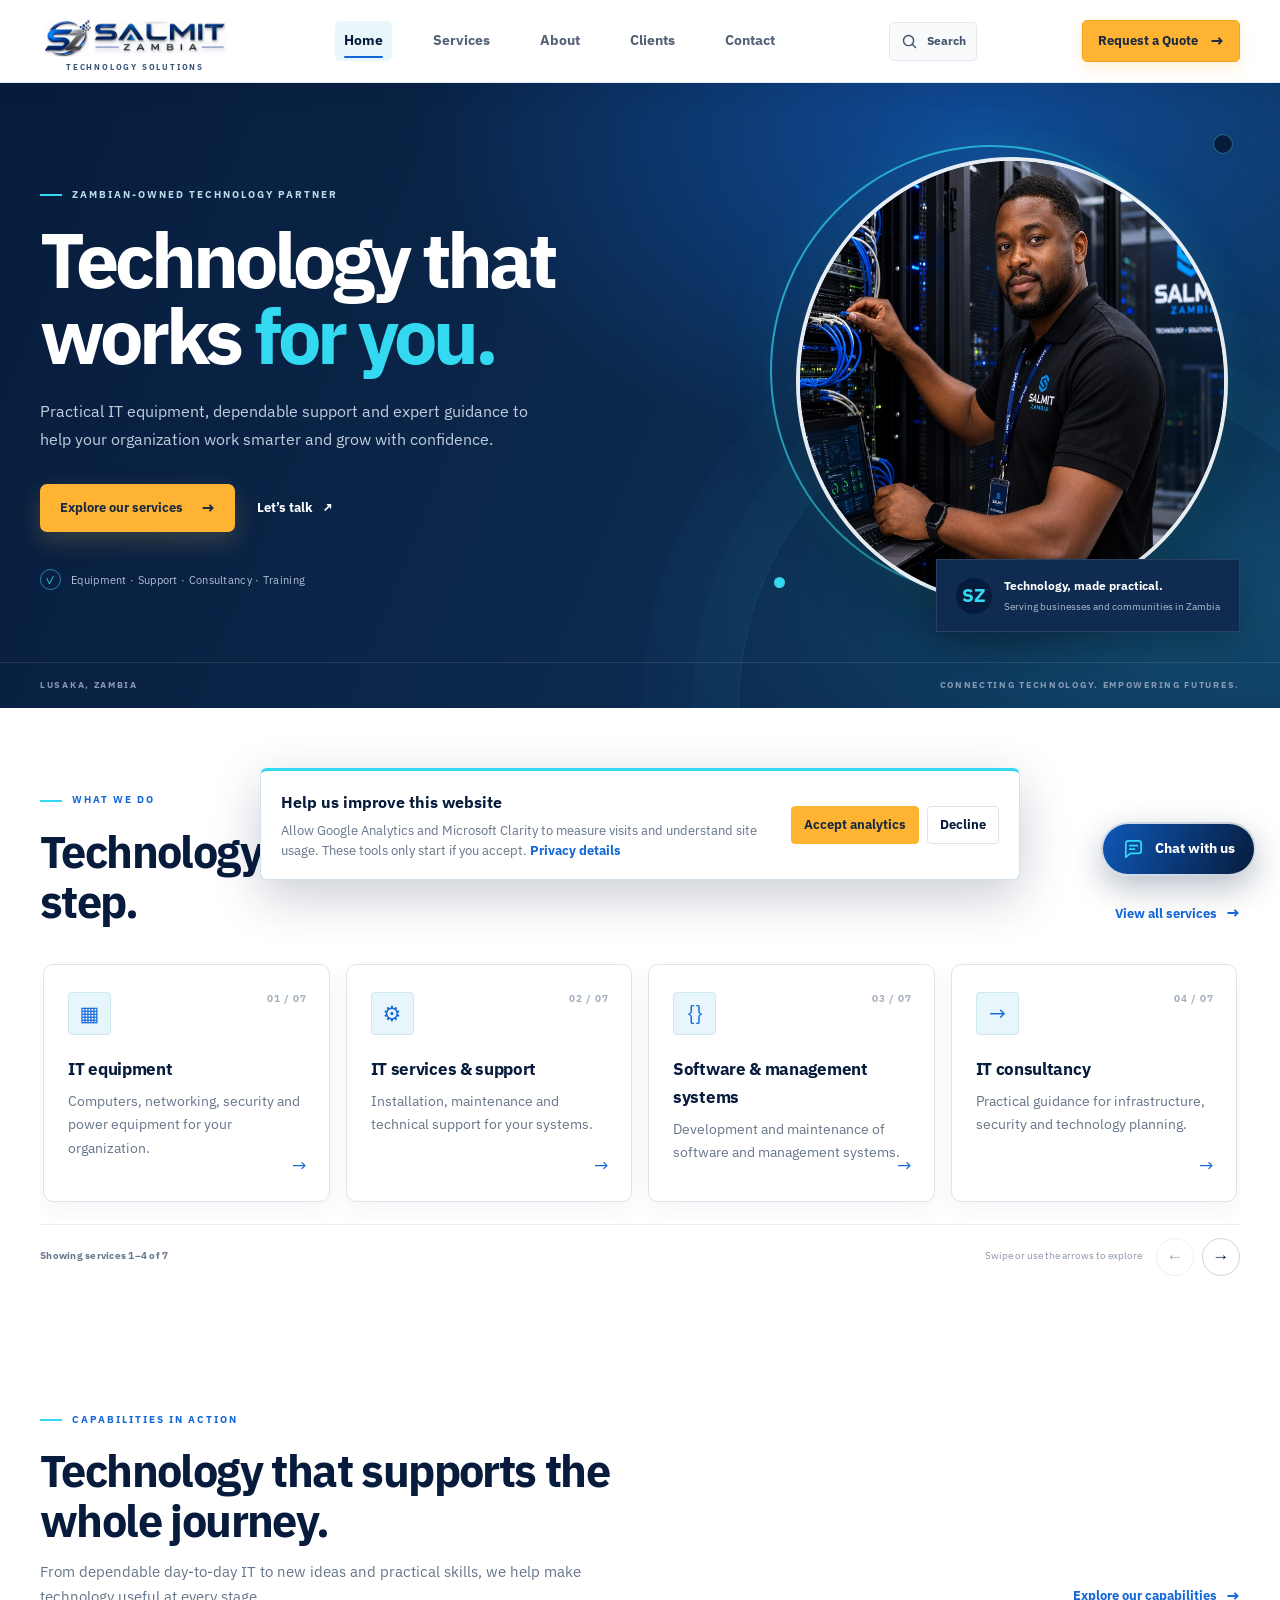
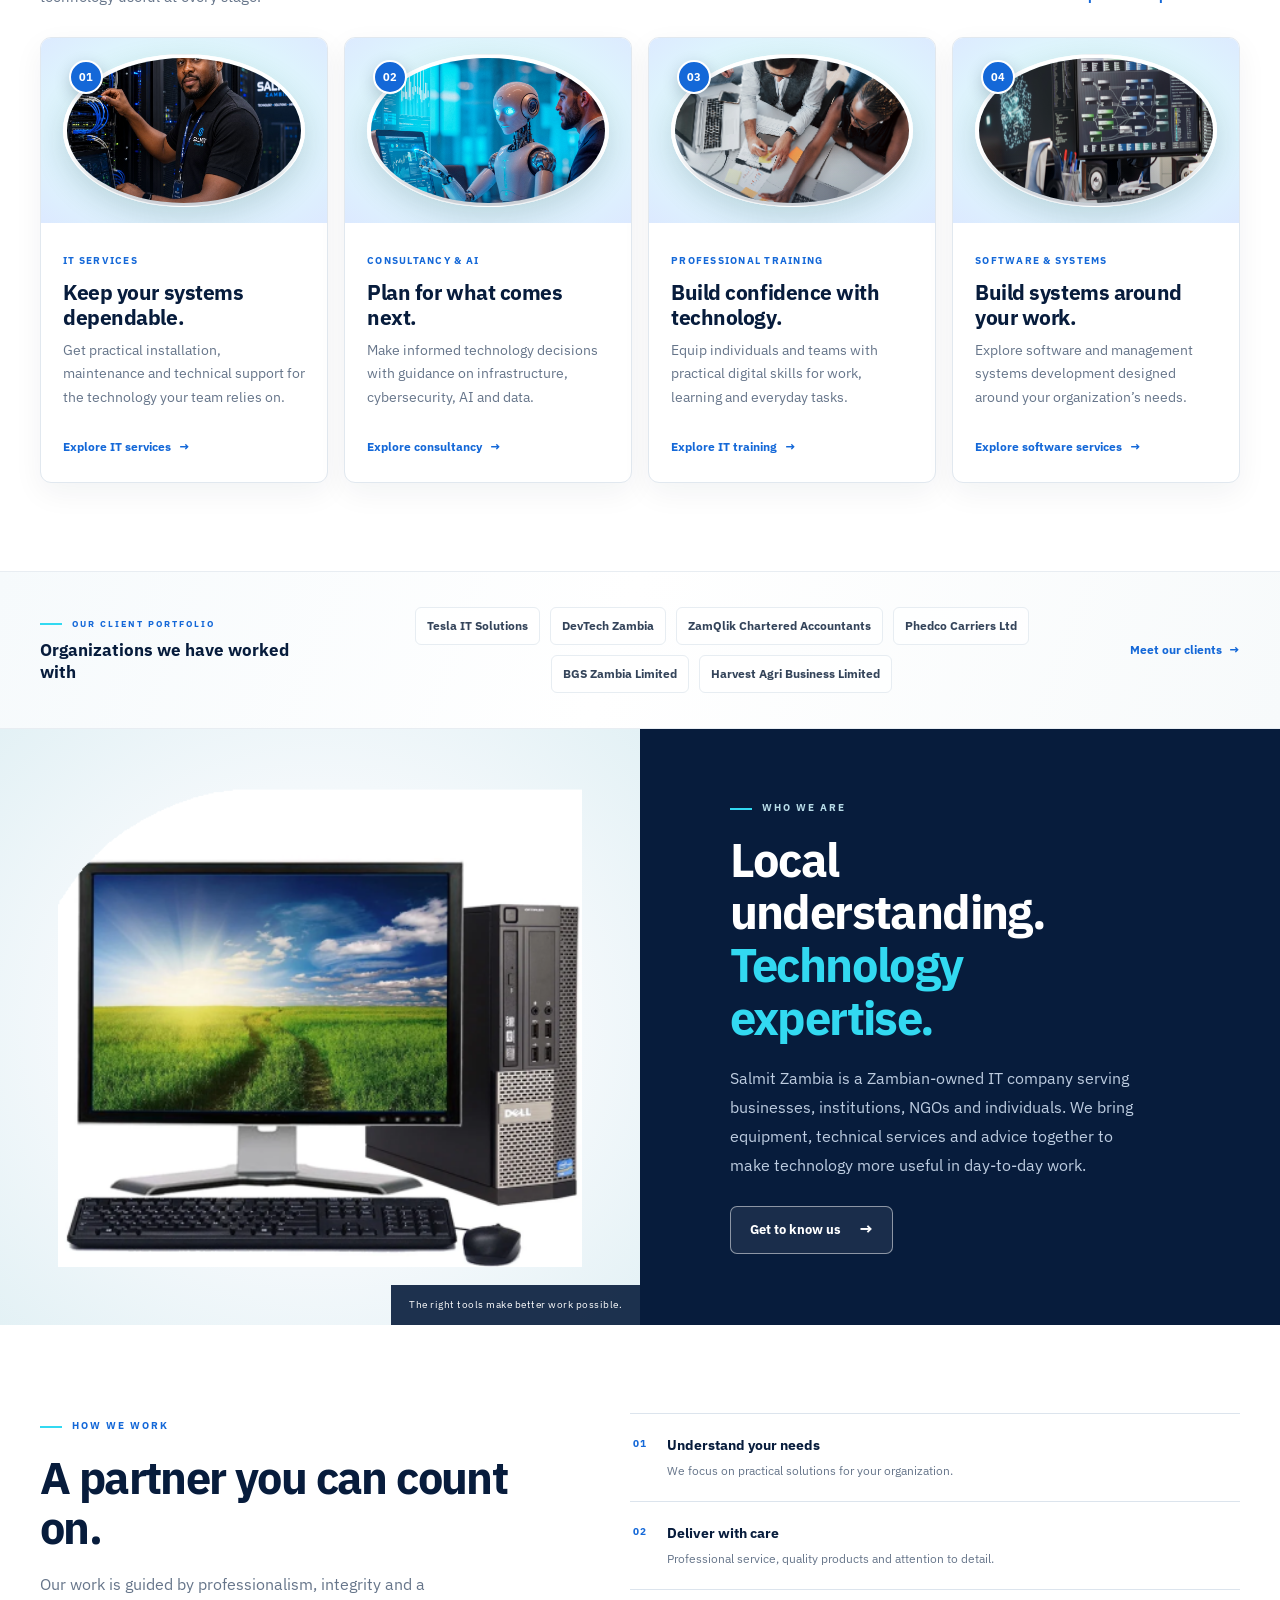
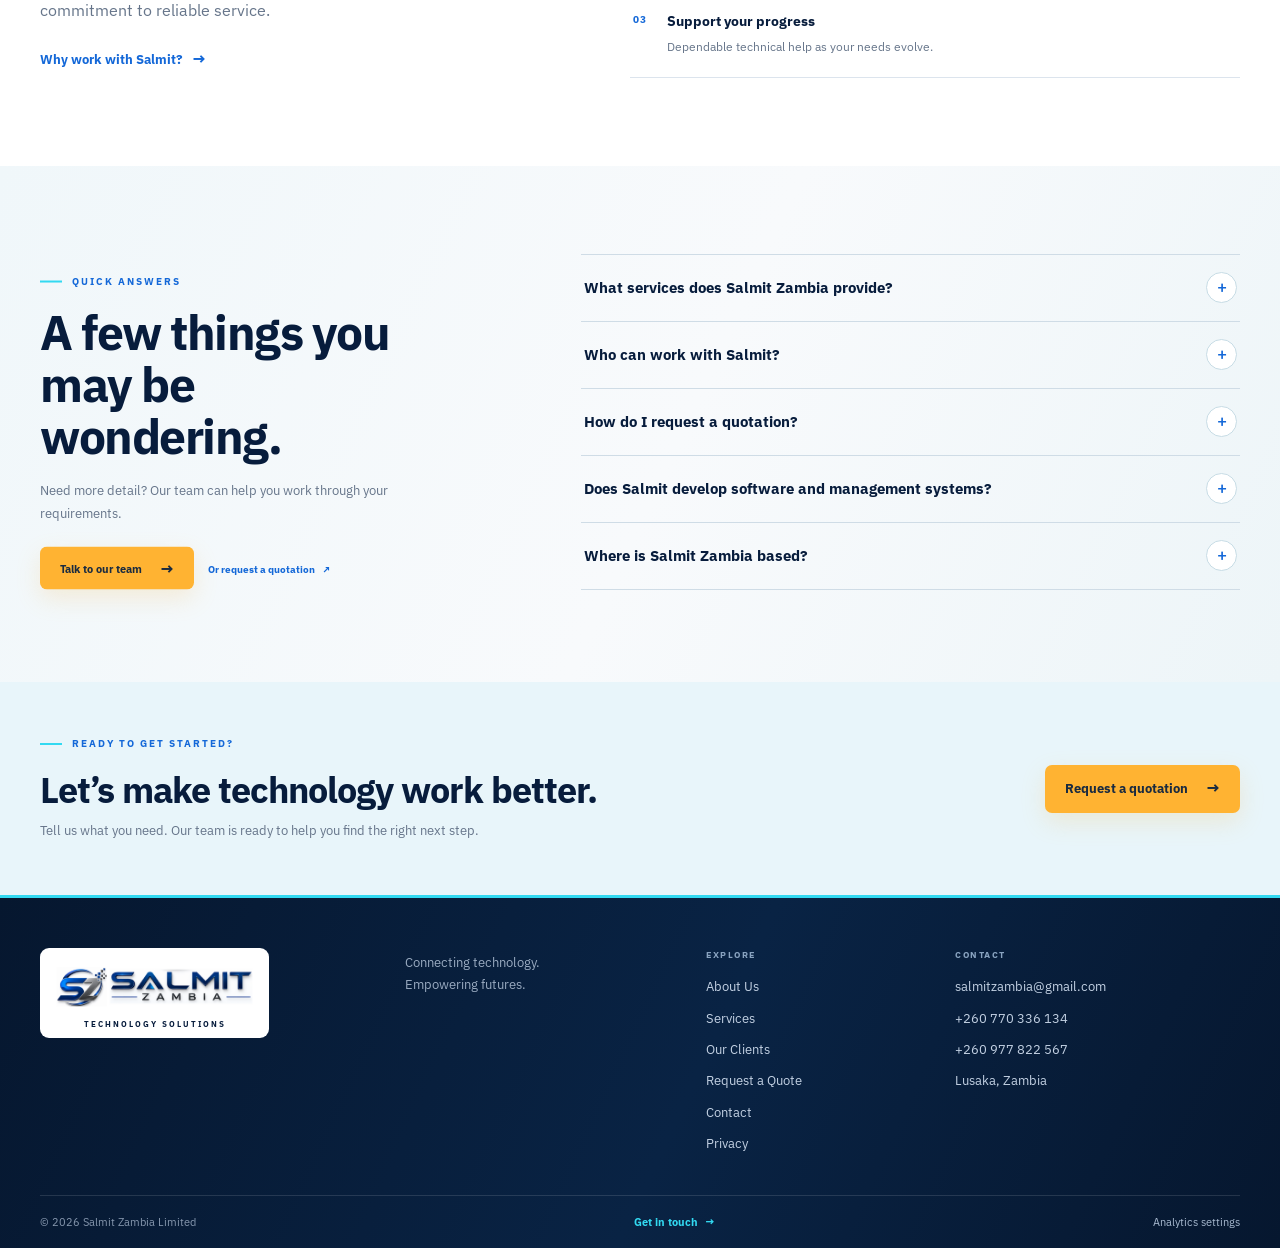
<file: index.html>
<!DOCTYPE html>
<html lang="en">
<head>
  <meta charset="UTF-8">
  <meta name="viewport" content="width=device-width, initial-scale=1.0">
  <meta name="description" content="Salmit Zambia supplies IT equipment, technical services, consultancy and practical IT training in Lusaka, Zambia.">
  <meta name="theme-color" content="#071c3c">
  <meta property="og:title" content="Salmit Zambia | Technology that works for you">
  <meta property="og:description" content="IT equipment, services, consultancy and training for businesses and communities in Zambia.">
  <meta property="og:type" content="website">
  <meta property="og:url" content="https://salmit.vercel.app/">
  <meta property="og:image" content="https://salmit.vercel.app/service-images/image19.jpeg">
  <link rel="canonical" href="https://salmit.vercel.app/">
  <meta name="twitter:card" content="summary_large_image">
  <script type="application/ld+json">
    {
      "@context": "https://schema.org",
      "@type": "Organization",
      "name": "Salmit Zambia Limited",
      "url": "https://salmit.vercel.app/",
      "logo": "https://salmit.vercel.app/favicon.svg",
      "description": "Zambian-owned provider of IT equipment, technical services, consultancy and professional IT training.",
      "email": "salmitzambia@gmail.com",
      "telephone": ["+260770336134", "+260973367131", "+260977822567"],
      "address": {
        "@type": "PostalAddress",
        "streetAddress": "House No. 10, Off Bulubwe Road, Woodlands",
        "addressLocality": "Lusaka",
        "addressCountry": "ZM"
      },
      "areaServed": { "@type": "Country", "name": "Zambia" }
    }
  </script>
  <title>Salmit Zambia | IT Services, Equipment &amp; Consultancy</title>
  <link rel="icon" type="image/png" href="service-images/salmit-mark.png">
  <link rel="preconnect" href="https://fonts.googleapis.com">
  <link rel="preconnect" href="https://fonts.gstatic.com" crossorigin>
  <link href="https://fonts.googleapis.com/css2?family=IBM+Plex+Sans:wght@400;500;600;700&display=swap" rel="stylesheet">
  <link rel="stylesheet" href="styles.css">
</head>
<body>
  <a class="skip-link" href="#main-content">Skip to content</a>
  <header class="site-header">
    <div class="header-inner">
      <a class="brand" href="index.html" aria-label="Salmit Zambia home">
        <span class="brand-logo-lockup"><img class="brand-logo" src="service-images/salmit-horizontal-logo.png" alt="Salmit Zambia"><span class="brand-tagline">Technology Solutions</span></span>
      </a>
      <nav class="site-nav" aria-label="Main navigation">
        <a href="index.html">Home</a><a href="services.html">Services</a><a href="about.html">About</a><a href="clients.html">Clients</a><a href="contact.html">Contact</a>
      </nav>
      <a class="header-cta" href="quote.html" aria-label="Request a quotation">Request a Quote <span aria-hidden="true">&#8594;</span></a>
    </div>
  </header>

  <main id="main-content">
    <section class="hero-section">
      <div class="hero-inner">
        <div class="hero-copy">
          <p class="eyebrow"><span></span> ZAMBIAN-OWNED TECHNOLOGY PARTNER</p>
          <h1>Technology that works <em>for you.</em></h1>
          <p class="hero-lede">Practical IT equipment, dependable support and expert guidance to help your organization work smarter and grow with confidence.</p>
          <div class="hero-actions">
            <a class="button button-primary" href="services.html">Explore our services <span aria-hidden="true">&#8594;</span></a>
            <a class="text-link" href="contact.html">Let&#8217;s talk <span aria-hidden="true">&#8599;</span></a>
          </div>
          <div class="hero-proof"><span class="proof-icon" aria-hidden="true">&#10003;</span><span>Equipment &middot; Support &middot; Consultancy &middot; Training</span></div>
        </div>
        <div class="hero-visual">
          <img src="service-images/image19.jpeg" alt="Salmit Zambia technician working on network equipment">
          <div class="visual-caption"><span class="caption-mark">SZ</span><span><strong>Technology, made practical.</strong><small>Serving businesses and communities in Zambia</small></span></div>
          <span class="visual-orbit orbit-one" aria-hidden="true"></span><span class="visual-orbit orbit-two" aria-hidden="true"></span>
        </div>
      </div>
      <div class="hero-bottom"><span>LUSAKA, ZAMBIA</span><span>CONNECTING TECHNOLOGY. EMPOWERING FUTURES.</span></div>
    </section>

    <section class="section services-overview" aria-labelledby="services-title">
      <div class="section-heading">
        <div><p class="eyebrow eyebrow-dark"><span></span> WHAT WE DO</p><h2 id="services-title">Technology support for every step.</h2></div>
        <a class="section-link" href="services.html">View all services <span aria-hidden="true">&#8594;</span></a>
      </div>
      <div class="service-carousel" data-service-carousel aria-label="Salmit Zambia services">
        <div class="service-cards" id="service-carousel-track" role="region" aria-label="Services provided" aria-roledescription="carousel" aria-describedby="service-carousel-hint" tabindex="0">
          <a class="service-card" role="group" aria-roledescription="slide" aria-label="1 of 7: IT equipment" href="services.html#equipment"><span class="card-index">01 / 07</span><span class="service-icon" aria-hidden="true">&#9638;</span><h3>IT equipment</h3><p>Computers, networking, security and power equipment for your organization.</p><span class="card-arrow" aria-hidden="true">&#8594;</span></a>
          <a class="service-card" role="group" aria-roledescription="slide" aria-label="2 of 7: IT services and support" href="services.html#it-services"><span class="card-index">02 / 07</span><span class="service-icon" aria-hidden="true">&#9881;</span><h3>IT services &amp; support</h3><p>Installation, maintenance and technical support for your systems.</p><span class="card-arrow" aria-hidden="true">&#8594;</span></a>
          <a class="service-card" role="group" aria-roledescription="slide" aria-label="3 of 7: Software and management systems development" href="services.html#it-services"><span class="card-index">03 / 07</span><span class="service-icon" aria-hidden="true">&#123;&#125;</span><h3>Software &amp; management systems</h3><p>Development and maintenance of software and management systems.</p><span class="card-arrow" aria-hidden="true">&#8594;</span></a>
          <a class="service-card" role="group" aria-roledescription="slide" aria-label="4 of 7: IT consultancy" href="services.html#consultancy"><span class="card-index">04 / 07</span><span class="service-icon" aria-hidden="true">&#8594;</span><h3>IT consultancy</h3><p>Practical guidance for infrastructure, security and technology planning.</p><span class="card-arrow" aria-hidden="true">&#8594;</span></a>
          <a class="service-card" role="group" aria-roledescription="slide" aria-label="5 of 7: AI and database solutions" href="services.html#consultancy"><span class="card-index">05 / 07</span><span class="service-icon" aria-hidden="true">&#9672;</span><h3>AI &amp; database solutions</h3><p>AI consultancy, data analytics and database design and management.</p><span class="card-arrow" aria-hidden="true">&#8594;</span></a>
          <a class="service-card" role="group" aria-roledescription="slide" aria-label="6 of 7: Networking and cybersecurity" href="services.html#it-services"><span class="card-index">06 / 07</span><span class="service-icon" aria-hidden="true">&#8644;</span><h3>Networking &amp; cybersecurity</h3><p>Network installation, structured cabling and cybersecurity solutions.</p><span class="card-arrow" aria-hidden="true">&#8594;</span></a>
          <a class="service-card" role="group" aria-roledescription="slide" aria-label="7 of 7: Professional IT training" href="services.html#training"><span class="card-index">07 / 07</span><span class="service-icon" aria-hidden="true">&#9998;</span><h3>Professional IT training</h3><p>Practical training to build essential digital and technology skills.</p><span class="card-arrow" aria-hidden="true">&#8594;</span></a>
        </div>
        <div class="service-carousel-footer">
          <p class="service-carousel-status" aria-live="polite">Showing services 1–4 of 7</p>
          <div class="service-carousel-actions"><span class="service-carousel-hint" id="service-carousel-hint">Swipe or use the arrows to explore</span><button class="service-carousel-button service-carousel-prev" type="button" aria-label="Previous services" aria-controls="service-carousel-track" disabled>&#8592;</button><button class="service-carousel-button service-carousel-next" type="button" aria-label="Next services" aria-controls="service-carousel-track">&#8594;</button></div>
        </div>
      </div>
    </section>

    <section class="section capability-stories" aria-labelledby="capability-stories-title">
      <div class="section-heading capability-stories-heading">
        <div><p class="eyebrow eyebrow-dark"><span></span> CAPABILITIES IN ACTION</p><h2 id="capability-stories-title">Technology that supports the whole journey.</h2><p class="capability-stories-lede">From dependable day-to-day IT to new ideas and practical skills, we help make technology useful at every stage.</p></div>
        <a class="section-link" href="services.html">Explore our capabilities <span aria-hidden="true">&#8594;</span></a>
      </div>
      <div class="capability-story-grid">
        <a class="capability-story" href="services.html#it-services">
          <div class="capability-story-image"><img src="service-images/image19.jpeg" alt="Salmit Zambia technician working on network equipment" loading="lazy"><span class="capability-story-index">01</span></div>
          <div class="capability-story-copy"><span>IT SERVICES</span><h3>Keep your systems dependable.</h3><p>Get practical installation, maintenance and technical support for the technology your team relies on.</p><b>Explore IT services <span aria-hidden="true">&#8594;</span></b></div>
        </a>
        <a class="capability-story" href="services.html#consultancy">
          <div class="capability-story-image"><img src="service-images/image21.png" alt="Technology specialist exploring AI and data with an intelligent robot" loading="lazy"><span class="capability-story-index">02</span></div>
          <div class="capability-story-copy"><span>CONSULTANCY &amp; AI</span><h3>Plan for what comes next.</h3><p>Make informed technology decisions with guidance on infrastructure, cybersecurity, AI and data.</p><b>Explore consultancy <span aria-hidden="true">&#8594;</span></b></div>
        </a>
        <a class="capability-story" href="services.html#training">
          <div class="capability-story-image"><img src="service-images/image24.png" alt="Colleagues sharing ideas around computers and project materials" loading="lazy"><span class="capability-story-index">03</span></div>
          <div class="capability-story-copy"><span>PROFESSIONAL TRAINING</span><h3>Build confidence with technology.</h3><p>Equip individuals and teams with practical digital skills for work, learning and everyday tasks.</p><b>Explore IT training <span aria-hidden="true">&#8594;</span></b></div>
        </a>
        <a class="capability-story" href="services.html#it-services">
          <div class="capability-story-image"><img src="service-images/image20.png" alt="Computer displays showing software and system information" loading="lazy"><span class="capability-story-index">04</span></div>
          <div class="capability-story-copy"><span>SOFTWARE &amp; SYSTEMS</span><h3>Build systems around your work.</h3><p>Explore software and management systems development designed around your organization’s needs.</p><b>Explore software services <span aria-hidden="true">&#8594;</span></b></div>
        </a>
      </div>
    </section>

    <section class="client-strip" aria-labelledby="client-strip-title">
      <div class="client-strip-heading"><p class="eyebrow eyebrow-dark"><span></span> OUR CLIENT PORTFOLIO</p><h2 id="client-strip-title">Organizations we have worked with</h2></div>
      <ul class="client-strip-list" aria-label="Selected clients"><li>Tesla IT Solutions</li><li>DevTech Zambia</li><li>ZamQlik Chartered Accountants</li><li>Phedco Carriers Ltd</li><li>BGS Zambia Limited</li><li>Harvest Agri Business Limited</li></ul>
      <a class="client-strip-link" href="clients.html">Meet our clients <span aria-hidden="true">&#8594;</span></a>
    </section>

    <section class="about-band">
      <div class="about-band-image"><img src="service-images/image1.png" alt="Desktop computer and monitor supplied for business use" loading="lazy"><span class="image-note">The right tools make better work possible.</span></div>
      <div class="about-band-copy"><p class="eyebrow"><span></span> WHO WE ARE</p><h2>Local understanding.<br><em>Technology expertise.</em></h2><p>Salmit Zambia is a Zambian-owned IT company serving businesses, institutions, NGOs and individuals. We bring equipment, technical services and advice together to make technology more useful in day-to-day work.</p><a class="button button-light" href="about.html">Get to know us <span aria-hidden="true">&#8594;</span></a></div>
    </section>

    <section class="section values-section" aria-labelledby="values-title">
      <div class="values-intro"><p class="eyebrow eyebrow-dark"><span></span> HOW WE WORK</p><h2 id="values-title">A partner you can count on.</h2><p>Our work is guided by professionalism, integrity and a commitment to reliable service.</p><a class="section-link" href="why-choose-us.html">Why work with Salmit? <span aria-hidden="true">&#8594;</span></a></div>
      <div class="values-list"><div><span>01</span><p><strong>Understand your needs</strong><small>We focus on practical solutions for your organization.</small></p></div><div><span>02</span><p><strong>Deliver with care</strong><small>Professional service, quality products and attention to detail.</small></p></div><div><span>03</span><p><strong>Support your progress</strong><small>Dependable technical help as your needs evolve.</small></p></div></div>
    </section>

    <section class="faq-section" aria-labelledby="faq-title">
      <div class="faq-inner">
        <div class="faq-intro"><p class="eyebrow eyebrow-dark"><span></span> QUICK ANSWERS</p><h2 id="faq-title">A few things you may be wondering.</h2><p>Need more detail? Our team can help you work through your requirements.</p><a class="button button-primary" href="contact.html">Talk to our team <span aria-hidden="true">&#8594;</span></a><a class="faq-quote-link" href="quote.html">Or request a quotation <span aria-hidden="true">&#8599;</span></a></div>
        <div class="faq-list">
          <details class="faq-item"><summary>What services does Salmit Zambia provide?</summary><p>We supply IT equipment and provide technical services, software and management systems development, consultancy, AI and database solutions, and professional IT training. <a href="services.html">Explore all services</a>.</p></details>
          <details class="faq-item"><summary>Who can work with Salmit?</summary><p>We serve businesses, institutions, NGOs and individuals across Zambia. Share your needs and we’ll discuss a practical next step.</p></details>
          <details class="faq-item"><summary>How do I request a quotation?</summary><p>Use our <a href="quote.html">quotation form</a> to describe the equipment or service you need. It prepares a message for you to review and send using WhatsApp or email.</p></details>
          <details class="faq-item"><summary>Does Salmit develop software and management systems?</summary><p>Yes. Software and management systems development is part of our IT services. <a href="services.html#it-services">View the IT services details</a> or tell us what you need in a quotation request.</p></details>
          <details class="faq-item"><summary>Where is Salmit Zambia based?</summary><p>Our office is in Woodlands, Lusaka. We serve organizations and individuals across Zambia. <a href="contact.html">See our contact details and directions</a>.</p></details>
        </div>
      </div>
    </section>

    <section class="contact-banner"><div><p class="eyebrow"><span></span> READY TO GET STARTED?</p><h2>Let&#8217;s make technology work better.</h2><p>Tell us what you need. Our team is ready to help you find the right next step.</p></div><a class="button button-primary" href="quote.html">Request a quotation <span aria-hidden="true">&#8594;</span></a></section>
  </main>

  <footer class="site-footer">
    <div class="footer-main"><a class="brand brand-footer" href="index.html"><span class="brand-logo-lockup"><img class="brand-logo" src="service-images/salmit-horizontal-logo.png" alt="Salmit Zambia"><span class="brand-tagline">Technology Solutions</span></span></a><p>Connecting technology.<br>Empowering futures.</p><div class="footer-links"><strong class="footer-group-title">Explore</strong><a href="about.html">About Us</a><a href="services.html">Services</a><a href="clients.html">Our Clients</a><a href="quote.html">Request a Quote</a><a href="contact.html">Contact</a><a href="privacy.html">Privacy</a></div><div class="footer-contact"><strong class="footer-group-title">Contact</strong><a href="mailto:salmitzambia@gmail.com">salmitzambia@gmail.com</a><a href="tel:+260770336134">+260 770 336 134</a><a href="tel:+260977822567">+260 977 822 567</a><span>Lusaka, Zambia</span></div></div>
    <div class="footer-bottom"><span>&copy; <span id="year"></span> Salmit Zambia Limited</span><a href="contact.html">Get in touch <span aria-hidden="true">&#8594;</span></a></div>
  </footer>
  <script src="script.js"></script>
</body>
</html>
</file>
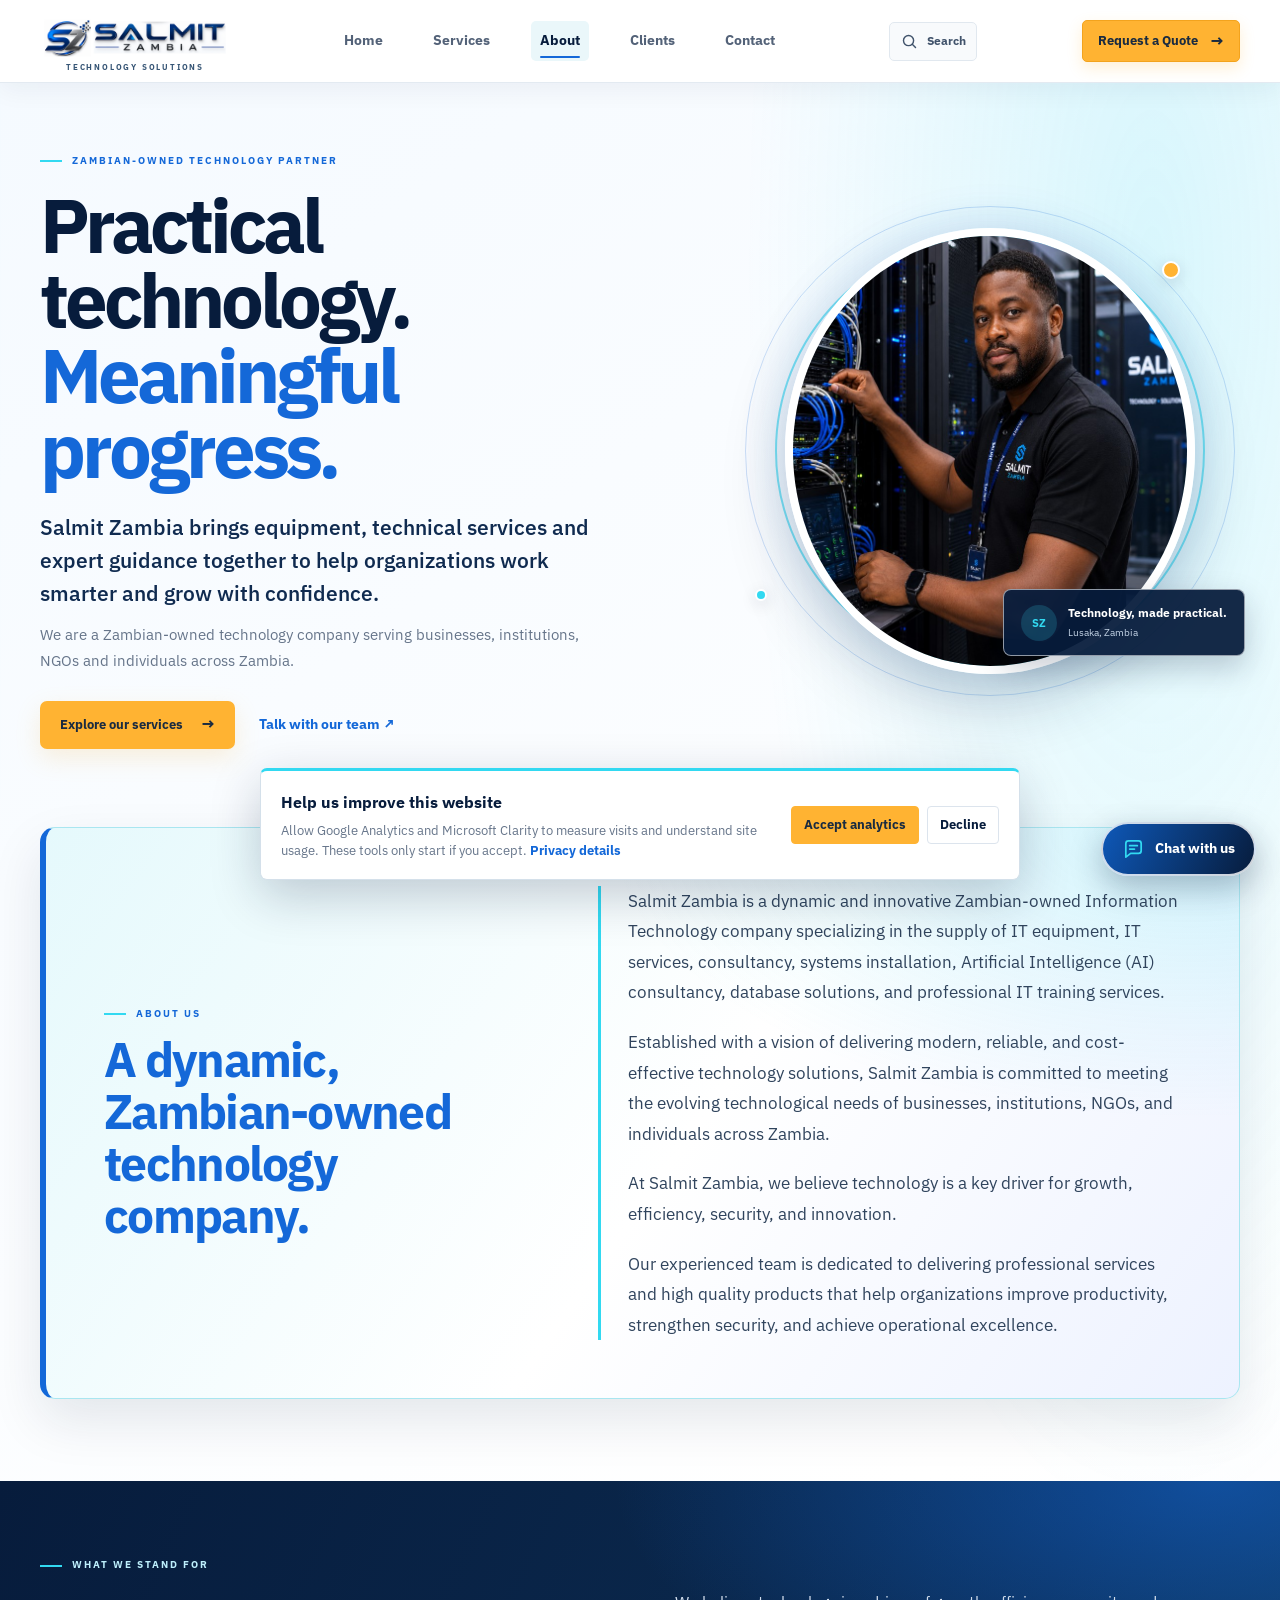
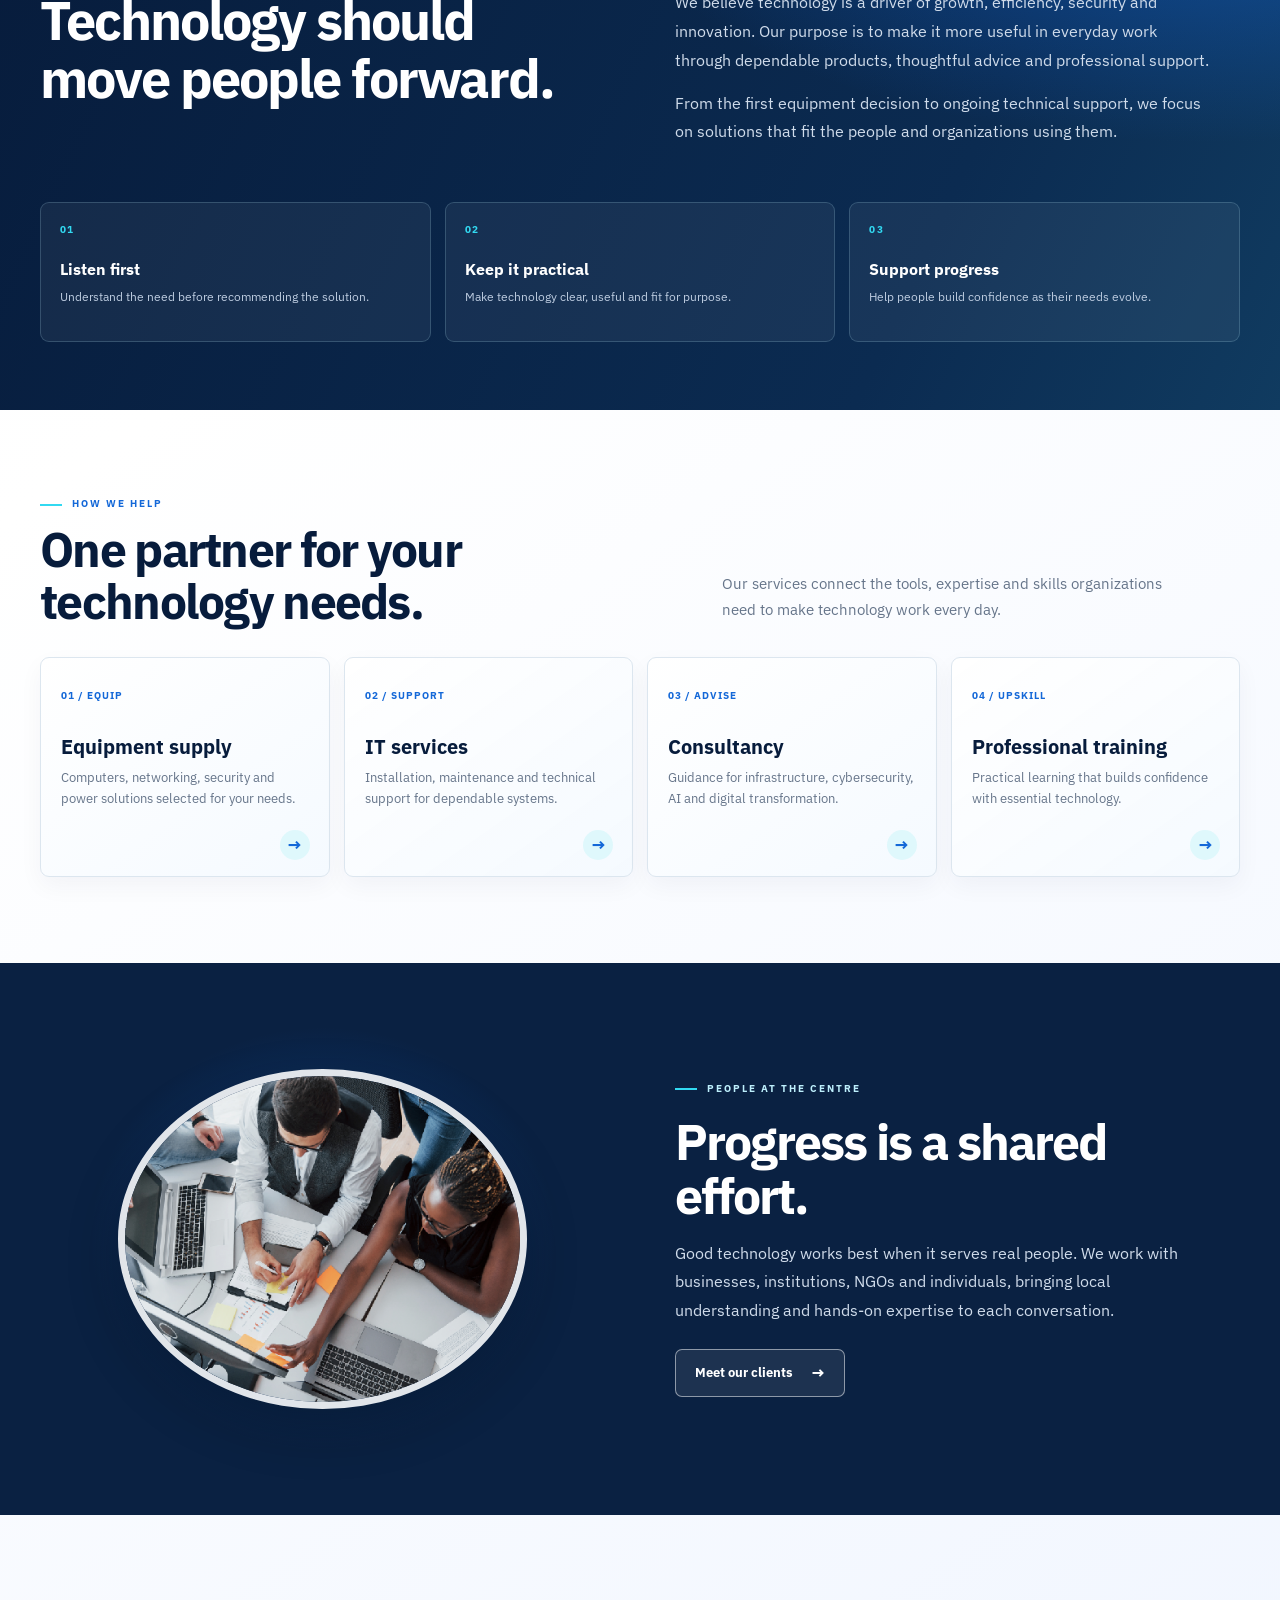
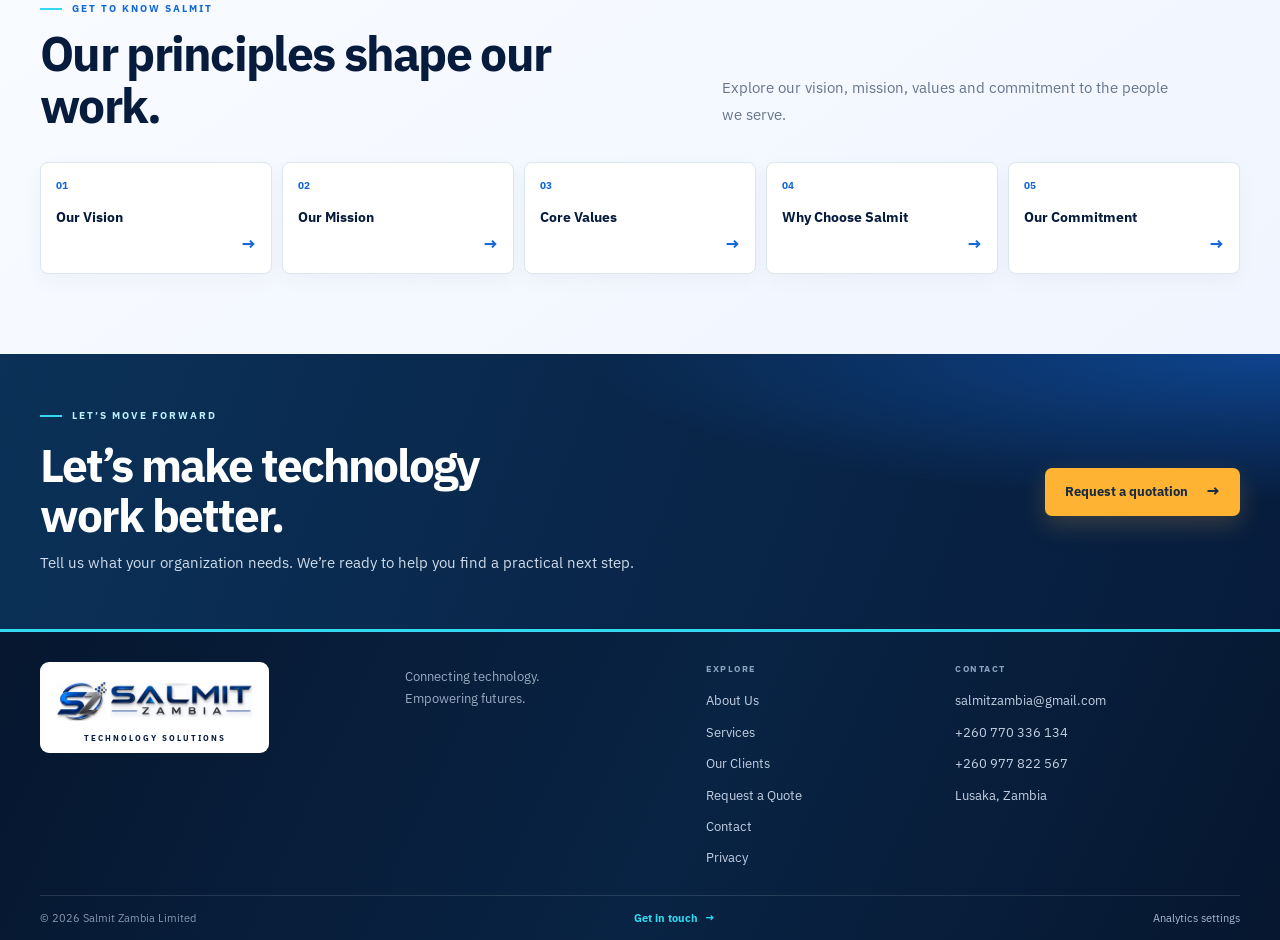
<file: about.html>
<!DOCTYPE html>
<html lang="en">
<head>
  <meta charset="UTF-8">
  <meta name="viewport" content="width=device-width, initial-scale=1.0">
  <meta name="theme-color" content="#071c3c">
  <meta name="description" content="About Salmit Zambia Limited">
  <meta property="og:title" content="About Salmit Zambia">
  <meta property="og:description" content="Learn about Salmit Zambia, a Zambian-owned IT equipment, services and consultancy company.">
  <meta property="og:type" content="website">
  <meta property="og:url" content="https://salmit.vercel.app/about.html">
  <meta property="og:image" content="https://salmit.vercel.app/service-images/image19.jpeg">
  <link rel="canonical" href="https://salmit.vercel.app/about.html">
  <meta name="twitter:card" content="summary_large_image">
  <title>About Us | Salmit Zambia Limited</title>
  <link rel="icon" type="image/png" href="service-images/salmit-mark.png">
  <link rel="preconnect" href="https://fonts.googleapis.com">
  <link rel="preconnect" href="https://fonts.gstatic.com" crossorigin>
  <link href="https://fonts.googleapis.com/css2?family=IBM+Plex+Sans:wght@400;500;600;700&display=swap" rel="stylesheet">
  <link rel="stylesheet" href="styles.css">
</head>
<body>
  <a class="skip-link" href="#main-content">Skip to content</a>
  <header class="site-header">
    <div class="header-inner">
      <a class="brand" href="index.html" aria-label="Salmit Zambia home"><span class="brand-logo-lockup"><img class="brand-logo" src="service-images/salmit-horizontal-logo.png" alt="Salmit Zambia"><span class="brand-tagline">Technology Solutions</span></span></a>
      <nav class="site-nav" aria-label="Main navigation"><a href="index.html">Home</a><a href="services.html">Services</a><a href="about.html">About</a><a href="clients.html">Clients</a><a href="contact.html">Contact</a></nav>
      <a class="header-cta" href="quote.html" aria-label="Request a quotation">Request a Quote <span aria-hidden="true">&#8594;</span></a>
    </div>
  </header>
  <main class="interior-main about-page-main" id="main-content">
    <section class="about-page-hero" aria-labelledby="about-title">
      <div class="about-page-copy">
        <p class="eyebrow eyebrow-dark"><span></span> ZAMBIAN-OWNED TECHNOLOGY PARTNER</p>
        <h1 id="about-title">Practical technology.<br><em>Meaningful progress.</em></h1>
        <p class="about-page-lede">Salmit Zambia brings equipment, technical services and expert guidance together to help organizations work smarter and grow with confidence.</p>
        <p class="about-page-intro">We are a Zambian-owned technology company serving businesses, institutions, NGOs and individuals across Zambia.</p>
        <div class="about-page-actions"><a class="button button-primary" href="services.html">Explore our services <span aria-hidden="true">&#8594;</span></a><a class="about-text-link" href="contact.html">Talk with our team <span aria-hidden="true">&#8599;</span></a></div>
      </div>
      <div class="about-page-visual">
        <span class="about-page-orbit about-page-orbit-one" aria-hidden="true"></span><span class="about-page-orbit about-page-orbit-two" aria-hidden="true"></span>
        <img src="service-images/image19.jpeg" alt="Salmit Zambia technician working on network equipment" fetchpriority="high">
        <div class="about-photo-label"><span class="about-photo-mark">SZ</span><span><strong>Technology, made practical.</strong><small>Lusaka, Zambia</small></span></div>
      </div>
    </section>

    <section class="about-company-story" aria-labelledby="about-company-story-title">
      <div class="about-company-story-heading"><p class="eyebrow eyebrow-dark"><span></span> ABOUT US</p><h2 id="about-company-story-title">A dynamic, Zambian-owned technology company.</h2></div>
      <div class="about-company-story-copy">
        <p>Salmit Zambia is a dynamic and innovative Zambian-owned Information Technology company specializing in the supply of IT equipment, IT services, consultancy, systems installation, Artificial Intelligence (AI) consultancy, database solutions, and professional IT training services.</p>
        <p>Established with a vision of delivering modern, reliable, and cost-effective technology solutions, Salmit Zambia is committed to meeting the evolving technological needs of businesses, institutions, NGOs, and individuals across Zambia.</p>
        <p>At Salmit Zambia, we believe technology is a key driver for growth, efficiency, security, and innovation.</p>
        <p>Our experienced team is dedicated to delivering professional services and high quality products that help organizations improve productivity, strengthen security, and achieve operational excellence.</p>
      </div>
    </section>

    <section class="about-purpose" aria-labelledby="about-purpose-title">
      <div class="about-purpose-inner">
        <div class="about-purpose-heading"><p class="eyebrow"><span></span> WHAT WE STAND FOR</p><h2 id="about-purpose-title">Technology should move people forward.</h2></div>
        <div class="about-purpose-copy"><p>We believe technology is a driver of growth, efficiency, security and innovation. Our purpose is to make it more useful in everyday work through dependable products, thoughtful advice and professional support.</p><p>From the first equipment decision to ongoing technical support, we focus on solutions that fit the people and organizations using them.</p></div>
      </div>
      <div class="about-principles" aria-label="Our approach"><div><span>01</span><strong>Listen first</strong><p>Understand the need before recommending the solution.</p></div><div><span>02</span><strong>Keep it practical</strong><p>Make technology clear, useful and fit for purpose.</p></div><div><span>03</span><strong>Support progress</strong><p>Help people build confidence as their needs evolve.</p></div></div>
    </section>

    <section class="about-capabilities" aria-labelledby="about-capabilities-title">
      <div class="about-section-heading"><div><p class="eyebrow eyebrow-dark"><span></span> HOW WE HELP</p><h2 id="about-capabilities-title">One partner for your technology needs.</h2></div><p>Our services connect the tools, expertise and skills organizations need to make technology work every day.</p></div>
      <div class="about-capability-grid">
        <a href="services.html#equipment"><span>01 / EQUIP</span><h3>Equipment supply</h3><p>Computers, networking, security and power solutions selected for your needs.</p><b aria-hidden="true">&#8594;</b></a>
        <a href="services.html#it-services"><span>02 / SUPPORT</span><h3>IT services</h3><p>Installation, maintenance and technical support for dependable systems.</p><b aria-hidden="true">&#8594;</b></a>
        <a href="services.html#consultancy"><span>03 / ADVISE</span><h3>Consultancy</h3><p>Guidance for infrastructure, cybersecurity, AI and digital transformation.</p><b aria-hidden="true">&#8594;</b></a>
        <a href="services.html#training"><span>04 / UPSKILL</span><h3>Professional training</h3><p>Practical learning that builds confidence with essential technology.</p><b aria-hidden="true">&#8594;</b></a>
      </div>
    </section>

    <section class="about-people" aria-label="Our people and communities">
      <div class="about-people-image"><img src="service-images/image24.png" alt="Colleagues sharing ideas around computers and project materials" loading="lazy"></div>
      <div class="about-people-copy"><p class="eyebrow"><span></span> PEOPLE AT THE CENTRE</p><h2>Progress is a shared effort.</h2><p>Good technology works best when it serves real people. We work with businesses, institutions, NGOs and individuals, bringing local understanding and hands-on expertise to each conversation.</p><a class="button button-light" href="clients.html">Meet our clients <span aria-hidden="true">&#8594;</span></a></div>
    </section>

    <section class="about-profile" aria-labelledby="about-profile-title">
      <div class="about-section-heading"><div><p class="eyebrow eyebrow-dark"><span></span> GET TO KNOW SALMIT</p><h2 id="about-profile-title">Our principles shape our work.</h2></div><p>Explore our vision, mission, values and commitment to the people we serve.</p></div>
      <nav class="about-profile-links" aria-label="Explore our company profile"><a href="vision.html"><span>01</span><strong>Our Vision</strong><b aria-hidden="true">&#8594;</b></a><a href="mission.html"><span>02</span><strong>Our Mission</strong><b aria-hidden="true">&#8594;</b></a><a href="values.html"><span>03</span><strong>Core Values</strong><b aria-hidden="true">&#8594;</b></a><a href="why-choose-us.html"><span>04</span><strong>Why Choose Salmit</strong><b aria-hidden="true">&#8594;</b></a><a href="commitment.html"><span>05</span><strong>Our Commitment</strong><b aria-hidden="true">&#8594;</b></a></nav>
    </section>

    <section class="about-final-cta"><div><p class="eyebrow"><span></span> LET&#8217;S MOVE FORWARD</p><h2>Let&#8217;s make technology work better.</h2><p>Tell us what your organization needs. We&#8217;re ready to help you find a practical next step.</p></div><a class="button button-primary" href="quote.html">Request a quotation <span aria-hidden="true">&#8594;</span></a></section>
  </main>

<footer class="site-footer interior-footer">
    <div class="footer-main">
      <a class="brand brand-footer" href="index.html"><span class="brand-logo-lockup"><img class="brand-logo" src="service-images/salmit-horizontal-logo.png" alt="Salmit Zambia"><span class="brand-tagline">Technology Solutions</span></span></a>
      <p>Connecting technology.<br>Empowering futures.</p>
      <div class="footer-links"><strong class="footer-group-title">Explore</strong><a href="about.html">About Us</a><a href="services.html">Services</a><a href="clients.html">Our Clients</a><a href="quote.html">Request a Quote</a><a href="contact.html">Contact</a><a href="privacy.html">Privacy</a></div>
      <div class="footer-contact"><strong class="footer-group-title">Contact</strong><a href="mailto:salmitzambia@gmail.com">salmitzambia@gmail.com</a><a href="tel:+260770336134">+260 770 336 134</a><a href="tel:+260977822567">+260 977 822 567</a><span>Lusaka, Zambia</span></div>
    </div>
    <div class="footer-bottom"><span>&copy; <span id="year"></span> Salmit Zambia Limited</span><a href="contact.html">Get in touch <span aria-hidden="true">&#8594;</span></a></div>
  </footer>

  <script src="script.js"></script>
</body>
</html>
</file>
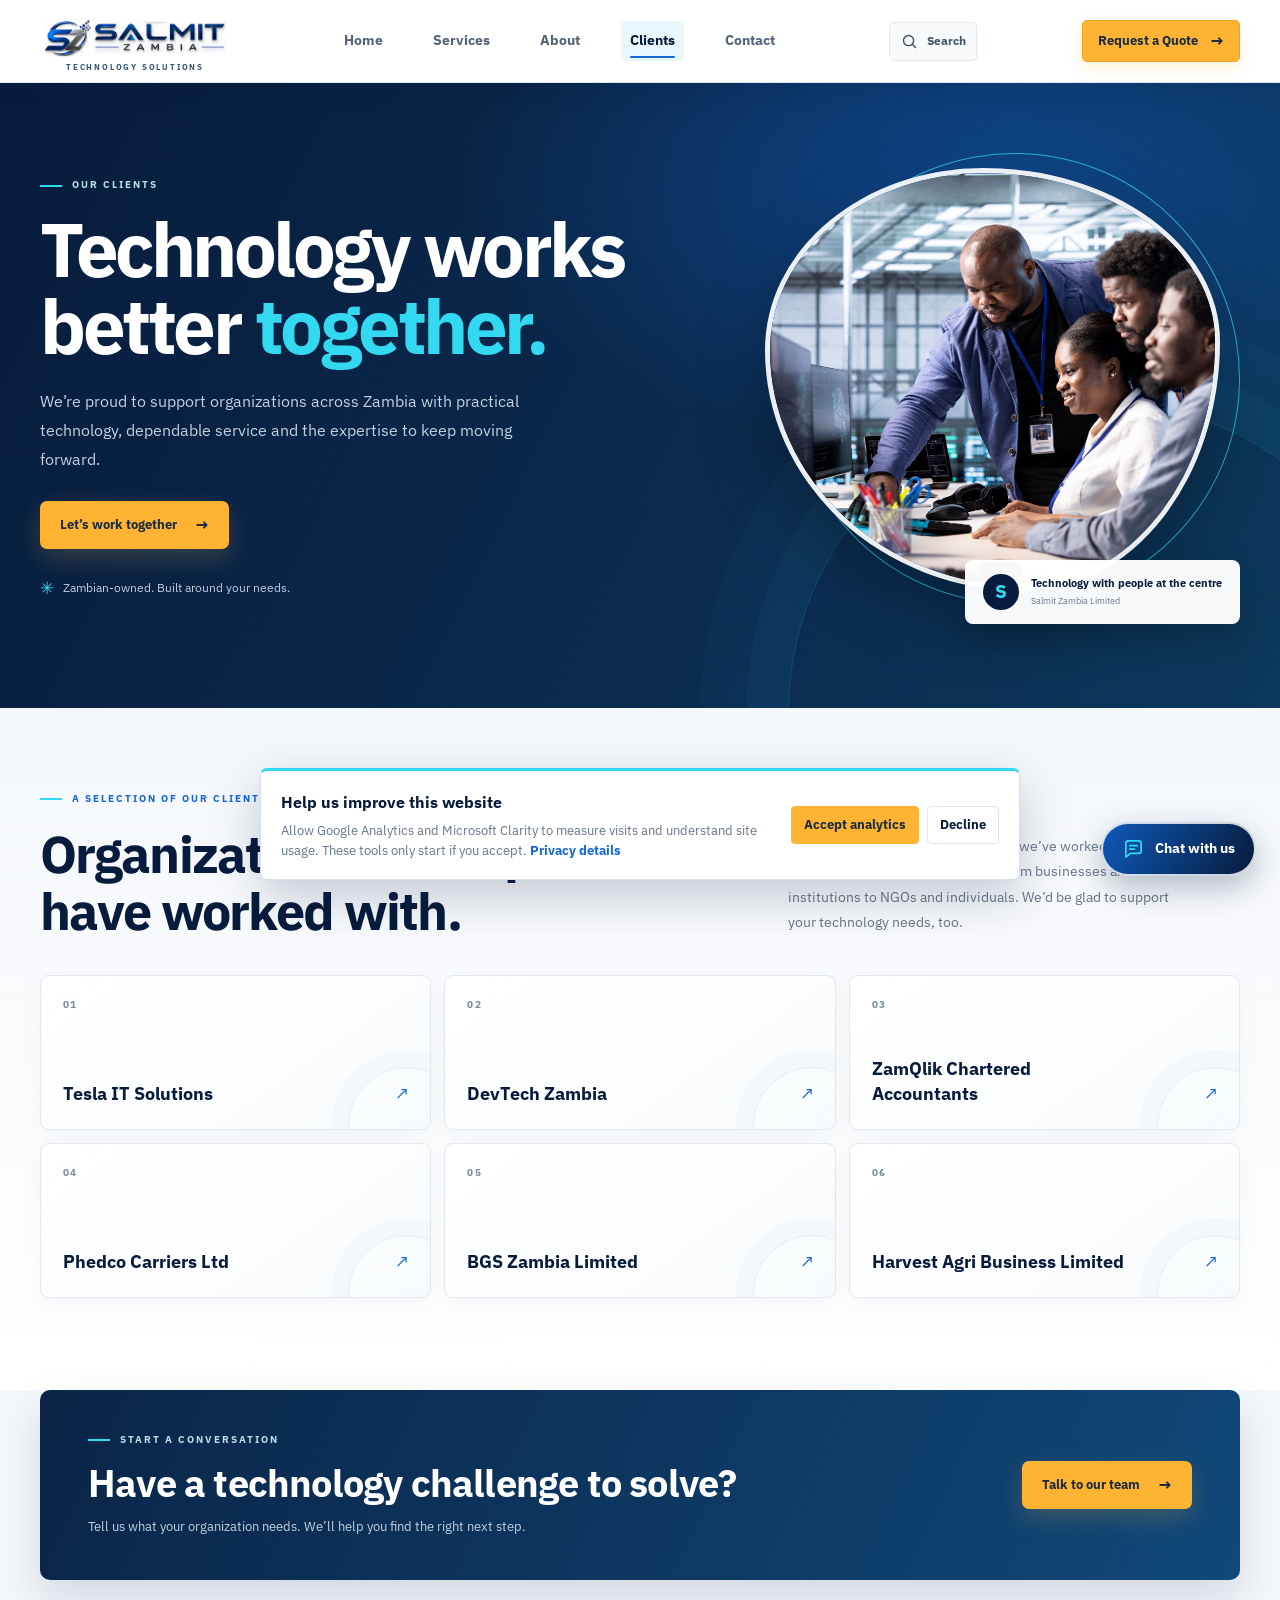
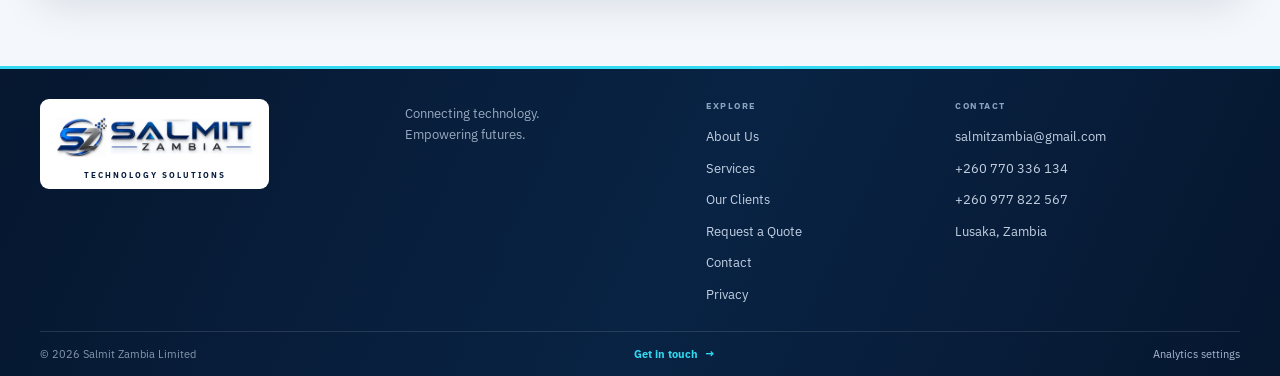
<file: clients.html>
<!DOCTYPE html>
<html lang="en">
<head>
  <meta charset="UTF-8">
  <meta name="viewport" content="width=device-width, initial-scale=1.0">
  <meta name="theme-color" content="#071c3c">
  <meta name="description" content="Our Clients | Salmit Zambia Limited">
  <meta property="og:title" content="Our Clients | Salmit Zambia">
  <meta property="og:description" content="Organizations listed in the Salmit Zambia company profile.">
  <meta property="og:type" content="website">
  <meta property="og:url" content="https://salmit.vercel.app/clients.html">
  <meta property="og:image" content="https://salmit.vercel.app/service-images/image19.jpeg">
  <link rel="canonical" href="https://salmit.vercel.app/clients.html">
  <meta name="twitter:card" content="summary_large_image">
  <title>Our Clients | Salmit Zambia Limited</title>
  <link rel="icon" type="image/png" href="service-images/salmit-mark.png">
  <link rel="preconnect" href="https://fonts.googleapis.com">
  <link rel="preconnect" href="https://fonts.gstatic.com" crossorigin>
  <link href="https://fonts.googleapis.com/css2?family=IBM+Plex+Sans:wght@400;500;600;700&display=swap" rel="stylesheet">
  <link rel="stylesheet" href="styles.css">
</head>
<body>
  <a class="skip-link" href="#main-content">Skip to content</a>
  <header class="site-header">
    <div class="header-inner">
      <a class="brand" href="index.html" aria-label="Salmit Zambia home"><span class="brand-logo-lockup"><img class="brand-logo" src="service-images/salmit-horizontal-logo.png" alt="Salmit Zambia"><span class="brand-tagline">Technology Solutions</span></span></a>
      <nav class="site-nav" aria-label="Main navigation"><a href="index.html">Home</a><a href="services.html">Services</a><a href="about.html">About</a><a href="clients.html">Clients</a><a href="contact.html">Contact</a></nav>
      <a class="header-cta" href="quote.html" aria-label="Request a quotation">Request a Quote <span aria-hidden="true">&#8594;</span></a>
    </div>
  </header>
  <main class="clients-page" id="main-content">
    <section class="clients-hero" aria-labelledby="clients-title">
      <div class="clients-hero-inner">
        <div class="clients-hero-copy">
          <p class="eyebrow"><span></span> OUR CLIENTS</p>
          <h1 id="clients-title">Technology works<br>better <em>together.</em></h1>
          <p class="clients-hero-lede">We’re proud to support organizations across Zambia with practical technology, dependable service and the expertise to keep moving forward.</p>
          <a class="button button-primary" href="quote.html">Let’s work together <span aria-hidden="true">&#8594;</span></a>
          <div class="clients-hero-note"><span aria-hidden="true">✳</span> Zambian-owned. Built around your needs.</div>
        </div>
        <div class="clients-hero-visual">
          <img src="service-images/image22.png" alt="Colleagues collaborating around a computer screen">
          <div class="clients-image-caption"><span class="caption-mark" aria-hidden="true">S</span><span><strong>Technology with people at the centre</strong><small>Salmit Zambia Limited</small></span></div>
          <span class="clients-orbit" aria-hidden="true"></span>
        </div>
      </div>
    </section>

    <section class="clients-showcase" aria-labelledby="portfolio-title">
      <div class="clients-showcase-inner">
        <div class="clients-showcase-heading">
          <div><p class="eyebrow eyebrow-dark"><span></span> A SELECTION OF OUR CLIENTS</p><h2 id="portfolio-title">Organizations we’re proud to have worked with.</h2></div>
          <p>These are some of the organizations we’ve worked with. Our services are open to new clients—from businesses and institutions to NGOs and individuals. We’d be glad to support your technology needs, too.</p>
        </div>
        <ul class="clients-grid">
          <li><span class="client-number">01</span><span class="client-name">Tesla IT Solutions</span><span class="client-arrow" aria-hidden="true">&#8599;</span></li>
          <li><span class="client-number">02</span><span class="client-name">DevTech Zambia</span><span class="client-arrow" aria-hidden="true">&#8599;</span></li>
          <li><span class="client-number">03</span><span class="client-name">ZamQlik Chartered Accountants</span><span class="client-arrow" aria-hidden="true">&#8599;</span></li>
          <li><span class="client-number">04</span><span class="client-name">Phedco Carriers Ltd</span><span class="client-arrow" aria-hidden="true">&#8599;</span></li>
          <li><span class="client-number">05</span><span class="client-name">BGS Zambia Limited</span><span class="client-arrow" aria-hidden="true">&#8599;</span></li>
          <li><span class="client-number">06</span><span class="client-name">Harvest Agri Business Limited</span><span class="client-arrow" aria-hidden="true">&#8599;</span></li>
        </ul>
      </div>
    </section>

    <section class="clients-cta" aria-label="Talk to Salmit">
      <div><p class="eyebrow"><span></span> START A CONVERSATION</p><h2>Have a technology challenge to solve?</h2><p>Tell us what your organization needs. We’ll help you find the right next step.</p></div>
      <a class="button button-primary" href="contact.html">Talk to our team <span aria-hidden="true">&#8594;</span></a>
    </section>
  </main>

<footer class="site-footer interior-footer">
    <div class="footer-main">
      <a class="brand brand-footer" href="index.html"><span class="brand-logo-lockup"><img class="brand-logo" src="service-images/salmit-horizontal-logo.png" alt="Salmit Zambia"><span class="brand-tagline">Technology Solutions</span></span></a>
      <p>Connecting technology.<br>Empowering futures.</p>
      <div class="footer-links"><strong class="footer-group-title">Explore</strong><a href="about.html">About Us</a><a href="services.html">Services</a><a href="clients.html">Our Clients</a><a href="quote.html">Request a Quote</a><a href="contact.html">Contact</a><a href="privacy.html">Privacy</a></div>
      <div class="footer-contact"><strong class="footer-group-title">Contact</strong><a href="mailto:salmitzambia@gmail.com">salmitzambia@gmail.com</a><a href="tel:+260770336134">+260 770 336 134</a><a href="tel:+260977822567">+260 977 822 567</a><span>Lusaka, Zambia</span></div>
    </div>
    <div class="footer-bottom"><span>&copy; <span id="year"></span> Salmit Zambia Limited</span><a href="contact.html">Get in touch <span aria-hidden="true">&#8594;</span></a></div>
  </footer>

  <script src="script.js"></script>
</body>
</html>
</file>
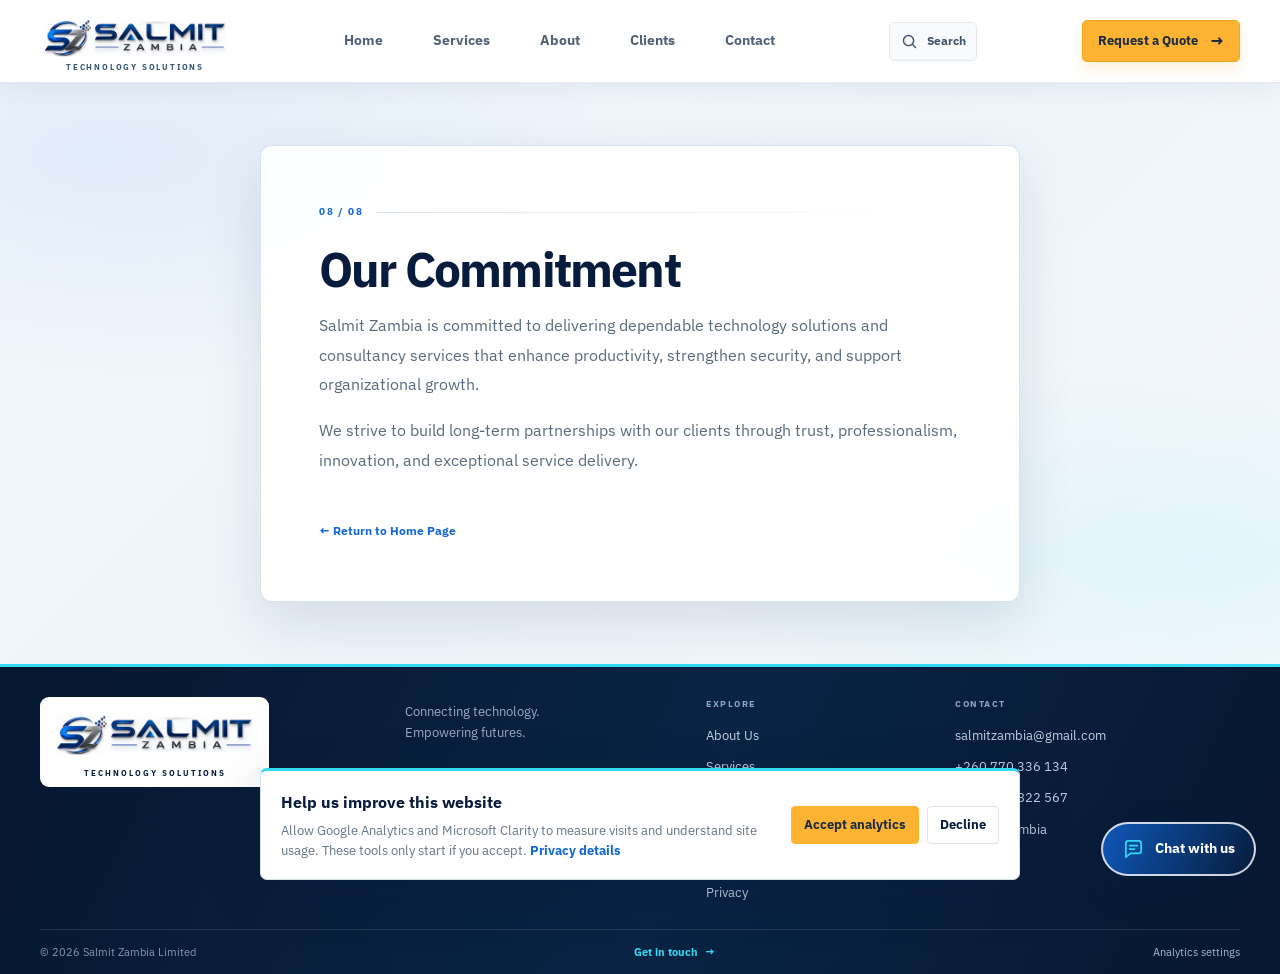
<file: commitment.html>
<!DOCTYPE html>
<html lang="en">
<head>
  <meta charset="UTF-8">
  <meta name="viewport" content="width=device-width, initial-scale=1.0">
  <meta name="theme-color" content="#071c3c">
  <meta name="description" content="Salmit Zambia Limited's commitment to clients and partners.">
  <meta property="og:title" content="Our Commitment | Salmit Zambia">
  <meta property="og:description" content="Salmit Zambia’s commitment to dependable technology solutions and long-term client partnerships.">
  <meta property="og:type" content="website">
  <meta property="og:url" content="https://salmit.vercel.app/commitment.html">
  <meta property="og:image" content="https://salmit.vercel.app/service-images/image19.jpeg">
  <link rel="canonical" href="https://salmit.vercel.app/commitment.html">
  <meta name="twitter:card" content="summary_large_image">
  <title>Our Commitment | Salmit Zambia Limited</title>
  <link rel="icon" type="image/png" href="service-images/salmit-mark.png">
  <link rel="preconnect" href="https://fonts.googleapis.com">
  <link rel="preconnect" href="https://fonts.gstatic.com" crossorigin>
  <link href="https://fonts.googleapis.com/css2?family=IBM+Plex+Sans:wght@400;500;600;700&display=swap" rel="stylesheet">
  <link rel="stylesheet" href="styles.css">
</head>
<body>
  <a class="skip-link" href="#main-content">Skip to content</a>
  <header class="site-header">
    <div class="header-inner">
      <a class="brand" href="index.html" aria-label="Salmit Zambia home"><span class="brand-logo-lockup"><img class="brand-logo" src="service-images/salmit-horizontal-logo.png" alt="Salmit Zambia"><span class="brand-tagline">Technology Solutions</span></span></a>
      <nav class="site-nav" aria-label="Main navigation"><a href="index.html">Home</a><a href="services.html">Services</a><a href="about.html">About</a><a href="clients.html">Clients</a><a href="contact.html">Contact</a></nav>
      <a class="header-cta" href="quote.html" aria-label="Request a quotation">Request a Quote <span aria-hidden="true">&#8594;</span></a>
    </div>
  </header>
  <main class="interior-main" id="main-content">
    <section class="standalone-layout" aria-label="Our Commitment">
      <article class="content-card standalone-card">
        <div class="content-heading"><span class="content-number">08 / 08</span><span class="content-line"></span></div>
        <h1>Our Commitment</h1>
        <div>
          <p>Salmit Zambia is committed to delivering dependable technology solutions and consultancy services that enhance productivity, strengthen security, and support organizational growth.</p>
          <p>We strive to build long-term partnerships with our clients through trust, professionalism, innovation, and exceptional service delivery.</p>
        </div>
        <a class="return-link" href="index.html">&#8592; Return to Home Page</a>
      </article>
    </section>
  </main>

<footer class="site-footer interior-footer">
    <div class="footer-main">
      <a class="brand brand-footer" href="index.html"><span class="brand-logo-lockup"><img class="brand-logo" src="service-images/salmit-horizontal-logo.png" alt="Salmit Zambia"><span class="brand-tagline">Technology Solutions</span></span></a>
      <p>Connecting technology.<br>Empowering futures.</p>
      <div class="footer-links"><strong class="footer-group-title">Explore</strong><a href="about.html">About Us</a><a href="services.html">Services</a><a href="clients.html">Our Clients</a><a href="quote.html">Request a Quote</a><a href="contact.html">Contact</a><a href="privacy.html">Privacy</a></div>
      <div class="footer-contact"><strong class="footer-group-title">Contact</strong><a href="mailto:salmitzambia@gmail.com">salmitzambia@gmail.com</a><a href="tel:+260770336134">+260 770 336 134</a><a href="tel:+260977822567">+260 977 822 567</a><span>Lusaka, Zambia</span></div>
    </div>
    <div class="footer-bottom"><span>&copy; <span id="year"></span> Salmit Zambia Limited</span><a href="contact.html">Get in touch <span aria-hidden="true">&#8594;</span></a></div>
  </footer>

  <script src="script.js"></script>
</body>
</html>
</file>
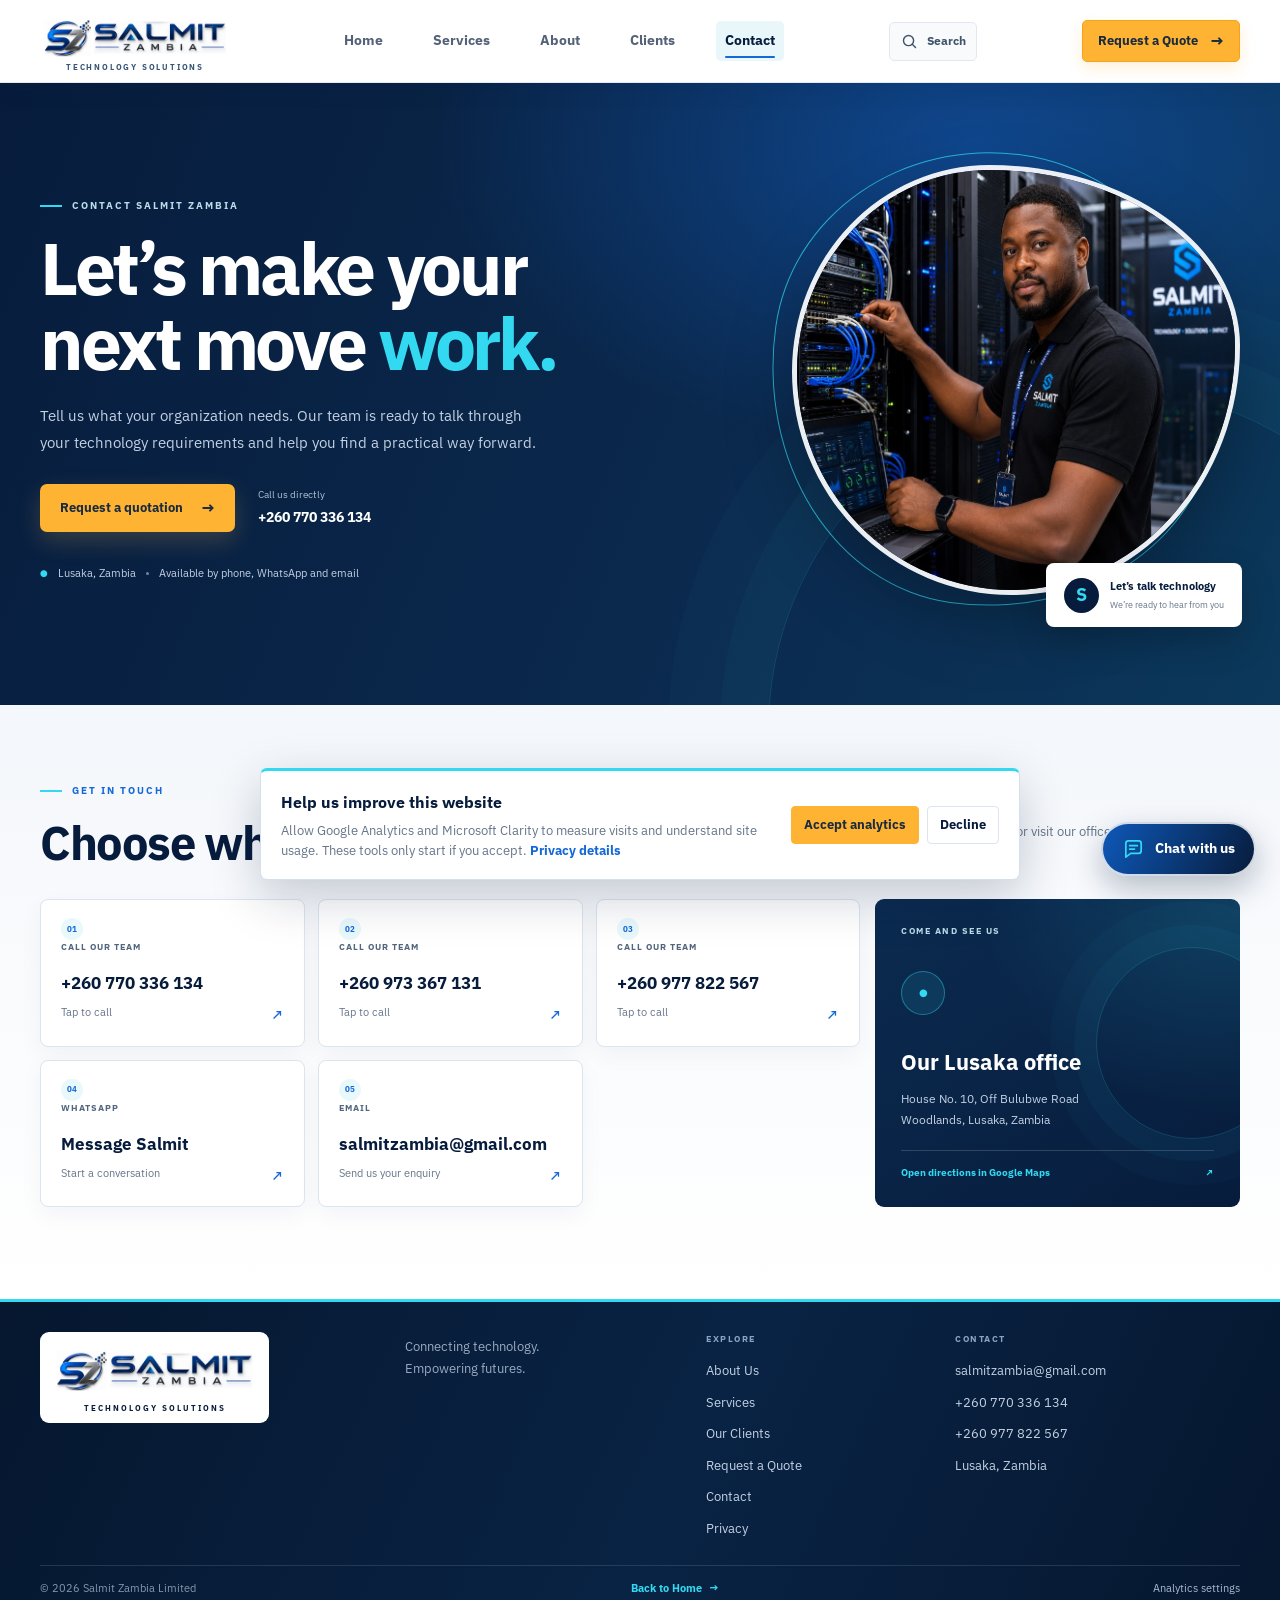
<file: contact.html>
<!DOCTYPE html>
<html lang="en">
<head>
  <meta charset="UTF-8">
  <meta name="viewport" content="width=device-width, initial-scale=1.0">
  <meta name="theme-color" content="#071c3c">
  <meta name="description" content="Contact Salmit Zambia in Lusaka for IT equipment, services, consultancy and professional training.">
  <meta property="og:title" content="Contact Salmit Zambia">
  <meta property="og:description" content="Talk with our Lusaka team about your technology needs.">
  <meta property="og:type" content="website">
  <meta property="og:url" content="https://salmit.vercel.app/contact.html">
  <meta property="og:image" content="https://salmit.vercel.app/service-images/image19.jpeg">
  <link rel="canonical" href="https://salmit.vercel.app/contact.html">
  <meta name="twitter:card" content="summary_large_image">
  <title>Contact Salmit Zambia | Lusaka</title>
  <link rel="icon" type="image/png" href="service-images/salmit-mark.png">
  <link rel="preconnect" href="https://fonts.googleapis.com">
  <link rel="preconnect" href="https://fonts.gstatic.com" crossorigin>
  <link href="https://fonts.googleapis.com/css2?family=IBM+Plex+Sans:wght@400;500;600;700&display=swap" rel="stylesheet">
  <link rel="stylesheet" href="styles.css">
</head>
<body>
  <a class="skip-link" href="#main-content">Skip to content</a>
  <header class="site-header">
    <div class="header-inner">
      <a class="brand" href="index.html" aria-label="Salmit Zambia home"><span class="brand-logo-lockup"><img class="brand-logo" src="service-images/salmit-horizontal-logo.png" alt="Salmit Zambia"><span class="brand-tagline">Technology Solutions</span></span></a>
      <nav class="site-nav" aria-label="Main navigation"><a href="index.html">Home</a><a href="services.html">Services</a><a href="about.html">About</a><a href="clients.html">Clients</a><a href="contact.html">Contact</a></nav>
      <a class="header-cta" href="quote.html" aria-label="Request a quotation">Request a Quote <span aria-hidden="true">&#8594;</span></a>
    </div>
  </header>
  <main class="contact-page" id="main-content">
    <section class="contact-hero" aria-labelledby="contact-title">
      <div class="contact-hero-inner">
        <div class="contact-hero-copy">
          <p class="eyebrow"><span></span> CONTACT SALMIT ZAMBIA</p>
          <h1 id="contact-title">Let’s make your next move <em>work.</em></h1>
          <p>Tell us what your organization needs. Our team is ready to talk through your technology requirements and help you find a practical way forward.</p>
          <div class="contact-hero-actions"><a class="button button-primary" href="quote.html">Request a quotation <span aria-hidden="true">&#8594;</span></a><a class="contact-hero-phone" href="tel:+260770336134"><span>Call us directly</span><strong>+260 770 336 134</strong></a></div>
          <div class="contact-location-note"><span aria-hidden="true">&#9679;</span> Lusaka, Zambia <i></i> Available by phone, WhatsApp and email</div>
        </div>
        <div class="contact-hero-visual">
          <img src="service-images/image19.jpeg" alt="IT professional working with server and network equipment">
          <div class="contact-visual-card"><span class="contact-visual-icon" aria-hidden="true">S</span><span><strong>Let’s talk technology</strong><small>We’re ready to hear from you</small></span></div>
          <span class="contact-visual-orbit" aria-hidden="true"></span>
        </div>
      </div>
    </section>

    <section class="contact-details-section" aria-labelledby="contact-options-title">
      <div class="contact-details-inner">
        <div class="contact-details-heading"><div><p class="eyebrow eyebrow-dark"><span></span> GET IN TOUCH</p><h2 id="contact-options-title">Choose what works for you.</h2></div><p>Reach us directly, or visit our office in Woodlands, Lusaka.</p></div>
        <div class="contact-details-grid">
          <div class="contact-options">
            <a class="contact-option" href="tel:+260770336134"><span class="contact-option-label"><i aria-hidden="true">01</i> CALL OUR TEAM</span><strong>+260 770 336 134</strong><small>Tap to call <b aria-hidden="true">&#8599;</b></small></a>
            <a class="contact-option" href="tel:+260973367131"><span class="contact-option-label"><i aria-hidden="true">02</i> CALL OUR TEAM</span><strong>+260 973 367 131</strong><small>Tap to call <b aria-hidden="true">&#8599;</b></small></a>
            <a class="contact-option" href="tel:+260977822567"><span class="contact-option-label"><i aria-hidden="true">03</i> CALL OUR TEAM</span><strong>+260 977 822 567</strong><small>Tap to call <b aria-hidden="true">&#8599;</b></small></a>
            <a class="contact-option" href="https://wa.me/260770336134" target="_blank" rel="noopener noreferrer"><span class="contact-option-label"><i aria-hidden="true">04</i> WHATSAPP</span><strong>Message Salmit</strong><small>Start a conversation <b aria-hidden="true">&#8599;</b></small></a>
            <a class="contact-option" href="mailto:salmitzambia@gmail.com"><span class="contact-option-label"><i aria-hidden="true">05</i> EMAIL</span><strong>salmitzambia@gmail.com</strong><small>Send us your enquiry <b aria-hidden="true">&#8599;</b></small></a>
          </div>
          <aside class="contact-address-card">
            <span class="address-kicker">COME AND SEE US</span><span class="address-pin" aria-hidden="true">&#9679;</span>
            <h3>Our Lusaka office</h3><address>House No. 10, Off Bulubwe Road<br>Woodlands, Lusaka, Zambia</address>
            <a href="https://maps.google.com/?q=House%20No.%2010%2C%20Off%20Bulubwe%20Road%2C%20Woodlands%2C%20Lusaka%2C%20Zambia" target="_blank" rel="noopener noreferrer">Open directions in Google Maps <span aria-hidden="true">&#8599;</span></a>
          </aside>
        </div>
      </div>
    </section>
  </main>
  <footer class="site-footer interior-footer">
    <div class="footer-main">
      <a class="brand brand-footer" href="index.html"><span class="brand-logo-lockup"><img class="brand-logo" src="service-images/salmit-horizontal-logo.png" alt="Salmit Zambia"><span class="brand-tagline">Technology Solutions</span></span></a>
      <p>Connecting technology.<br>Empowering futures.</p>
      <div class="footer-links"><strong class="footer-group-title">Explore</strong><a href="about.html">About Us</a><a href="services.html">Services</a><a href="clients.html">Our Clients</a><a href="quote.html">Request a Quote</a><a href="contact.html">Contact</a><a href="privacy.html">Privacy</a></div>
      <div class="footer-contact"><strong class="footer-group-title">Contact</strong><a href="mailto:salmitzambia@gmail.com">salmitzambia@gmail.com</a><a href="tel:+260770336134">+260 770 336 134</a><a href="tel:+260977822567">+260 977 822 567</a><span>Lusaka, Zambia</span></div>
    </div>
    <div class="footer-bottom"><span>&copy; <span id="year"></span> Salmit Zambia Limited</span><a href="index.html">Back to Home <span aria-hidden="true">&#8594;</span></a></div>
  </footer>
  <script src="script.js"></script>
</body>
</html>
</file>
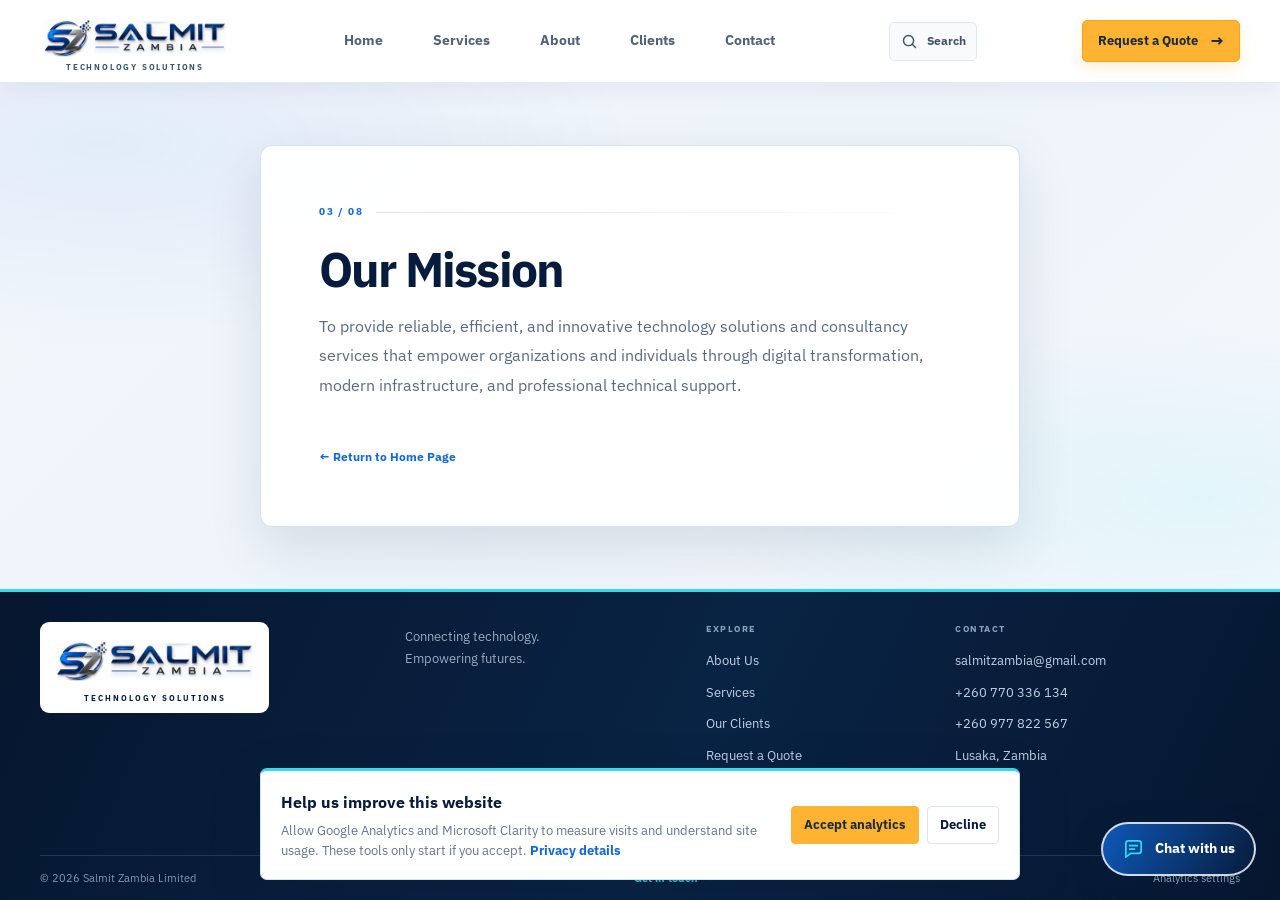
<file: mission.html>
<!DOCTYPE html>
<html lang="en">
<head>
  <meta charset="UTF-8">
  <meta name="viewport" content="width=device-width, initial-scale=1.0">
  <meta name="theme-color" content="#071c3c">
  <meta name="description" content="Our Mission | Salmit Zambia Limited">
  <meta property="og:title" content="Our Mission | Salmit Zambia">
  <meta property="og:description" content="Salmit Zambia’s mission is to empower organizations through reliable technology, infrastructure and support.">
  <meta property="og:type" content="website">
  <meta property="og:url" content="https://salmit.vercel.app/mission.html">
  <meta property="og:image" content="https://salmit.vercel.app/service-images/image19.jpeg">
  <link rel="canonical" href="https://salmit.vercel.app/mission.html">
  <meta name="twitter:card" content="summary_large_image">
  <title>Our Mission | Salmit Zambia Limited</title>
  <link rel="icon" type="image/png" href="service-images/salmit-mark.png">
  <link rel="preconnect" href="https://fonts.googleapis.com">
  <link rel="preconnect" href="https://fonts.gstatic.com" crossorigin>
  <link href="https://fonts.googleapis.com/css2?family=IBM+Plex+Sans:wght@400;500;600;700&display=swap" rel="stylesheet">
  <link rel="stylesheet" href="styles.css">
</head>
<body>
  <a class="skip-link" href="#main-content">Skip to content</a>
  <header class="site-header">
    <div class="header-inner">
      <a class="brand" href="index.html" aria-label="Salmit Zambia home"><span class="brand-logo-lockup"><img class="brand-logo" src="service-images/salmit-horizontal-logo.png" alt="Salmit Zambia"><span class="brand-tagline">Technology Solutions</span></span></a>
      <nav class="site-nav" aria-label="Main navigation"><a href="index.html">Home</a><a href="services.html">Services</a><a href="about.html">About</a><a href="clients.html">Clients</a><a href="contact.html">Contact</a></nav>
      <a class="header-cta" href="quote.html" aria-label="Request a quotation">Request a Quote <span aria-hidden="true">&#8594;</span></a>
    </div>
  </header>
  <main class="interior-main" id="main-content">
    <section class="standalone-layout" aria-label="Our Mission">
      <article class="content-card standalone-card">
        <div class="content-heading">
          <span class="content-number">03 / 08</span>
          <span class="content-line"></span>
        </div>
        <h1>Our Mission</h1>
        <div><p>To provide reliable, efficient, and innovative technology solutions and consultancy services that empower organizations and individuals through digital transformation, modern infrastructure, and professional technical support.</p></div>
        <a class="return-link" href="index.html">&#8592; Return to Home Page</a>
      </article>
    </section>
  </main>

<footer class="site-footer interior-footer">
    <div class="footer-main">
      <a class="brand brand-footer" href="index.html"><span class="brand-logo-lockup"><img class="brand-logo" src="service-images/salmit-horizontal-logo.png" alt="Salmit Zambia"><span class="brand-tagline">Technology Solutions</span></span></a>
      <p>Connecting technology.<br>Empowering futures.</p>
      <div class="footer-links"><strong class="footer-group-title">Explore</strong><a href="about.html">About Us</a><a href="services.html">Services</a><a href="clients.html">Our Clients</a><a href="quote.html">Request a Quote</a><a href="contact.html">Contact</a><a href="privacy.html">Privacy</a></div>
      <div class="footer-contact"><strong class="footer-group-title">Contact</strong><a href="mailto:salmitzambia@gmail.com">salmitzambia@gmail.com</a><a href="tel:+260770336134">+260 770 336 134</a><a href="tel:+260977822567">+260 977 822 567</a><span>Lusaka, Zambia</span></div>
    </div>
    <div class="footer-bottom"><span>&copy; <span id="year"></span> Salmit Zambia Limited</span><a href="contact.html">Get in touch <span aria-hidden="true">&#8594;</span></a></div>
  </footer>

  <script src="script.js"></script>
</body>
</html>
</file>
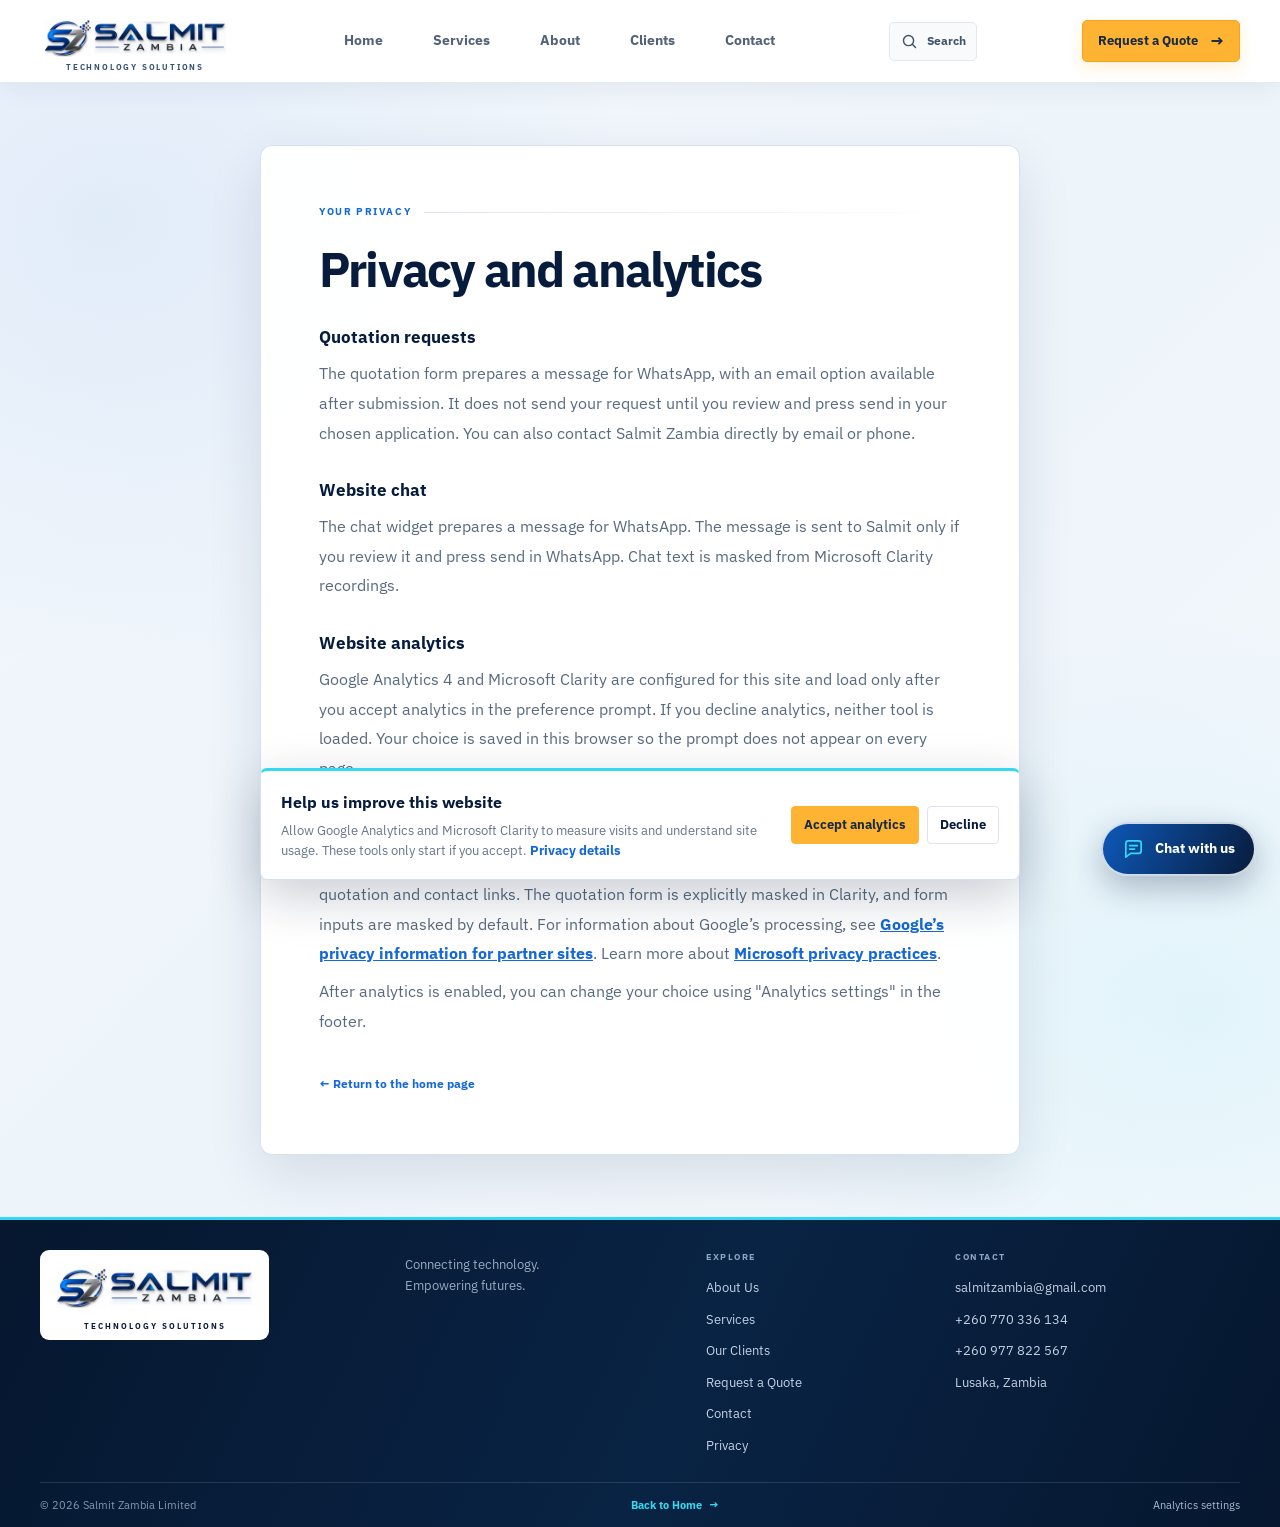
<file: privacy.html>
<!DOCTYPE html>
<html lang="en">
<head>
  <meta charset="UTF-8">
  <meta name="viewport" content="width=device-width, initial-scale=1.0">
  <meta name="theme-color" content="#071c3c">
  <meta name="description" content="How Salmit Zambia’s website handles quotation enquiries and optional analytics.">
  <meta property="og:title" content="Privacy and Analytics | Salmit Zambia">
  <meta property="og:description" content="Learn how this website handles quotation enquiries and analytics preferences.">
  <meta property="og:type" content="website">
  <meta property="og:url" content="https://salmit.vercel.app/privacy.html">
  <meta property="og:image" content="https://salmit.vercel.app/service-images/image19.jpeg">
  <meta name="twitter:card" content="summary_large_image">
  <link rel="canonical" href="https://salmit.vercel.app/privacy.html">
  <title>Privacy and Analytics | Salmit Zambia</title>
  <link rel="icon" type="image/png" href="service-images/salmit-mark.png">
  <link rel="preconnect" href="https://fonts.googleapis.com">
  <link rel="preconnect" href="https://fonts.gstatic.com" crossorigin>
  <link href="https://fonts.googleapis.com/css2?family=IBM+Plex+Sans:wght@400;500;600;700&display=swap" rel="stylesheet">
  <link rel="stylesheet" href="styles.css">
</head>
<body>
  <a class="skip-link" href="#main-content">Skip to content</a>
  <header class="site-header">
    <div class="header-inner">
      <a class="brand" href="index.html" aria-label="Salmit Zambia home"><span class="brand-logo-lockup"><img class="brand-logo" src="service-images/salmit-horizontal-logo.png" alt="Salmit Zambia"><span class="brand-tagline">Technology Solutions</span></span></a>
      <nav class="site-nav" aria-label="Main navigation"><a href="index.html">Home</a><a href="services.html">Services</a><a href="about.html">About</a><a href="clients.html">Clients</a><a href="contact.html">Contact</a></nav>
      <a class="header-cta" href="quote.html" aria-label="Request a quotation">Request a Quote <span aria-hidden="true">&#8594;</span></a>
    </div>
  </header>
  <main class="interior-main" id="main-content">
    <section class="standalone-layout" aria-labelledby="privacy-title">
      <article class="content-card standalone-card privacy-card">
        <div class="content-heading"><span class="content-number">YOUR PRIVACY</span><span class="content-line"></span></div>
        <h1 id="privacy-title">Privacy and analytics</h1>
        <h2>Quotation requests</h2>
        <p>The quotation form prepares a message for WhatsApp, with an email option available after submission. It does not send your request until you review and press send in your chosen application. You can also contact Salmit Zambia directly by email or phone.</p>
        <h2>Website chat</h2>
        <p>The chat widget prepares a message for WhatsApp. The message is sent to Salmit only if you review it and press send in WhatsApp. Chat text is masked from Microsoft Clarity recordings.</p>
        <h2>Website analytics</h2>
        <p>Google Analytics 4 and Microsoft Clarity are configured for this site and load only after you accept analytics in the preference prompt. If you decline analytics, neither tool is loaded. Your choice is saved in this browser so the prompt does not appear on every page.</p>
        <p>Google Analytics measures page visits and site usage. Microsoft Clarity helps us understand how visitors use the site through interaction insights, heatmaps and session recordings. We also record general actions such as service interest and clicks on quotation and contact links. The quotation form is explicitly masked in Clarity, and form inputs are masked by default. For information about Google&#8217;s processing, see <a href="https://policies.google.com/privacy/partners" target="_blank" rel="noopener noreferrer">Google&#8217;s privacy information for partner sites</a>. Learn more about <a href="https://privacy.microsoft.com/privacystatement" target="_blank" rel="noopener noreferrer">Microsoft privacy practices</a>.</p>
        <p>After analytics is enabled, you can change your choice using &quot;Analytics settings&quot; in the footer.</p><a class="return-link" href="index.html">&#8592; Return to the home page</a>
      </article>
    </section>
  </main>
  <footer class="site-footer interior-footer">
    <div class="footer-main">
      <a class="brand brand-footer" href="index.html"><span class="brand-logo-lockup"><img class="brand-logo" src="service-images/salmit-horizontal-logo.png" alt="Salmit Zambia"><span class="brand-tagline">Technology Solutions</span></span></a>
      <p>Connecting technology.<br>Empowering futures.</p>
      <div class="footer-links"><strong class="footer-group-title">Explore</strong><a href="about.html">About Us</a><a href="services.html">Services</a><a href="clients.html">Our Clients</a><a href="quote.html">Request a Quote</a><a href="contact.html">Contact</a><a href="privacy.html">Privacy</a></div>
      <div class="footer-contact"><strong class="footer-group-title">Contact</strong><a href="mailto:salmitzambia@gmail.com">salmitzambia@gmail.com</a><a href="tel:+260770336134">+260 770 336 134</a><a href="tel:+260977822567">+260 977 822 567</a><span>Lusaka, Zambia</span></div>
    </div>
    <div class="footer-bottom"><span>&copy; <span id="year"></span> Salmit Zambia Limited</span><a href="index.html">Back to Home <span aria-hidden="true">&#8594;</span></a></div>
  </footer>
  <script src="script.js"></script>
</body>
</html>
</file>
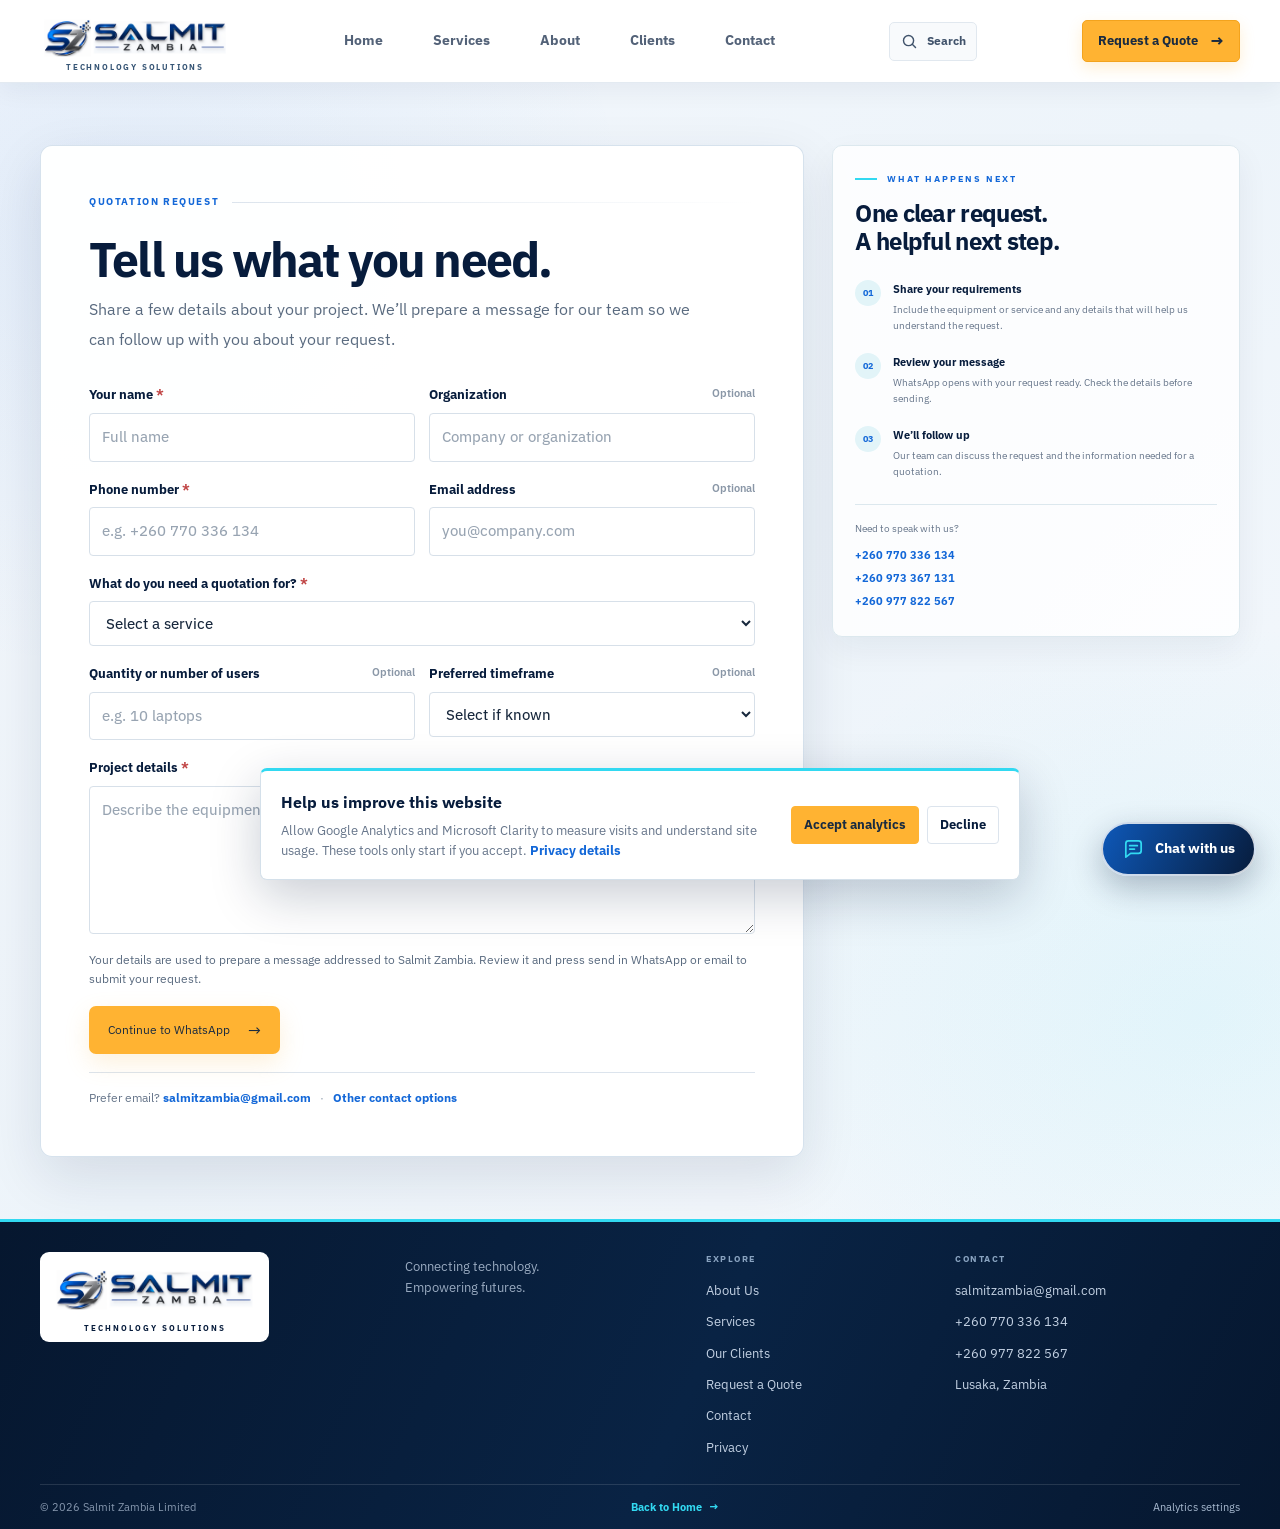
<file: quote.html>
<!DOCTYPE html>
<html lang="en">
<head>
  <meta charset="UTF-8">
  <meta name="viewport" content="width=device-width, initial-scale=1.0">
  <meta name="theme-color" content="#071c3c">
  <meta name="description" content="Request a quotation from Salmit Zambia for IT equipment, support, consultancy or training.">
  <meta property="og:title" content="Request a Quotation | Salmit Zambia">
  <meta property="og:description" content="Tell us what you need and request a quotation from our Lusaka team.">
  <meta property="og:type" content="website">
  <meta property="og:url" content="https://salmit.vercel.app/quote.html">
  <meta property="og:image" content="https://salmit.vercel.app/service-images/image19.jpeg">
  <link rel="canonical" href="https://salmit.vercel.app/quote.html">
  <meta name="twitter:card" content="summary_large_image">
  <title>Request a Quotation | Salmit Zambia</title>
  <link rel="icon" type="image/png" href="service-images/salmit-mark.png">
  <link rel="preconnect" href="https://fonts.googleapis.com">
  <link rel="preconnect" href="https://fonts.gstatic.com" crossorigin>
  <link href="https://fonts.googleapis.com/css2?family=IBM+Plex+Sans:wght@400;500;600;700&display=swap" rel="stylesheet">
  <link rel="stylesheet" href="styles.css">
</head>
<body>
  <a class="skip-link" href="#main-content">Skip to content</a>
  <header class="site-header">
    <div class="header-inner">
      <a class="brand" href="index.html" aria-label="Salmit Zambia home"><span class="brand-logo-lockup"><img class="brand-logo" src="service-images/salmit-horizontal-logo.png" alt="Salmit Zambia"><span class="brand-tagline">Technology Solutions</span></span></a>
      <nav class="site-nav" aria-label="Main navigation"><a href="index.html">Home</a><a href="services.html">Services</a><a href="about.html">About</a><a href="clients.html">Clients</a><a href="contact.html">Contact</a></nav>
      <a class="header-cta" href="quote.html" aria-label="Request a quotation" aria-current="page">Request a Quote <span aria-hidden="true">&#8594;</span></a>
    </div>
  </header>
  <main class="interior-main" id="main-content">
    <section class="standalone-layout contact-layout quote-layout" aria-labelledby="quote-title">
      <article class="content-card standalone-card quote-card">
        <div class="content-heading"><span class="content-number">QUOTATION REQUEST</span><span class="content-line"></span></div>
        <h1 id="quote-title">Tell us what you need.</h1>
        <p class="contact-lede">Share a few details about your project. We&#8217;ll prepare a message for our team so we can follow up with you about your request.</p>
        <form class="quote-form" id="quote-form" data-clarity-mask="true" action="mailto:salmitzambia@gmail.com?subject=Quotation%20request" method="post" enctype="text/plain">
          <div class="form-grid">
            <label class="form-field">Your name <span aria-hidden="true">*</span><input name="name" autocomplete="name" required maxlength="100" placeholder="Full name"></label>
            <label class="form-field">Organization <span class="field-optional">Optional</span><input name="organization" autocomplete="organization" maxlength="120" placeholder="Company or organization"></label>
            <label class="form-field">Phone number <span aria-hidden="true">*</span><input name="phone" type="tel" autocomplete="tel" required maxlength="40" placeholder="e.g. +260 770 336 134"></label>
            <label class="form-field">Email address <span class="field-optional">Optional</span><input name="email" type="email" autocomplete="email" maxlength="160" placeholder="you@company.com"></label>
            <label class="form-field form-field-wide">What do you need a quotation for? <span aria-hidden="true">*</span>
              <select name="service" required>
                <option value="" disabled selected>Select a service</option>
                <option>IT equipment supply</option>
                <option>IT support and maintenance</option>
                <option>Network, cabling or infrastructure</option>
                <option>Cybersecurity or CCTV</option>
                <option>IT consultancy</option>
                <option>AI or database solutions</option>
                <option>Software and management systems development</option>
                <option>IT training</option>
                <option>Solar installation or repair</option>
                <option>Other technology needs</option>
              </select>
            </label>
            <label class="form-field">Quantity or number of users <span class="field-optional">Optional</span><input name="quantity" maxlength="100" placeholder="e.g. 10 laptops"></label>
            <label class="form-field">Preferred timeframe <span class="field-optional">Optional</span>
              <select name="timeframe"><option value="">Select if known</option><option>As soon as possible</option><option>Within one month</option><option>Within three months</option><option>Flexible</option></select>
            </label>
            <label class="form-field form-field-wide">Project details <span aria-hidden="true">*</span><textarea name="details" required minlength="15" maxlength="1800" rows="5" placeholder="Describe the equipment, service or outcome you&#8217;re looking for."></textarea></label>
          </div>
          <p class="form-note">Your details are used to prepare a message addressed to Salmit Zambia. Review it and press send in WhatsApp or email to submit your request.</p>
          <button class="button button-primary form-submit" type="submit">Continue to WhatsApp <span aria-hidden="true">&#8594;</span></button>
          <p class="form-status" id="quote-status" role="status" aria-live="polite"></p>
        </form>
        <noscript><p class="form-note">JavaScript is needed to prepare the WhatsApp message. You can send your request by email to <a href="mailto:salmitzambia@gmail.com?subject=Quotation%20request">salmitzambia@gmail.com</a>.</p></noscript>
        <div class="quote-alternative">Prefer email? <a href="mailto:salmitzambia@gmail.com?subject=Quotation%20request">salmitzambia@gmail.com</a> <span aria-hidden="true">&middot;</span> <a href="contact.html">Other contact options</a></div>
      </article>
      <aside class="quote-aside">
        <p class="eyebrow eyebrow-dark"><span></span> WHAT HAPPENS NEXT</p>
        <h2>One clear request.<br>A helpful next step.</h2>
        <ol><li><span>01</span><p><strong>Share your requirements</strong><small>Include the equipment or service and any details that will help us understand the request.</small></p></li><li><span>02</span><p><strong>Review your message</strong><small>WhatsApp opens with your request ready. Check the details before sending.</small></p></li><li><span>03</span><p><strong>We&#8217;ll follow up</strong><small>Our team can discuss the request and the information needed for a quotation.</small></p></li></ol>
        <div class="quote-aside-contact"><span>Need to speak with us?</span><a href="tel:+260770336134">+260 770 336 134</a><a href="tel:+260973367131">+260 973 367 131</a><a href="tel:+260977822567">+260 977 822 567</a></div>
      </aside>
    </section>
  </main>
  <footer class="site-footer interior-footer">
    <div class="footer-main">
      <a class="brand brand-footer" href="index.html"><span class="brand-logo-lockup"><img class="brand-logo" src="service-images/salmit-horizontal-logo.png" alt="Salmit Zambia"><span class="brand-tagline">Technology Solutions</span></span></a>
      <p>Connecting technology.<br>Empowering futures.</p>
      <div class="footer-links"><strong class="footer-group-title">Explore</strong><a href="about.html">About Us</a><a href="services.html">Services</a><a href="clients.html">Our Clients</a><a href="quote.html">Request a Quote</a><a href="contact.html">Contact</a><a href="privacy.html">Privacy</a></div>
      <div class="footer-contact"><strong class="footer-group-title">Contact</strong><a href="mailto:salmitzambia@gmail.com">salmitzambia@gmail.com</a><a href="tel:+260770336134">+260 770 336 134</a><a href="tel:+260977822567">+260 977 822 567</a><span>Lusaka, Zambia</span></div>
    </div>
    <div class="footer-bottom"><span>&copy; <span id="year"></span> Salmit Zambia Limited</span><a href="index.html">Back to Home <span aria-hidden="true">&#8594;</span></a></div>
  </footer>
  <script src="script.js"></script>
</body>
</html>
</file>
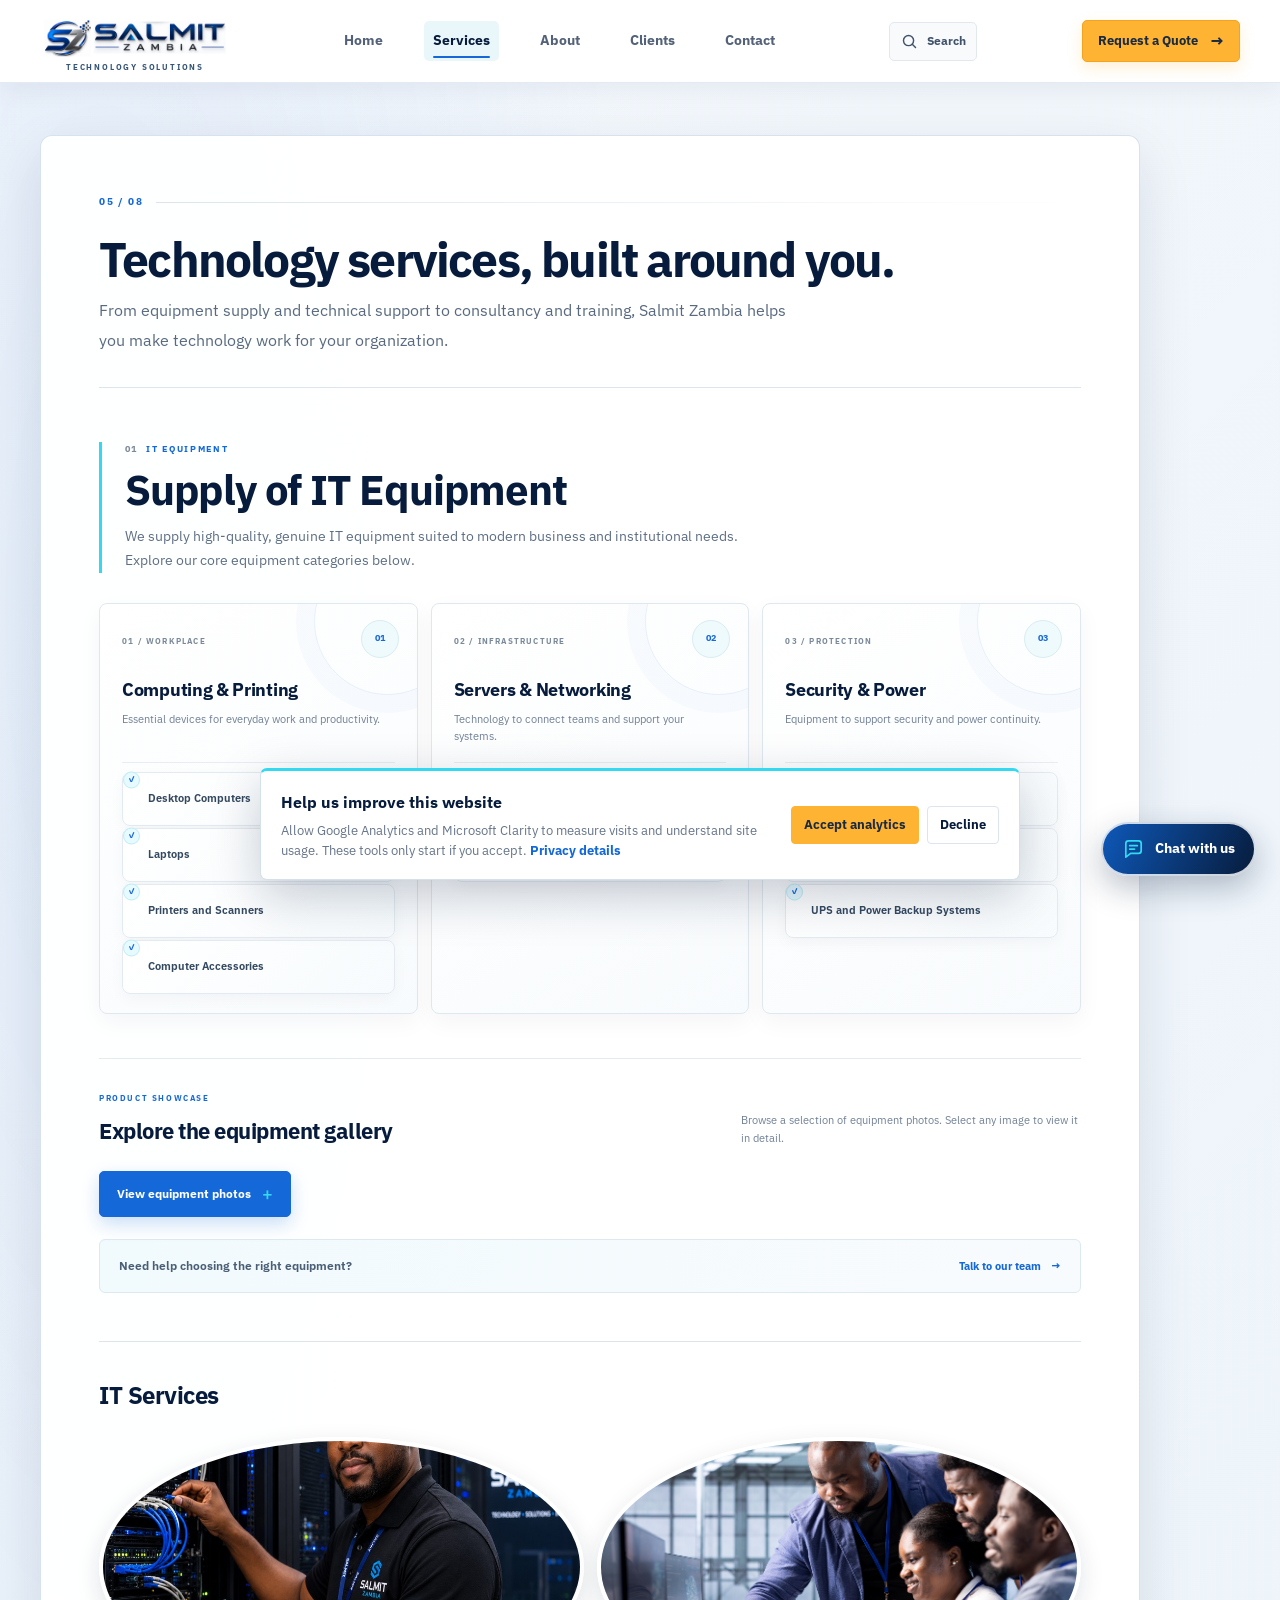
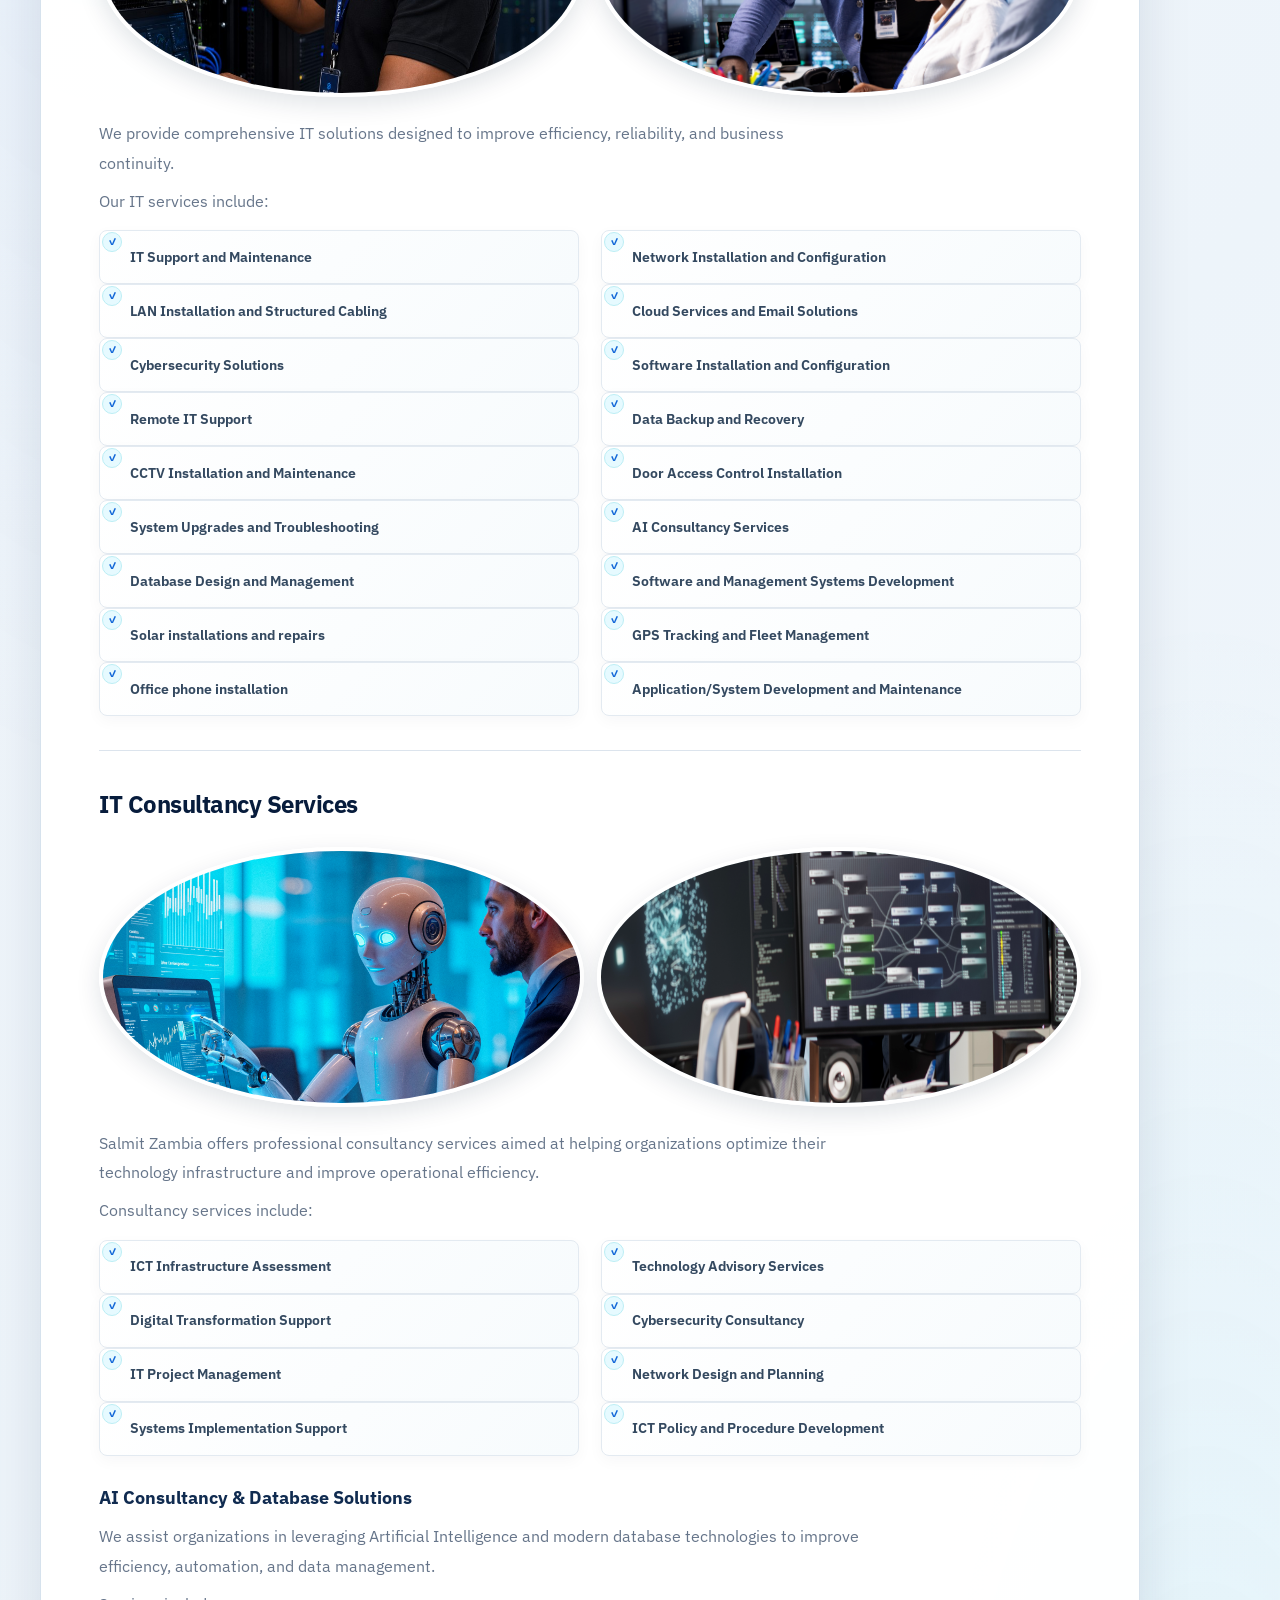
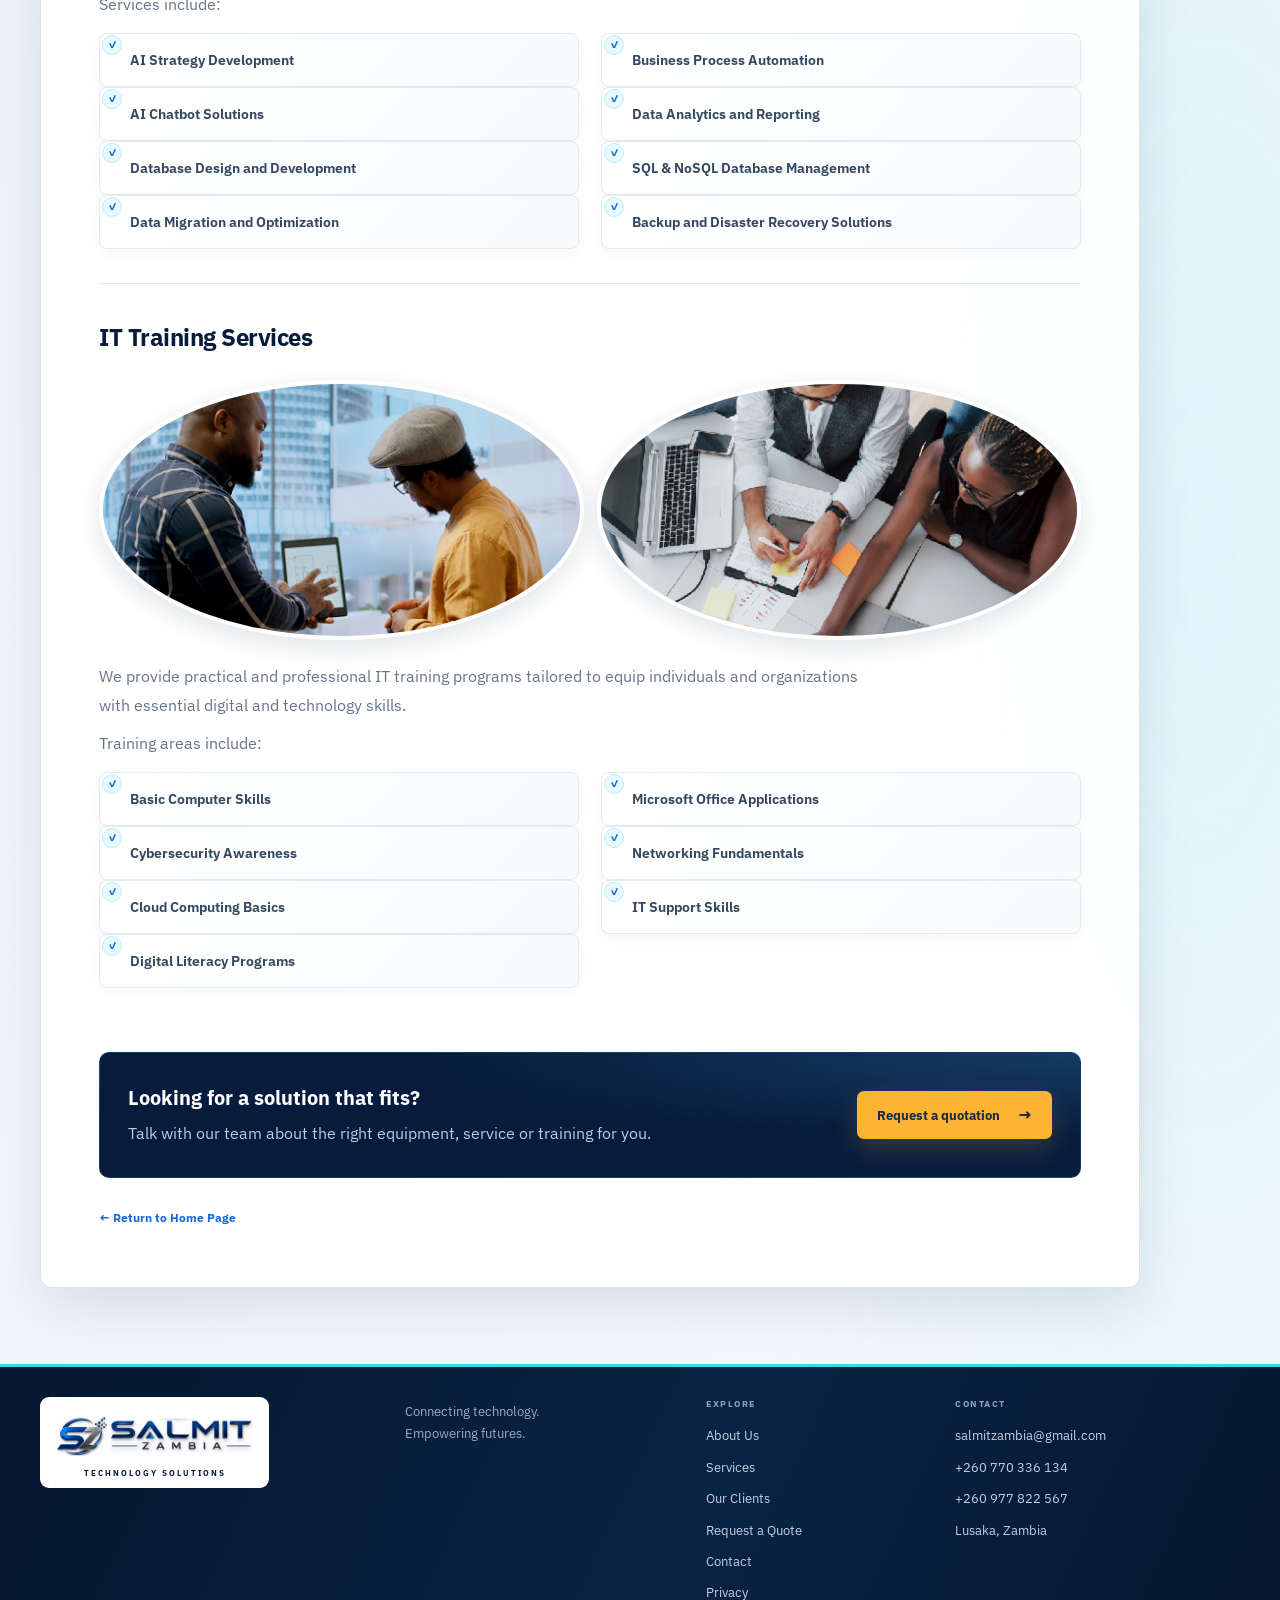
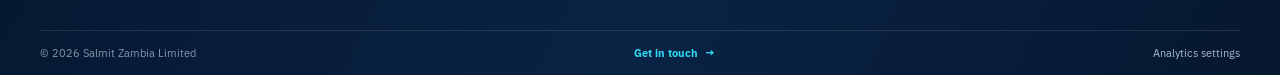
<file: services.html>
<!DOCTYPE html>
<html lang="en">
<head>
  <meta charset="UTF-8">
  <meta name="viewport" content="width=device-width, initial-scale=1.0">
  <meta name="theme-color" content="#071c3c">
  <meta name="description" content="Explore IT equipment supply, technical support, software and management systems development, AI and database consultancy, and professional IT training from Salmit Zambia.">
  <meta property="og:title" content="IT Services and Equipment | Salmit Zambia">
  <meta property="og:description" content="Explore IT equipment, technical support, software and management systems development, AI and database consultancy, and professional training.">
  <meta property="og:type" content="website">
  <meta property="og:url" content="https://salmit.vercel.app/services.html">
  <meta property="og:image" content="https://salmit.vercel.app/service-images/image19.jpeg">
  <link rel="canonical" href="https://salmit.vercel.app/services.html">
  <meta name="twitter:card" content="summary_large_image">
  <script type="application/ld+json">
    {
      "@context": "https://schema.org",
      "@graph": [
        {
          "@type": "Service",
          "name": "IT Equipment Supply",
          "description": "Supply of computers, printers, servers, networking, security and power equipment.",
          "provider": { "@type": "Organization", "name": "Salmit Zambia Limited", "url": "https://salmit.vercel.app/" },
          "areaServed": { "@type": "Country", "name": "Zambia" }
        },
        {
          "@type": "Service",
          "name": "IT Services and Software Development",
          "description": "IT support, network installation, cybersecurity, database solutions, and software and management systems development.",
          "provider": { "@type": "Organization", "name": "Salmit Zambia Limited", "url": "https://salmit.vercel.app/" },
          "areaServed": { "@type": "Country", "name": "Zambia" }
        },
        {
          "@type": "Service",
          "name": "IT Consultancy",
          "description": "Technology advisory, AI consultancy, infrastructure planning and database solutions.",
          "provider": { "@type": "Organization", "name": "Salmit Zambia Limited", "url": "https://salmit.vercel.app/" },
          "areaServed": { "@type": "Country", "name": "Zambia" }
        },
        {
          "@type": "Service",
          "name": "Professional IT Training",
          "description": "Professional IT training services for individuals and organizations.",
          "provider": { "@type": "Organization", "name": "Salmit Zambia Limited", "url": "https://salmit.vercel.app/" },
          "areaServed": { "@type": "Country", "name": "Zambia" }
        }
      ]
    }
  </script>
  <title>Our Services | Salmit Zambia Limited</title>
  <link rel="icon" type="image/png" href="service-images/salmit-mark.png">
  <link rel="preconnect" href="https://fonts.googleapis.com">
  <link rel="preconnect" href="https://fonts.gstatic.com" crossorigin>
  <link href="https://fonts.googleapis.com/css2?family=IBM+Plex+Sans:wght@400;500;600;700&display=swap" rel="stylesheet">
  <link rel="stylesheet" href="styles.css">
</head>
<body>
  <a class="skip-link" href="#main-content">Skip to content</a>
  <header class="site-header">
    <div class="header-inner">
      <a class="brand" href="index.html" aria-label="Salmit Zambia home"><span class="brand-logo-lockup"><img class="brand-logo" src="service-images/salmit-horizontal-logo.png" alt="Salmit Zambia"><span class="brand-tagline">Technology Solutions</span></span></a>
      <nav class="site-nav" aria-label="Main navigation"><a href="index.html">Home</a><a href="services.html">Services</a><a href="about.html">About</a><a href="clients.html">Clients</a><a href="contact.html">Contact</a></nav>
      <a class="header-cta" href="quote.html" aria-label="Request a quotation">Request a Quote <span aria-hidden="true">&#8594;</span></a>
    </div>
  </header>
  <main class="interior-main" id="main-content">
    <section class="standalone-layout services-layout" aria-label="Our Services">
      <article class="content-card standalone-card services-card">
        <div class="content-heading"><span class="content-number">05 / 08</span><span class="content-line"></span></div>
        <h1>Technology services, built around you.</h1>
        <p class="services-intro">From equipment supply and technical support to consultancy and training, Salmit Zambia helps you make technology work for your organization.</p>

        <section class="service-block equipment-supply-block" id="equipment" aria-labelledby="equipment-title">
          <div class="equipment-supply-heading">
            <div class="equipment-supply-kicker"><span>01</span> IT EQUIPMENT</div>
            <h2 id="equipment-title">Supply of IT Equipment</h2>
            <p>We supply high-quality, genuine IT equipment suited to modern business and institutional needs. Explore our core equipment categories below.</p>
          </div>
          <div class="equipment-category-grid" aria-label="IT equipment categories">
            <article class="equipment-category-card">
              <span class="equipment-category-index">01 / WORKPLACE</span><span class="equipment-category-icon" aria-hidden="true">01</span>
              <h3>Computing &amp; Printing</h3><p>Essential devices for everyday work and productivity.</p>
              <ul><li>Desktop Computers</li><li>Laptops</li><li>Printers and Scanners</li><li>Computer Accessories</li></ul>
            </article>
            <article class="equipment-category-card">
              <span class="equipment-category-index">02 / INFRASTRUCTURE</span><span class="equipment-category-icon" aria-hidden="true">02</span>
              <h3>Servers &amp; Networking</h3><p>Technology to connect teams and support your systems.</p>
              <ul><li>Servers and Storage Devices</li><li>Networking Equipment</li></ul>
            </article>
            <article class="equipment-category-card">
              <span class="equipment-category-index">03 / PROTECTION</span><span class="equipment-category-icon" aria-hidden="true">03</span>
              <h3>Security &amp; Power</h3><p>Equipment to support security and power continuity.</p>
              <ul><li>CCTV Equipment</li><li>Biometric Devices</li><li>UPS and Power Backup Systems</li></ul>
            </article>
          </div>
          <div class="equipment-gallery-heading"><div><span>PRODUCT SHOWCASE</span><h3>Explore the equipment gallery</h3></div><p>Browse a selection of equipment photos. Select any image to view it in detail.</p></div>
          <details class="gallery-details"><summary>View equipment photos</summary><p class="equipment-gallery-intro">Select a photo to open the full-size image viewer.</p><div class="service-gallery equipment-gallery" aria-label="IT equipment pictures">
            <img src="service-images/image1.png" alt="" loading="lazy">
            <img src="service-images/image2.png" alt="" loading="lazy">
            <img src="service-images/image3.png" alt="" loading="lazy">
            <img src="service-images/image4.png" alt="" loading="lazy">
            <img src="service-images/image5.png" alt="" loading="lazy">
            <img src="service-images/image6.png" alt="" loading="lazy">
            <img src="service-images/image7.png" alt="" loading="lazy">
            <img src="service-images/image8.png" alt="" loading="lazy">
            <img src="service-images/image9.png" alt="" loading="lazy">
            <img src="service-images/image10.png" alt="" loading="lazy">
            <img src="service-images/image11.png" alt="" loading="lazy">
            <img src="service-images/image12.png" alt="" loading="lazy">
            <img src="service-images/image13.png" alt="" loading="lazy">
            <img src="service-images/image14.jpeg" alt="" loading="lazy">
            <img src="service-images/image15.png" alt="" loading="lazy">
            <img src="service-images/image16.jpeg" alt="" loading="lazy">
            <img src="service-images/image17.png" alt="" loading="lazy">
            <img src="service-images/image18.jpeg" alt="" loading="lazy">
          </div>
          </details>
          <div class="equipment-supply-footer"><span>Need help choosing the right equipment?</span><a href="quote.html">Talk to our team <span aria-hidden="true">&#8594;</span></a></div>
        </section>

        <section class="service-block" id="it-services">
          <h2>IT Services</h2>
          <div class="service-gallery feature-gallery it-services-gallery"><img src="service-images/image19.jpeg" alt="Salmit Zambia technician working on network equipment" loading="lazy"><img src="service-images/image22.png" alt="IT professionals collaborating at computer workstations while reviewing software systems" loading="lazy"></div>
          <p>We provide comprehensive IT solutions designed to improve efficiency, reliability, and business continuity.</p>
          <p>Our IT services include:</p>
          <ul>
            <li>IT Support and Maintenance</li><li>Network Installation and Configuration</li><li>LAN Installation and Structured Cabling</li>
            <li>Cloud Services and Email Solutions</li><li>Cybersecurity Solutions</li><li>Software Installation and Configuration</li>
            <li>Remote IT Support</li><li>Data Backup and Recovery</li><li>CCTV Installation and Maintenance</li>
            <li>Door Access Control Installation</li><li>System Upgrades and Troubleshooting</li><li>AI Consultancy Services</li>
            <li>Database Design and Management</li><li>Software and Management Systems Development</li><li>Solar installations and repairs</li><li>GPS Tracking and Fleet Management</li>
            <li>Office phone installation</li><li>Application/System Development and Maintenance</li>
          </ul>
        </section>

        <section class="service-block" id="consultancy">
          <h2>IT Consultancy Services</h2>
          <div class="service-gallery feature-gallery"><img src="service-images/image21.png" alt="AI and data technology concept" loading="lazy"><img src="service-images/image20.png" alt="Computer displays with software and system information" loading="lazy"></div>
          <p>Salmit Zambia offers professional consultancy services aimed at helping organizations optimize their technology infrastructure and improve operational efficiency.</p>
          <p>Consultancy services include:</p>
          <ul>
            <li>ICT Infrastructure Assessment</li><li>Technology Advisory Services</li><li>Digital Transformation Support</li><li>Cybersecurity Consultancy</li>
            <li>IT Project Management</li><li>Network Design and Planning</li><li>Systems Implementation Support</li><li>ICT Policy and Procedure Development</li>
          </ul>
          <h3>AI Consultancy &amp; Database Solutions</h3>
          <p>We assist organizations in leveraging Artificial Intelligence and modern database technologies to improve efficiency, automation, and data management.</p>
          <p>Services include:</p>
          <ul>
            <li>AI Strategy Development</li><li>Business Process Automation</li><li>AI Chatbot Solutions</li><li>Data Analytics and Reporting</li>
            <li>Database Design and Development</li><li>SQL &amp; NoSQL Database Management</li><li>Data Migration and Optimization</li><li>Backup and Disaster Recovery Solutions</li>
          </ul>
        </section>

        <section class="service-block" id="training">
          <h2>IT Training Services</h2>
          <div class="service-gallery feature-gallery"><img src="service-images/image23.png" alt="" loading="lazy"><img src="service-images/image24.png" alt="" loading="lazy"></div>
          <p>We provide practical and professional IT training programs tailored to equip individuals and organizations with essential digital and technology skills.</p>
          <p>Training areas include:</p>
          <ul>
            <li>Basic Computer Skills</li><li>Microsoft Office Applications</li><li>Cybersecurity Awareness</li><li>Networking Fundamentals</li>
            <li>Cloud Computing Basics</li><li>IT Support Skills</li><li>Digital Literacy Programs</li>
          </ul>
        </section>

        <section class="service-final-cta" aria-label="Discuss your technology needs">
          <div><h2>Looking for a solution that fits?</h2><p>Talk with our team about the right equipment, service or training for you.</p></div>
          <a class="button button-primary" href="quote.html">Request a quotation <span aria-hidden="true">&#8594;</span></a>
        </section>
        <a class="return-link" href="index.html">&#8592; Return to Home Page</a>
      </article>
    </section>
  </main>

<footer class="site-footer interior-footer">
    <div class="footer-main">
      <a class="brand brand-footer" href="index.html"><span class="brand-logo-lockup"><img class="brand-logo" src="service-images/salmit-horizontal-logo.png" alt="Salmit Zambia"><span class="brand-tagline">Technology Solutions</span></span></a>
      <p>Connecting technology.<br>Empowering futures.</p>
      <div class="footer-links"><strong class="footer-group-title">Explore</strong><a href="about.html">About Us</a><a href="services.html">Services</a><a href="clients.html">Our Clients</a><a href="quote.html">Request a Quote</a><a href="contact.html">Contact</a><a href="privacy.html">Privacy</a></div>
      <div class="footer-contact"><strong class="footer-group-title">Contact</strong><a href="mailto:salmitzambia@gmail.com">salmitzambia@gmail.com</a><a href="tel:+260770336134">+260 770 336 134</a><a href="tel:+260977822567">+260 977 822 567</a><span>Lusaka, Zambia</span></div>
    </div>
    <div class="footer-bottom"><span>&copy; <span id="year"></span> Salmit Zambia Limited</span><a href="contact.html">Get in touch <span aria-hidden="true">&#8594;</span></a></div>
  </footer>

  <script src="script.js"></script>
</body>
</html>
</file>
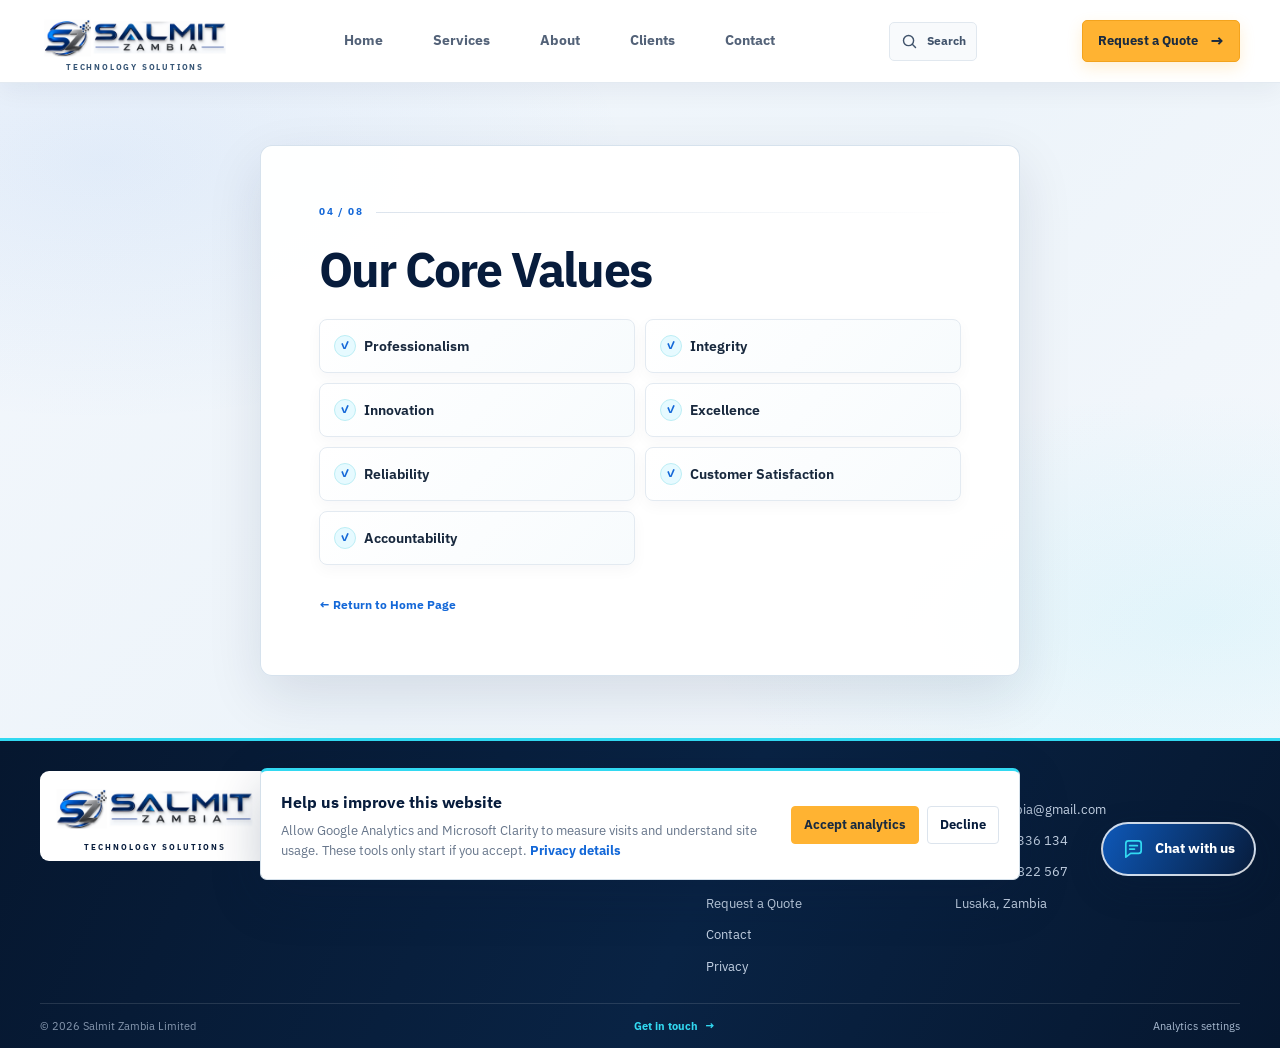
<file: values.html>
<!DOCTYPE html>
<html lang="en">
<head>
  <meta charset="UTF-8">
  <meta name="viewport" content="width=device-width, initial-scale=1.0">
  <meta name="theme-color" content="#071c3c">
  <meta name="description" content="Our Core Values | Salmit Zambia Limited">
  <meta property="og:title" content="Our Core Values | Salmit Zambia">
  <meta property="og:description" content="The principles that guide Salmit Zambia’s technology services and client relationships.">
  <meta property="og:type" content="website">
  <meta property="og:url" content="https://salmit.vercel.app/values.html">
  <meta property="og:image" content="https://salmit.vercel.app/service-images/image19.jpeg">
  <link rel="canonical" href="https://salmit.vercel.app/values.html">
  <meta name="twitter:card" content="summary_large_image">
  <title>Our Core Values | Salmit Zambia Limited</title>
  <link rel="icon" type="image/png" href="service-images/salmit-mark.png">
  <link rel="preconnect" href="https://fonts.googleapis.com">
  <link rel="preconnect" href="https://fonts.gstatic.com" crossorigin>
  <link href="https://fonts.googleapis.com/css2?family=IBM+Plex+Sans:wght@400;500;600;700&display=swap" rel="stylesheet">
  <link rel="stylesheet" href="styles.css">
</head>
<body>
  <a class="skip-link" href="#main-content">Skip to content</a>
  <header class="site-header">
    <div class="header-inner">
      <a class="brand" href="index.html" aria-label="Salmit Zambia home"><span class="brand-logo-lockup"><img class="brand-logo" src="service-images/salmit-horizontal-logo.png" alt="Salmit Zambia"><span class="brand-tagline">Technology Solutions</span></span></a>
      <nav class="site-nav" aria-label="Main navigation"><a href="index.html">Home</a><a href="services.html">Services</a><a href="about.html">About</a><a href="clients.html">Clients</a><a href="contact.html">Contact</a></nav>
      <a class="header-cta" href="quote.html" aria-label="Request a quotation">Request a Quote <span aria-hidden="true">&#8594;</span></a>
    </div>
  </header>
  <main class="interior-main" id="main-content">
    <section class="standalone-layout" aria-label="Our Core Values">
      <article class="content-card standalone-card">
        <div class="content-heading">
          <span class="content-number">04 / 08</span>
          <span class="content-line"></span>
        </div>
        <h1>Our Core Values</h1>
        <div><ul><li>Professionalism</li><li>Integrity</li><li>Innovation</li><li>Excellence</li><li>Reliability</li><li>Customer Satisfaction</li><li>Accountability</li></ul></div>
        <a class="return-link" href="index.html">&#8592; Return to Home Page</a>
      </article>
    </section>
  </main>

<footer class="site-footer interior-footer">
    <div class="footer-main">
      <a class="brand brand-footer" href="index.html"><span class="brand-logo-lockup"><img class="brand-logo" src="service-images/salmit-horizontal-logo.png" alt="Salmit Zambia"><span class="brand-tagline">Technology Solutions</span></span></a>
      <p>Connecting technology.<br>Empowering futures.</p>
      <div class="footer-links"><strong class="footer-group-title">Explore</strong><a href="about.html">About Us</a><a href="services.html">Services</a><a href="clients.html">Our Clients</a><a href="quote.html">Request a Quote</a><a href="contact.html">Contact</a><a href="privacy.html">Privacy</a></div>
      <div class="footer-contact"><strong class="footer-group-title">Contact</strong><a href="mailto:salmitzambia@gmail.com">salmitzambia@gmail.com</a><a href="tel:+260770336134">+260 770 336 134</a><a href="tel:+260977822567">+260 977 822 567</a><span>Lusaka, Zambia</span></div>
    </div>
    <div class="footer-bottom"><span>&copy; <span id="year"></span> Salmit Zambia Limited</span><a href="contact.html">Get in touch <span aria-hidden="true">&#8594;</span></a></div>
  </footer>

  <script src="script.js"></script>
</body>
</html>
</file>
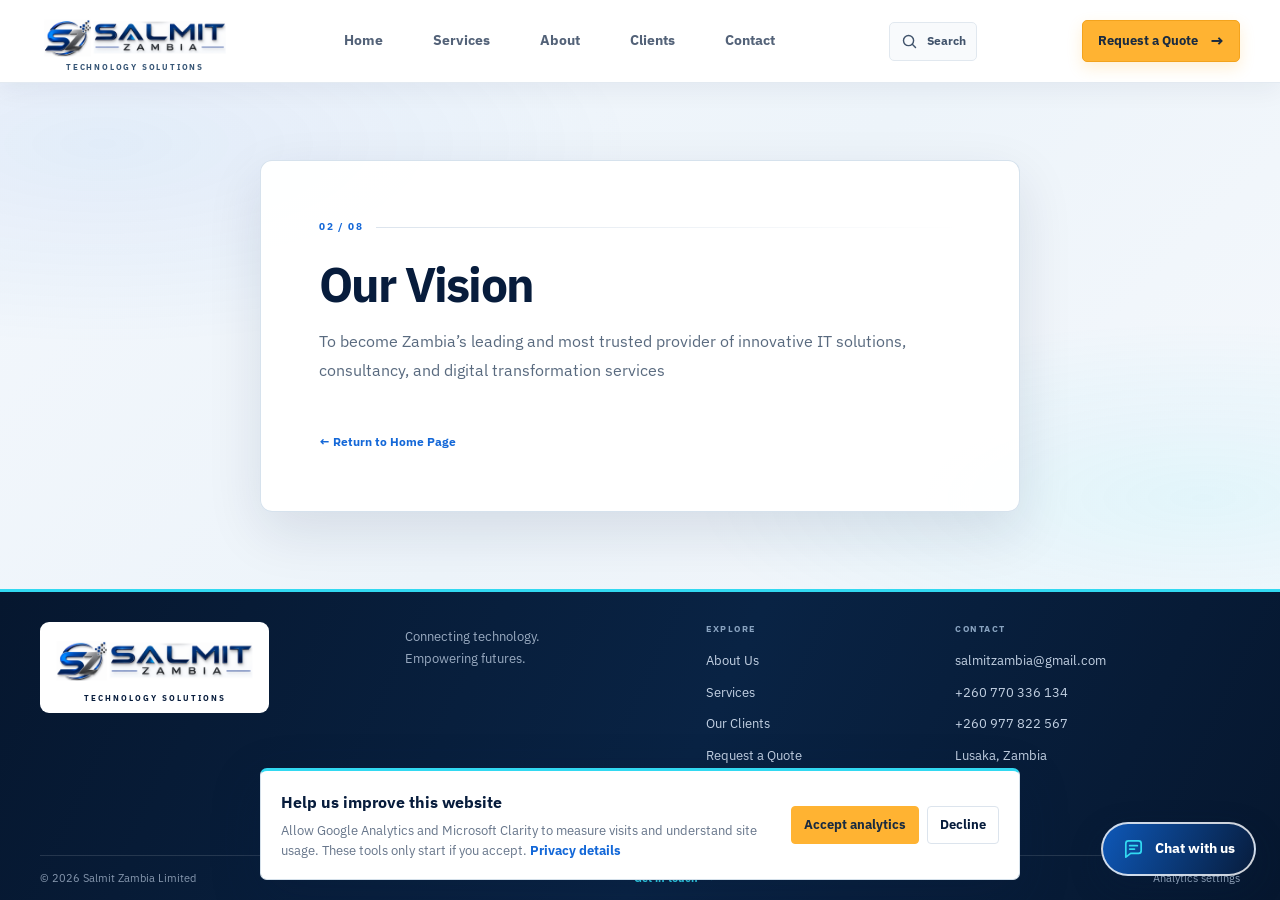
<file: vision.html>
<!DOCTYPE html>
<html lang="en">
<head>
  <meta charset="UTF-8">
  <meta name="viewport" content="width=device-width, initial-scale=1.0">
  <meta name="theme-color" content="#071c3c">
  <meta name="description" content="Our Vision | Salmit Zambia Limited">
  <meta property="og:title" content="Our Vision | Salmit Zambia">
  <meta property="og:description" content="Salmit Zambia’s vision for trusted, innovative technology and digital transformation.">
  <meta property="og:type" content="website">
  <meta property="og:url" content="https://salmit.vercel.app/vision.html">
  <meta property="og:image" content="https://salmit.vercel.app/service-images/image19.jpeg">
  <link rel="canonical" href="https://salmit.vercel.app/vision.html">
  <meta name="twitter:card" content="summary_large_image">
  <title>Our Vision | Salmit Zambia Limited</title>
  <link rel="icon" type="image/png" href="service-images/salmit-mark.png">
  <link rel="preconnect" href="https://fonts.googleapis.com">
  <link rel="preconnect" href="https://fonts.gstatic.com" crossorigin>
  <link href="https://fonts.googleapis.com/css2?family=IBM+Plex+Sans:wght@400;500;600;700&display=swap" rel="stylesheet">
  <link rel="stylesheet" href="styles.css">
</head>
<body>
  <a class="skip-link" href="#main-content">Skip to content</a>
  <header class="site-header">
    <div class="header-inner">
      <a class="brand" href="index.html" aria-label="Salmit Zambia home"><span class="brand-logo-lockup"><img class="brand-logo" src="service-images/salmit-horizontal-logo.png" alt="Salmit Zambia"><span class="brand-tagline">Technology Solutions</span></span></a>
      <nav class="site-nav" aria-label="Main navigation"><a href="index.html">Home</a><a href="services.html">Services</a><a href="about.html">About</a><a href="clients.html">Clients</a><a href="contact.html">Contact</a></nav>
      <a class="header-cta" href="quote.html" aria-label="Request a quotation">Request a Quote <span aria-hidden="true">&#8594;</span></a>
    </div>
  </header>
  <main class="interior-main" id="main-content">
    <section class="standalone-layout" aria-label="Our Vision">
      <article class="content-card standalone-card">
        <div class="content-heading">
          <span class="content-number">02 / 08</span>
          <span class="content-line"></span>
        </div>
        <h1>Our Vision</h1>
        <div><p>To become Zambia&#8217;s leading and most trusted provider of innovative IT solutions, consultancy, and digital transformation services</p></div>
        <a class="return-link" href="index.html">&#8592; Return to Home Page</a>
      </article>
    </section>
  </main>

<footer class="site-footer interior-footer">
    <div class="footer-main">
      <a class="brand brand-footer" href="index.html"><span class="brand-logo-lockup"><img class="brand-logo" src="service-images/salmit-horizontal-logo.png" alt="Salmit Zambia"><span class="brand-tagline">Technology Solutions</span></span></a>
      <p>Connecting technology.<br>Empowering futures.</p>
      <div class="footer-links"><strong class="footer-group-title">Explore</strong><a href="about.html">About Us</a><a href="services.html">Services</a><a href="clients.html">Our Clients</a><a href="quote.html">Request a Quote</a><a href="contact.html">Contact</a><a href="privacy.html">Privacy</a></div>
      <div class="footer-contact"><strong class="footer-group-title">Contact</strong><a href="mailto:salmitzambia@gmail.com">salmitzambia@gmail.com</a><a href="tel:+260770336134">+260 770 336 134</a><a href="tel:+260977822567">+260 977 822 567</a><span>Lusaka, Zambia</span></div>
    </div>
    <div class="footer-bottom"><span>&copy; <span id="year"></span> Salmit Zambia Limited</span><a href="contact.html">Get in touch <span aria-hidden="true">&#8594;</span></a></div>
  </footer>

  <script src="script.js"></script>
</body>
</html>
</file>
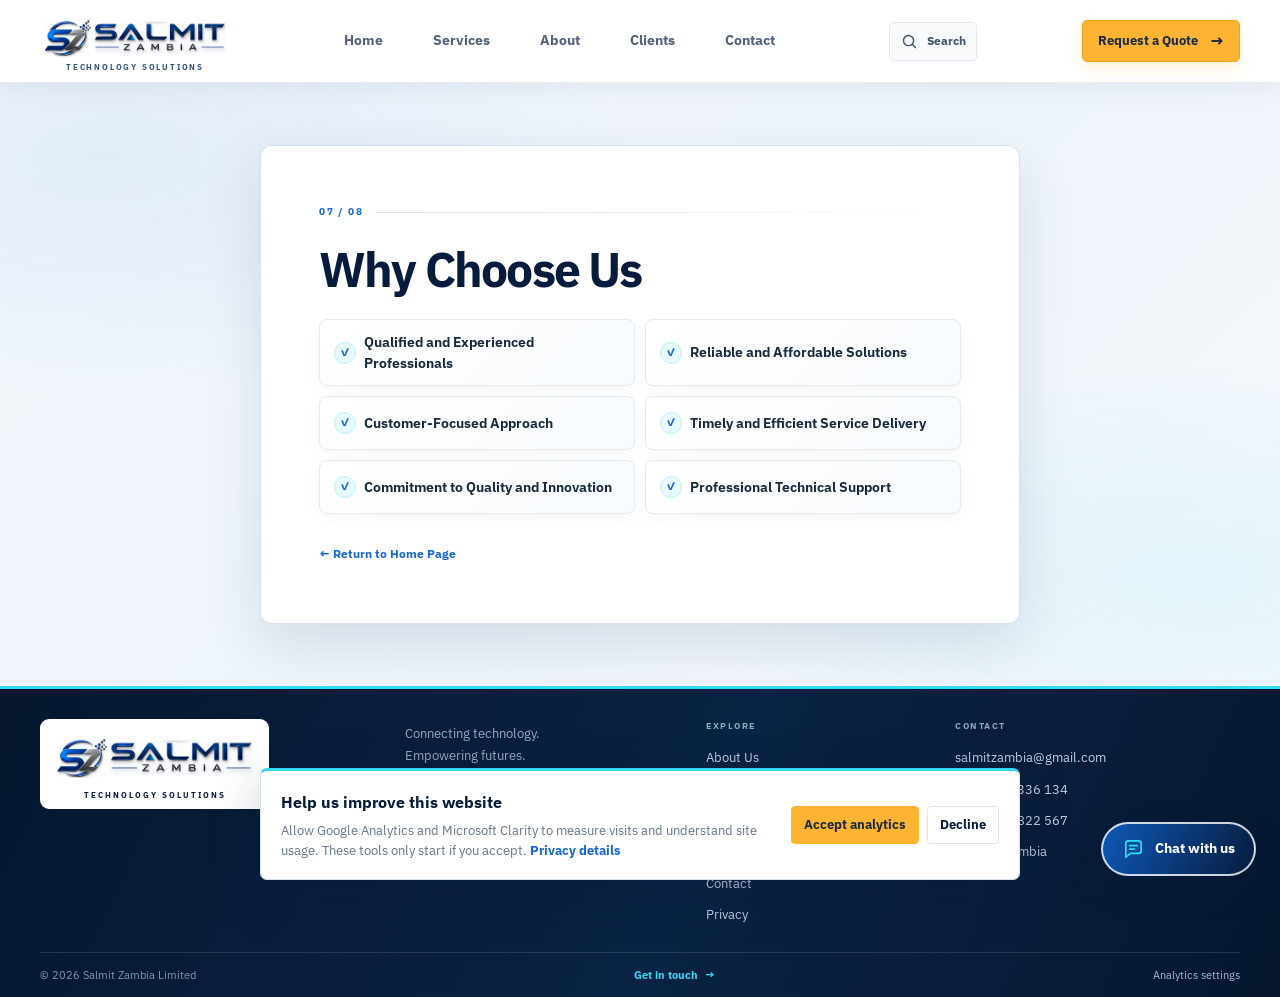
<file: why-choose-us.html>
<!DOCTYPE html>
<html lang="en">
<head>
  <meta charset="UTF-8">
  <meta name="viewport" content="width=device-width, initial-scale=1.0">
  <meta name="theme-color" content="#071c3c">
  <meta name="description" content="Why choose Salmit Zambia Limited for technology solutions.">
  <meta property="og:title" content="Why Choose Salmit Zambia">
  <meta property="og:description" content="Discover Salmit Zambia’s customer-focused approach to IT equipment, services and support.">
  <meta property="og:type" content="website">
  <meta property="og:url" content="https://salmit.vercel.app/why-choose-us.html">
  <meta property="og:image" content="https://salmit.vercel.app/service-images/image19.jpeg">
  <link rel="canonical" href="https://salmit.vercel.app/why-choose-us.html">
  <meta name="twitter:card" content="summary_large_image">
  <title>Why Choose Us | Salmit Zambia Limited</title>
  <link rel="icon" type="image/png" href="service-images/salmit-mark.png">
  <link rel="preconnect" href="https://fonts.googleapis.com">
  <link rel="preconnect" href="https://fonts.gstatic.com" crossorigin>
  <link href="https://fonts.googleapis.com/css2?family=IBM+Plex+Sans:wght@400;500;600;700&display=swap" rel="stylesheet">
  <link rel="stylesheet" href="styles.css">
</head>
<body>
  <a class="skip-link" href="#main-content">Skip to content</a>
  <header class="site-header">
    <div class="header-inner">
      <a class="brand" href="index.html" aria-label="Salmit Zambia home"><span class="brand-logo-lockup"><img class="brand-logo" src="service-images/salmit-horizontal-logo.png" alt="Salmit Zambia"><span class="brand-tagline">Technology Solutions</span></span></a>
      <nav class="site-nav" aria-label="Main navigation"><a href="index.html">Home</a><a href="services.html">Services</a><a href="about.html">About</a><a href="clients.html">Clients</a><a href="contact.html">Contact</a></nav>
      <a class="header-cta" href="quote.html" aria-label="Request a quotation">Request a Quote <span aria-hidden="true">&#8594;</span></a>
    </div>
  </header>
  <main class="interior-main" id="main-content">
    <section class="standalone-layout" aria-label="Why Choose Us">
      <article class="content-card standalone-card">
        <div class="content-heading"><span class="content-number">07 / 08</span><span class="content-line"></span></div>
        <h1>Why Choose Us</h1>
        <div><ul><li>Qualified and Experienced Professionals</li><li>Reliable and Affordable Solutions</li><li>Customer-Focused Approach</li><li>Timely and Efficient Service Delivery</li><li>Commitment to Quality and Innovation</li><li>Professional Technical Support</li></ul></div>
        <a class="return-link" href="index.html">&#8592; Return to Home Page</a>
      </article>
    </section>
  </main>

<footer class="site-footer interior-footer">
    <div class="footer-main">
      <a class="brand brand-footer" href="index.html"><span class="brand-logo-lockup"><img class="brand-logo" src="service-images/salmit-horizontal-logo.png" alt="Salmit Zambia"><span class="brand-tagline">Technology Solutions</span></span></a>
      <p>Connecting technology.<br>Empowering futures.</p>
      <div class="footer-links"><strong class="footer-group-title">Explore</strong><a href="about.html">About Us</a><a href="services.html">Services</a><a href="clients.html">Our Clients</a><a href="quote.html">Request a Quote</a><a href="contact.html">Contact</a><a href="privacy.html">Privacy</a></div>
      <div class="footer-contact"><strong class="footer-group-title">Contact</strong><a href="mailto:salmitzambia@gmail.com">salmitzambia@gmail.com</a><a href="tel:+260770336134">+260 770 336 134</a><a href="tel:+260977822567">+260 977 822 567</a><span>Lusaka, Zambia</span></div>
    </div>
    <div class="footer-bottom"><span>&copy; <span id="year"></span> Salmit Zambia Limited</span><a href="contact.html">Get in touch <span aria-hidden="true">&#8594;</span></a></div>
  </footer>

  <script src="script.js"></script>
</body>
</html>
</file>
<file: styles.css>
:root {
  color-scheme: light;
  --navy: #071c3c;
  --navy-soft: #102b50;
  --blue: #1468d8;
  --cyan: #32d9f1;
  --action: #ffb332;
  --action-hover: #ffd166;
  --action-ink: #1a2b40;
  --pale: #e8f5fa;
  --paper: #f6f8fb;
  --white: #fff;
  --ink: #18283d;
  --muted: #66758a;
  --line: #dce4ed;
  --shadow: 0 18px 50px rgba(8, 30, 61, .1);
}
* { box-sizing: border-box; }
html { min-width: 320px; scroll-behavior: smooth; scroll-padding-top: 96px; }
body { display: flex; min-height: 100vh; flex-direction: column; margin: 0; background: var(--white); color: var(--ink); font: 16px/1.65 "IBM Plex Sans", "Segoe UI", system-ui, Arial, sans-serif; -webkit-font-smoothing: antialiased; }
#main-content { flex: 1; }
img { display: block; max-width: 100%; }
a { color: inherit; }
a:focus-visible, button:focus-visible, summary:focus-visible { outline: 3px solid var(--cyan); outline-offset: 4px; }
.skip-link { position: fixed; z-index: 20; top: 10px; left: 10px; padding: 10px 14px; transform: translateY(-150%); border-radius: 6px; background: var(--white); color: var(--navy); font-weight: 700; }
.skip-link:focus { transform: translateY(0); }

/* Header and footer */
.site-header { position: sticky; z-index: 10; top: 0; border-bottom: 1px solid rgba(15, 43, 78, .08); background: rgba(255,255,255,.96); box-shadow: 0 5px 24px rgba(7,28,60,.045); backdrop-filter: blur(16px); }
.header-inner { width: min(1200px, calc(100% - 48px)); min-height: 82px; margin: auto; display: flex; align-items: center; justify-content: space-between; gap: 28px; }
.brand { display: inline-flex; flex: 0 0 auto; align-items: center; gap: 10px; color: var(--navy); text-decoration: none; }
.brand-mark { display: grid; width: 42px; height: 42px; place-items: center; border-radius: 12px 12px 12px 3px; background: var(--navy); color: var(--cyan); font-size: 22px; font-weight: 900; letter-spacing: -2px; }
.brand-name { display: flex; flex-wrap: wrap; align-items: baseline; column-gap: 5px; font-size: 15px; font-weight: 900; letter-spacing: 1.5px; line-height: 1.1; }
.brand-name b { color: var(--blue); }
.brand-name small { flex-basis: 100%; margin-top: 4px; color: var(--muted); font-size: 8px; font-weight: 750; letter-spacing: 2px; }
.site-nav { display: flex; align-items: center; justify-content: center; gap: clamp(18px, 2.5vw, 34px); }
.site-nav a { position: relative; padding: 8px 0; color: #536278; font-size: 13px; font-weight: 700; text-decoration: none; transition: color .18s ease; }
.site-nav a:hover, .site-nav a[aria-current="page"] { color: var(--blue); }
.site-nav a[aria-current="page"]::after { position: absolute; right: 0; bottom: 0; left: 0; height: 2px; background: var(--cyan); content: ""; }
.header-cta { display: inline-flex; min-height: 42px; flex: 0 0 auto; align-items: center; justify-content: center; gap: 12px; padding: 0 15px; border-radius: 5px; background: var(--navy); color: white; font-size: 12px; font-weight: 750; text-decoration: none; transition: background .18s, transform .18s; }
.header-cta:hover { transform: translateY(-1px); background: var(--blue); }
.header-cta span, .button span, .section-link span { font-size: 16px; }
.site-footer { background: #06172f; color: #cfdaea; }
.footer-main, .footer-bottom { width: min(1200px, calc(100% - 48px)); margin: auto; }
.footer-main { display: grid; grid-template-columns: 1.25fr 1fr .8fr 1.1fr; align-items: start; gap: 40px; padding: 50px 0 40px; }
.brand-footer { color: white; }
.brand-footer .brand-mark { border: 1px solid rgba(66,196,223,.5); background: #102b50; }
.brand-footer .brand-name b { color: var(--cyan); }
.brand-footer .brand-name small { color: #9aabc1; }
.footer-main > p { margin: 4px 0; color: #9aabc1; font-size: 13px; }
.footer-links, .footer-contact { display: grid; gap: 9px; }
.footer-links a, .footer-contact a, .footer-contact span { color: #c3d1e3; font-size: 12px; text-decoration: none; }
.footer-links a:hover, .footer-contact a:hover { color: var(--cyan); }
.footer-bottom { display: flex; justify-content: space-between; gap: 20px; padding: 17px 0; border-top: 1px solid rgba(255,255,255,.12); color: #8798af; font-size: 11px; }
.footer-bottom a { color: var(--cyan); text-decoration: none; }

/* Shared elements */
.button { display: inline-flex; min-height: 48px; align-items: center; justify-content: center; gap: 18px; padding: 0 19px; border: 1px solid transparent; border-radius: 7px; font-size: 13px; font-weight: 800; text-decoration: none; transition: transform .18s, background .18s, box-shadow .18s; }
.button:hover { transform: translateY(-2px); }
.button-primary { background: var(--action); color: var(--action-ink); box-shadow: 0 9px 24px rgba(243,184,80,.2); }
.button-primary:hover { background: var(--action-hover); box-shadow: 0 12px 28px rgba(243,184,80,.28); }
.button-light { border-color: rgba(255,255,255,.5); background: rgba(255,255,255,.08); color: white; }
.button-light:hover { background: rgba(255,255,255,.16); }
.text-link, .section-link { display: inline-flex; align-items: center; gap: 9px; color: var(--blue); font-size: 13px; font-weight: 800; text-decoration: none; }
.text-link { color: white; }
.text-link:hover, .section-link:hover { text-decoration: underline; text-underline-offset: 4px; }
.eyebrow { display: flex; align-items: center; gap: 10px; margin: 0 0 17px; color: #b8dce8; font-size: 10px; font-weight: 850; letter-spacing: 2px; }
.eyebrow > span { width: 22px; height: 2px; background: var(--cyan); }
.eyebrow-dark { color: var(--blue); }
.section { width: min(1200px, calc(100% - 48px)); margin: auto; padding: 88px 0; }
.section-heading { display: flex; align-items: end; justify-content: space-between; gap: 30px; margin-bottom: 32px; }
.section-heading h2, .values-intro h2 { max-width: 610px; margin: 0; color: var(--navy); font-size: clamp(30px, 4vw, 45px); line-height: 1.12; letter-spacing: -1.6px; }

/* Homepage */
.hero-section { position: relative; overflow: hidden; background: radial-gradient(ellipse at 76% 8%, rgba(20,104,216,.52) 0, transparent 40%), radial-gradient(ellipse at 92% 83%, rgba(50,217,241,.15) 0, transparent 32%), linear-gradient(112deg, #071c3c 0%, #0c2b50 62%, #0c3459 100%); color: white; }
.hero-section::after { position: absolute; right: -120px; bottom: -330px; width: 660px; height: 660px; border: 1px solid rgba(66,196,223,.13); border-radius: 50%; content: ""; box-shadow: 0 0 0 46px rgba(66,196,223,.025), 0 0 0 96px rgba(66,196,223,.02); pointer-events: none; }
.hero-inner { position: relative; z-index: 1; width: min(1200px, calc(100% - 48px)); min-height: 570px; margin: auto; display: grid; grid-template-columns: 1.03fr .97fr; align-items: center; gap: 56px; padding: 62px 0 76px; }
.hero-copy { max-width: 590px; }
.hero-copy h1 { max-width: 650px; margin: 0; color: white; font-size: clamp(52px, 6vw, 78px); font-weight: 750; line-height: .99; letter-spacing: -4px; }
.hero-copy h1 em, .about-band-copy h2 em { color: var(--cyan); font-style: normal; }
.hero-lede { max-width: 510px; margin: 24px 0 0; color: #c1cedf; font-size: 16px; line-height: 1.8; }
.hero-actions { display: flex; flex-wrap: wrap; align-items: center; gap: 22px; margin-top: 30px; }
.hero-proof { display: flex; align-items: center; gap: 10px; margin-top: 37px; color: #b0c2d8; font-size: 11px; letter-spacing: .3px; }
.proof-icon { display: grid; width: 21px; height: 21px; place-items: center; border: 1px solid rgba(66,196,223,.6); border-radius: 50%; color: var(--cyan); font-size: 11px; }
.hero-visual { position: relative; width: min(100%, 470px); justify-self: end; padding: 12px 12px 26px 26px; }
.hero-visual::before { position: absolute; inset: 0 27px 36px 0; border: 2px solid rgba(50,217,241,.72); border-radius: 50%; content: ""; box-shadow: 0 0 55px rgba(50,217,241,.1); }
.hero-visual > img { position: relative; z-index: 1; width: 100%; aspect-ratio: 1 / 1.04; border: 4px solid rgba(255,255,255,.9); border-radius: 50%; object-fit: cover; object-position: 54% center; box-shadow: 0 24px 55px rgba(0,0,0,.32), 0 0 42px rgba(50,217,241,.13); }
.visual-caption { position: absolute; z-index: 2; right: 0; bottom: 0; display: flex; align-items: center; gap: 12px; min-width: 278px; padding: 16px 19px; border: 1px solid rgba(255,255,255,.1); background: #102b50; box-shadow: 0 12px 34px rgba(0,0,0,.22); }
.caption-mark { display: grid; width: 38px; height: 38px; flex: 0 0 38px; place-items: center; border-radius: 50%; background: rgba(66,196,223,.12); color: var(--cyan); font-size: 12px; font-weight: 900; }
.visual-caption strong, .visual-caption small { display: block; }
.visual-caption strong { color: white; font-size: 12px; }
.visual-caption small { margin-top: 3px; color: #aebdd0; font-size: 10px; }
.visual-orbit { position: absolute; z-index: 2; display: block; border: 1px solid rgba(66,196,223,.45); border-radius: 50%; }
.orbit-one { top: -11px; right: 7px; width: 20px; height: 20px; background: var(--navy); }
.orbit-two { bottom: 44px; left: 4px; width: 11px; height: 11px; background: var(--cyan); }
.hero-bottom { position: absolute; z-index: 1; right: 0; bottom: 0; left: 0; display: flex; justify-content: space-between; padding: 15px max(24px, calc((100% - 1200px) / 2)); border-top: 1px solid rgba(255,255,255,.1); color: #8599b3; font-size: 9px; font-weight: 750; letter-spacing: 1.7px; }
.services-overview { padding-top: 84px; }
.service-cards { display: grid; grid-template-columns: repeat(4, 1fr); gap: 16px; }
.service-card { position: relative; min-height: 238px; padding: 27px 24px 30px; border: 1px solid var(--line); border-radius: 10px; background: white; color: inherit; text-decoration: none; box-shadow: 0 8px 24px rgba(8,30,61,.045); transition: border-color .2s, background .2s, transform .2s, box-shadow .2s; }
.service-card:first-child { border-left: 1px solid var(--line); }
.service-card:hover { z-index: 1; transform: translateY(-4px); border-color: #b4dce5; background: #fcfeff; box-shadow: 0 16px 36px rgba(8,30,61,.1); }
.card-index { position: absolute; top: 26px; right: 22px; color: #a4b1c0; font-size: 10px; font-weight: 800; letter-spacing: 1px; }
.service-icon { display: grid; width: 43px; height: 43px; place-items: center; border: 1px solid #cde9f0; border-radius: 4px; background: var(--pale); color: var(--blue); font-size: 21px; }
.service-card h3 { margin: 20px 0 7px; color: var(--navy); font-size: 17px; letter-spacing: -.3px; }
.service-card p { max-width: 240px; margin: 0; color: var(--muted); font-size: 12px; line-height: 1.7; }
.card-arrow { position: absolute; right: 22px; bottom: 20px; color: var(--blue); font-size: 18px; }
.capability-stories { padding-top: 48px; }
.capability-stories-heading { align-items: end; margin-bottom: 28px; }
.capability-stories-heading > div { max-width: 650px; }
.capability-stories-heading h2 { max-width: 590px; }
.capability-stories-lede { max-width: 600px; margin: 14px 0 0; color: var(--muted); font-size: 15px; }
.capability-story-grid { display: grid; grid-template-columns: repeat(4, minmax(0, 1fr)); gap: 16px; }
.capability-story { min-width: 0; overflow: hidden; border: 1px solid #e1e8ef; border-radius: 11px; background: white; color: inherit; text-decoration: none; box-shadow: 0 10px 30px rgba(8,30,61,.055); transition: transform .22s ease, border-color .22s ease, box-shadow .22s ease; }
.capability-story:hover { transform: translateY(-5px); border-color: #b5d9e3; box-shadow: 0 18px 42px rgba(8,30,61,.12); }
.capability-story-image { position: relative; overflow: hidden; aspect-ratio: 1.55; padding: 16px 22px; background: radial-gradient(ellipse at 50% 48%, #fff 0%, #dff8fc 54%, #dce9ff 100%); }
.capability-story-image::after { position: absolute; inset: 16px 22px; border: 1px solid rgba(255,255,255,.72); border-radius: 50%; background: linear-gradient(transparent 62%, rgba(7,28,60,.22)); content: ""; pointer-events: none; }
.capability-story-image img { width: 100%; height: 100%; border: 4px solid white; border-radius: 50%; object-fit: cover; box-shadow: 0 10px 30px rgba(7,28,60,.16); transition: transform .45s ease; }
.capability-story:hover .capability-story-image img { transform: scale(1.045); }
.capability-story-index { position: absolute; z-index: 1; top: 22px; left: 28px; display: grid; width: 34px; height: 34px; place-items: center; border: 2px solid white; border-radius: 50%; background: var(--blue); color: white; font-size: 11px; font-weight: 800; box-shadow: 0 5px 16px rgba(7,28,60,.2); }
.capability-story-copy { padding: 22px 22px 24px; }
.capability-story-copy > span { color: var(--blue); font-size: 10px; font-weight: 850; letter-spacing: 1.25px; }
.capability-story-copy h3 { margin: 9px 0 8px; color: var(--navy); font-size: 21px; line-height: 1.2; letter-spacing: -.45px; }
.capability-story-copy p { min-height: 76px; margin: 0 0 17px; color: var(--muted); font-size: 14px; line-height: 1.7; }
.capability-story-copy b { display: inline-flex; align-items: center; gap: 8px; color: var(--blue); font-size: 12px; font-weight: 800; }
.capability-story:focus-visible { outline: 3px solid var(--cyan); outline-offset: 4px; }
.client-strip { display: grid; grid-template-columns: minmax(190px, .8fr) minmax(0, 2.2fr) auto; align-items: center; gap: 32px; padding: 35px max(24px, calc((100% - 1200px) / 2)); border-top: 1px solid #e8edf2; border-bottom: 1px solid #e8edf2; background: linear-gradient(110deg, #f6fafc, #fff 48%, #f7fafb); }
.client-strip-heading .eyebrow { margin-bottom: 7px; font-size: 9px; }
.client-strip-heading h2 { margin: 0; color: var(--navy); font-size: 17px; line-height: 1.3; }
.client-strip-list { display: flex; flex-wrap: wrap; align-items: center; justify-content: center; gap: 10px; margin: 0; padding: 0; list-style: none; }
.client-strip-list li { padding: 8px 11px; border: 1px solid #e7edf2; border-radius: 6px; background: rgba(255,255,255,.85); color: #34445a; font-size: 12px; font-weight: 700; text-align: center; }
.client-strip-link { display: inline-flex; align-items: center; gap: 7px; color: var(--blue); font-size: 12px; font-weight: 800; text-decoration: none; white-space: nowrap; }
.client-strip-link:hover { text-decoration: underline; text-underline-offset: 4px; }
.about-band { display: grid; grid-template-columns: 1fr 1fr; min-height: 430px; background: var(--navy); color: white; }
.about-band-image { position: relative; min-height: 390px; overflow: hidden; background: radial-gradient(ellipse at center, #fff 0%, #f3f8fb 58%, #e3f1f5 100%); }
.about-band-image img { width: 100%; height: 100%; min-height: 390px; padding: clamp(22px, 5vw, 58px); object-fit: contain; }
.image-note { position: absolute; right: 0; bottom: 0; padding: 12px 18px; background: rgba(7,28,60,.9); color: white; font-size: 10px; letter-spacing: .5px; }
.about-band-copy { align-self: center; max-width: 600px; padding: 62px clamp(36px, 7vw, 100px); }
.about-band-copy h2 { margin: 0; font-size: clamp(32px, 4vw, 47px); line-height: 1.12; letter-spacing: -1.6px; }
.about-band-copy > p:not(.eyebrow) { margin: 20px 0 26px; color: #bdcce0; font-size: 14px; line-height: 1.8; }
.values-section { display: grid; grid-template-columns: .9fr 1.1fr; gap: 90px; align-items: center; }
.values-intro > p:not(.eyebrow) { max-width: 410px; margin: 18px 0; color: var(--muted); font-size: 14px; }
.values-intro .section-link { margin-top: 5px; }
.values-list { border-top: 1px solid var(--line); }
.values-list > div { display: flex; align-items: start; gap: 20px; padding: 20px 3px; border-bottom: 1px solid var(--line); }
.values-list > div > span { padding-top: 2px; color: var(--blue); font-size: 10px; font-weight: 850; letter-spacing: 1px; }
.values-list p { margin: 0; }
.values-list strong, .values-list small { display: block; }
.values-list strong { color: var(--navy); font-size: 14px; }
.values-list small { margin-top: 4px; color: var(--muted); font-size: 12px; }
.contact-banner { display: flex; align-items: center; justify-content: space-between; gap: 32px; padding: 54px max(24px, calc((100% - 1200px) / 2)); background: var(--pale); }
.contact-banner .eyebrow { color: var(--blue); }
.contact-banner h2 { margin: 0; color: var(--navy); font-size: clamp(26px, 3vw, 36px); line-height: 1.15; letter-spacing: -1px; }
.contact-banner > div > p:last-child { margin: 9px 0 0; color: var(--muted); font-size: 13px; }

/* Interior pages */
.interior-main { display: flex; flex: 1; flex-direction: column; background: radial-gradient(ellipse at 8% 12%, rgba(20,104,216,.075), transparent 32%), radial-gradient(ellipse at 94% 82%, rgba(50,217,241,.09), transparent 30%), linear-gradient(135deg, #f3f7fc 0%, #edf4fa 52%, #f5f8fc 100%); }
.standalone-layout { width: min(1200px, calc(100% - 48px)); min-height: 0; flex: 1; margin: auto; display: grid; place-items: center; padding: 62px 0; }
.standalone-card { width: min(100%, 760px); padding: clamp(30px, 5vw, 58px); border: 1px solid rgba(210,223,235,.9); border-radius: 12px; background: rgba(255,255,255,.96); box-shadow: 0 20px 55px rgba(8,30,61,.11); }
.content-heading { display: flex; align-items: center; gap: 13px; }
.content-number { color: var(--blue); font-size: 10px; font-weight: 850; letter-spacing: 1.6px; white-space: nowrap; }
.content-line { width: 100%; height: 1px; background: linear-gradient(90deg, var(--line), transparent); }
.content-card > h1 { margin: 22px 0 16px; color: var(--navy); font-size: clamp(34px, 5vw, 48px); line-height: 1.1; letter-spacing: -1.8px; }
.content-card p { color: #596a7f; font-size: 14px; line-height: 1.85; }
.content-card > div:not(.content-heading) > p:first-child { margin-top: 0; }
.content-card ul, .content-card ol { display: grid; grid-template-columns: repeat(2, minmax(0, 1fr)); gap: 10px; margin: 24px 0 0; padding: 0; list-style: none; }
.content-card li { position: relative; min-height: 54px; display: flex; align-items: center; padding: 12px 15px 12px 44px; border: 1px solid #e3eaf1; border-radius: 8px; background: linear-gradient(135deg, #fff, #f7fbfd); color: var(--ink); font-size: 12px; font-weight: 650; line-height: 1.45; box-shadow: 0 5px 15px rgba(7,28,60,.035); }
.content-card li::before { position: absolute; left: 14px; top: 50%; display: grid; width: 20px; height: 20px; transform: translateY(-50%); place-items: center; border: 1px solid #bceef5; border-radius: 50%; background: #e6faff; color: var(--blue); font-size: 11px; font-weight: 900; content: "✓"; }
.return-link { display: inline-flex; align-items: center; gap: 8px; margin-top: 30px; color: var(--blue); font-size: 12px; font-weight: 800; text-decoration: none; }
.return-link:hover { text-decoration: underline; text-underline-offset: 4px; }
.profile-links { display: grid; grid-template-columns: repeat(2, minmax(0, 1fr)); gap: 8px; margin-top: 24px; }
.profile-links a { display: flex; align-items: center; justify-content: space-between; gap: 10px; padding: 11px 13px; border: 1px solid var(--line); border-radius: 4px; background: #fbfcfd; color: var(--navy); font-size: 11px; font-weight: 700; text-decoration: none; transition: border .18s, background .18s; }
.profile-links a:hover { border-color: #a6dce8; background: var(--pale); }
.profile-links a span { color: var(--blue); font-size: 15px; }
.site-footer { position: relative; }
.interior-footer .footer-main { padding-top: 30px; padding-bottom: 26px; }
.interior-footer .footer-bottom { padding-top: 13px; padding-bottom: 13px; }
.clients-list { grid-template-columns: repeat(2, minmax(0, 1fr)); }
.clients-list li { min-height: 70px; padding-left: 42px; border-color: #e1e9f0; border-radius: 8px; background: linear-gradient(135deg, #fff, #f5faff); font-size: 14px; }
.clients-list li::before { top: 50%; width: 9px; height: 9px; transform: translateY(-50%); border: 0; background: var(--cyan); box-shadow: 0 0 0 4px #e3f9fc; content: ""; }

/* Clients page */
.clients-page { flex: 1; background: #f4f7fb; }
.clients-hero { position: relative; overflow: hidden; background: radial-gradient(ellipse at 78% 16%, rgba(20,104,216,.42), transparent 38%), linear-gradient(116deg, #071c3c 0%, #0b2d52 67%, #0b385b 100%); color: white; }
.clients-hero::after { position: absolute; right: -130px; bottom: -315px; width: 620px; height: 620px; border: 1px solid rgba(50,217,241,.18); border-radius: 50%; box-shadow: 0 0 0 42px rgba(50,217,241,.035), 0 0 0 88px rgba(50,217,241,.025); content: ""; pointer-events: none; }
.clients-hero-inner { position: relative; z-index: 1; width: min(1200px, calc(100% - 48px)); min-height: 535px; margin: auto; display: grid; grid-template-columns: 1.05fr .95fr; align-items: center; gap: 48px; padding: 70px 0 82px; }
.clients-hero-copy { max-width: 610px; }
.clients-hero-copy h1 { margin: 0; color: white; font-size: clamp(50px, 6vw, 76px); font-weight: 750; line-height: 1.01; letter-spacing: -3.5px; }
.clients-hero-copy h1 em { color: var(--cyan); font-style: normal; }
.clients-hero-lede { max-width: 490px; margin: 23px 0 27px; color: #c4d1e1; font-size: 16px; line-height: 1.8; }
.clients-hero-note { display: flex; align-items: center; gap: 9px; margin-top: 25px; color: #c1cedf; font-size: 12px; }
.clients-hero-note span { color: var(--cyan); font-size: 17px; }
.clients-hero-visual { position: relative; width: min(100%, 475px); justify-self: end; padding: 15px 20px 35px 0; }
.clients-hero-visual > img { position: relative; z-index: 1; width: 100%; aspect-ratio: 1 / .93; object-fit: cover; object-position: center; border: 5px solid rgba(255,255,255,.92); border-radius: 48% 52% 43% 57% / 43% 41% 59% 57%; box-shadow: 0 30px 70px rgba(0,0,0,.28); }
.clients-orbit { position: absolute; inset: 0 0 22px 24px; border: 1px solid rgba(50,217,241,.74); border-radius: 50%; transform: rotate(-10deg); }
.clients-image-caption { position: absolute; z-index: 2; right: 0; bottom: 2px; display: flex; align-items: center; gap: 12px; max-width: 300px; padding: 13px 17px; border: 1px solid rgba(255,255,255,.55); border-radius: 8px; background: rgba(255,255,255,.97); box-shadow: 0 14px 35px rgba(0,0,0,.2); color: var(--navy); }
.caption-mark { display: grid; width: 36px; height: 36px; flex: 0 0 36px; place-items: center; border-radius: 50%; background: var(--navy); color: var(--cyan); font-size: 19px; font-weight: 800; }
.clients-image-caption strong, .clients-image-caption small { display: block; }
.clients-image-caption strong { font-size: 11px; line-height: 1.35; }
.clients-image-caption small { margin-top: 3px; color: var(--muted); font-size: 9px; }
.clients-showcase { padding: 83px 24px 92px; background: linear-gradient(180deg, #f4f7fb 0%, #fff 100%); }
.clients-showcase-inner { width: min(1200px, 100%); margin: auto; }
.clients-showcase-heading { display: grid; grid-template-columns: 1.2fr .8fr; align-items: end; gap: 70px; margin-bottom: 36px; }
.clients-showcase-heading h2 { max-width: 660px; margin: 0; color: var(--navy); font-size: clamp(34px, 4.2vw, 52px); line-height: 1.1; letter-spacing: -1.7px; }
.clients-showcase-heading > p { max-width: 390px; margin: 0 0 4px; color: var(--muted); font-size: 14px; line-height: 1.8; }
.clients-grid { display: grid; grid-template-columns: repeat(3, minmax(0, 1fr)); gap: 13px; margin: 0; padding: 0; list-style: none; }
.clients-grid li { position: relative; display: flex; min-height: 155px; flex-direction: column; justify-content: space-between; overflow: hidden; padding: 21px 22px 23px; border: 1px solid #e1e8ef; border-radius: 9px; background: linear-gradient(145deg, #fff 0%, #f8fbfd 100%); box-shadow: 0 8px 24px rgba(8,30,61,.035); transition: transform .2s ease, border-color .2s ease, box-shadow .2s ease; }
.clients-grid li::after { position: absolute; right: -35px; bottom: -55px; width: 115px; height: 115px; border: 1px solid rgba(20,104,216,.1); border-radius: 50%; box-shadow: 0 0 0 17px rgba(20,104,216,.025); content: ""; transition: transform .2s ease; }
.clients-grid li:hover { transform: translateY(-4px); border-color: #aedee8; box-shadow: 0 16px 34px rgba(8,30,61,.09); }
.clients-grid li:hover::after { transform: scale(1.15); }
.client-number { color: #7b8ca1; font-size: 10px; font-weight: 800; letter-spacing: 1.2px; }
.client-name { position: relative; z-index: 1; max-width: 290px; padding-right: 22px; color: var(--navy); font-size: 18px; font-weight: 700; line-height: 1.35; }
.client-arrow { position: absolute; right: 20px; bottom: 20px; color: var(--blue); font-size: 18px; }
.clients-cta { width: min(1200px, calc(100% - 48px)); margin: 0 auto 86px; display: flex; align-items: center; justify-content: space-between; gap: 30px; padding: 42px 48px; border-radius: 10px; background: linear-gradient(115deg, #0a2548, #104879); color: white; box-shadow: 0 20px 45px rgba(8,30,61,.14); }
.clients-cta h2 { max-width: 650px; margin: 0; color: white; font-size: clamp(27px, 3vw, 38px); line-height: 1.15; letter-spacing: -.8px; }
.clients-cta > div > p:last-child { margin: 12px 0 0; color: #c3d1e3; font-size: 13px; }
.clients-cta .eyebrow { margin-bottom: 12px; }

/* Contact page */
.contact-page { flex: 1; background: #f4f7fb; }
.contact-hero { position: relative; overflow: hidden; background: radial-gradient(ellipse at 76% 10%, rgba(20,104,216,.45), transparent 39%), linear-gradient(112deg, #071c3c 0%, #0b2b50 65%, #0b385b 100%); color: white; }
.contact-hero::after { position: absolute; right: -170px; bottom: -365px; width: 680px; height: 680px; border: 1px solid rgba(50,217,241,.16); border-radius: 50%; box-shadow: 0 0 0 48px rgba(50,217,241,.03), 0 0 0 100px rgba(50,217,241,.02); content: ""; pointer-events: none; }
.contact-hero-inner { position: relative; z-index: 1; width: min(1200px, calc(100% - 48px)); min-height: 535px; margin: auto; display: grid; grid-template-columns: 1.05fr .95fr; align-items: center; gap: 52px; padding: 70px 0 78px; }
.contact-hero-copy { max-width: 640px; }
.contact-hero-copy h1 { max-width: 620px; margin: 0; color: white; font-size: clamp(49px, 6vw, 73px); font-weight: 750; line-height: 1.02; letter-spacing: -3.3px; }
.contact-hero-copy h1 em { color: var(--cyan); font-style: normal; }
.contact-hero-copy > p:not(.eyebrow) { max-width: 500px; margin: 22px 0 28px; color: #c3d1e3; font-size: 15px; line-height: 1.8; }
.contact-hero-actions { display: flex; flex-wrap: wrap; align-items: center; gap: 23px; }
.contact-hero-phone { display: grid; gap: 2px; color: white; text-decoration: none; }
.contact-hero-phone span { color: #aebed2; font-size: 10px; }
.contact-hero-phone strong { font-size: 14px; }
.contact-location-note { display: flex; flex-wrap: wrap; align-items: center; gap: 10px; margin-top: 32px; color: #c3d1e3; font-size: 11px; }
.contact-location-note > span { color: var(--cyan); font-size: 9px; }
.contact-location-note i { width: 3px; height: 3px; border-radius: 50%; background: #72869f; }
.contact-hero-visual { position: relative; width: min(100%, 470px); justify-self: end; padding: 12px 0 32px 22px; }
.contact-hero-visual > img { position: relative; z-index: 1; width: 100%; aspect-ratio: 1 / .96; object-fit: cover; object-position: center; border: 5px solid rgba(255,255,255,.92); border-radius: 44% 56% 51% 49% / 48% 42% 58% 52%; box-shadow: 0 28px 68px rgba(0,0,0,.27); }
.contact-visual-orbit { position: absolute; inset: 0 20px 20px 0; border: 1px solid rgba(50,217,241,.75); border-radius: 49% 51% 53% 47% / 45% 55% 45% 55%; transform: rotate(8deg); }
.contact-visual-card { position: absolute; z-index: 2; right: -2px; bottom: 0; display: flex; align-items: center; gap: 11px; padding: 13px 17px; border: 1px solid rgba(255,255,255,.55); border-radius: 8px; background: white; box-shadow: 0 14px 35px rgba(0,0,0,.2); color: var(--navy); }
.contact-visual-icon { display: grid; width: 35px; height: 35px; place-items: center; border-radius: 50%; background: var(--navy); color: var(--cyan); font-size: 18px; font-weight: 800; }
.contact-visual-card strong, .contact-visual-card small { display: block; }
.contact-visual-card strong { font-size: 11px; }
.contact-visual-card small { margin-top: 3px; color: var(--muted); font-size: 9px; }
.contact-details-section { padding: 78px 24px 92px; background: linear-gradient(180deg, #f4f7fb, #fff); }
.contact-details-inner { width: min(1200px, 100%); margin: auto; }
.contact-details-heading { display: flex; align-items: end; justify-content: space-between; gap: 28px; margin-bottom: 30px; }
.contact-details-heading h2 { margin: 0; color: var(--navy); font-size: clamp(33px, 4vw, 47px); line-height: 1.12; letter-spacing: -1.5px; }
.contact-details-heading > p { max-width: 330px; margin: 0 0 4px; color: var(--muted); font-size: 13px; line-height: 1.7; }
.contact-details-grid { display: grid; grid-template-columns: 1.8fr .8fr; align-items: stretch; gap: 15px; }
.contact-details-grid .contact-options { grid-template-columns: repeat(3, minmax(0, 1fr)); gap: 13px; }
.contact-details-grid .contact-option { min-height: 142px; padding: 18px 20px; border-radius: 8px; background: #fff; box-shadow: 0 8px 24px rgba(8,30,61,.045); }
.contact-details-grid .contact-option:hover { transform: translateY(-3px); border-color: #93d6e6; box-shadow: 0 14px 30px rgba(8,30,61,.09); }
.contact-option-label { display: flex; align-items: center; gap: 8px; color: #52667d !important; font-size: 9px !important; letter-spacing: 1.1px; }
.contact-option-label i { display: grid; width: 22px; height: 22px; place-items: center; border-radius: 50%; background: #e8f8fb; color: var(--blue); font-size: 8px; font-style: normal; letter-spacing: 0; }
.contact-details-grid .contact-option strong { margin-top: 14px; font-size: clamp(14px, 1.5vw, 17px); overflow-wrap: anywhere; }
.contact-details-grid .contact-option small { display: flex; justify-content: space-between; margin-top: 6px; }
.contact-details-grid .contact-option small b { color: var(--blue); font-size: 15px; font-weight: 500; }
.contact-address-card { position: relative; overflow: hidden; display: flex; flex-direction: column; justify-content: end; min-height: 297px; padding: 26px; border-radius: 9px; background: radial-gradient(ellipse at 100% 0%, rgba(50,217,241,.16), transparent 50%), linear-gradient(145deg, #0b2b50, #071c3c); color: white; }
.contact-address-card::after { position: absolute; top: 48px; right: -48px; width: 190px; height: 190px; border: 1px solid rgba(50,217,241,.2); border-radius: 50%; box-shadow: 0 0 0 22px rgba(50,217,241,.035), 0 0 0 46px rgba(50,217,241,.025); content: ""; }
.address-kicker { position: absolute; top: 25px; left: 26px; color: #b8dce8; font-size: 9px; font-weight: 800; letter-spacing: 1.5px; }
.address-pin { position: absolute; top: 72px; left: 26px; display: grid; width: 44px; height: 44px; place-items: center; border: 1px solid rgba(50,217,241,.4); border-radius: 50%; background: rgba(50,217,241,.1); color: var(--cyan); font-size: 10px; }
.contact-address-card h3 { position: relative; z-index: 1; margin: 0; color: white; font-size: 22px; }
.contact-address-card address { position: relative; z-index: 1; margin-top: 9px; color: #c3d1e3; font-size: 12px; font-style: normal; line-height: 1.7; }
.contact-address-card a { position: relative; z-index: 1; display: flex; justify-content: space-between; gap: 8px; margin-top: 20px; padding-top: 14px; border-top: 1px solid rgba(255,255,255,.16); color: var(--cyan); font-size: 10px; font-weight: 750; text-decoration: none; }
.contact-address-card a:hover { text-decoration: underline; text-underline-offset: 4px; }

/* Header search */
.site-search-trigger { display: inline-flex; min-height: 42px; flex: 0 0 auto; align-items: center; justify-content: center; gap: 8px; padding: 0 7px; border: 0; background: transparent; color: #41536b; cursor: pointer; font: inherit; font-size: 12px; font-weight: 750; transition: color .18s ease; }
.site-search-trigger:hover { color: var(--blue); }
.site-search-trigger svg, .site-search-form svg { width: 19px; height: 19px; fill: none; stroke: currentColor; stroke-linecap: round; stroke-width: 1.8; }
.site-search-overlay { position: fixed; z-index: 50; inset: 0; display: flex; align-items: flex-start; justify-content: center; overflow-y: auto; padding: clamp(82px, 12vh, 135px) 22px 40px; }
.site-search-overlay[hidden] { display: none; }
.site-search-backdrop { position: fixed; inset: 0; background: rgba(4,16,34,.72); backdrop-filter: blur(5px); }
.site-search-dialog { position: relative; width: min(720px, 100%); overflow: hidden; border: 1px solid rgba(255,255,255,.65); border-radius: 12px; background: #fff; box-shadow: 0 32px 90px rgba(0,0,0,.34); animation: search-panel-in .18s ease-out; }
@keyframes search-panel-in { from { opacity: 0; transform: translateY(-8px); } to { opacity: 1; transform: translateY(0); } }
.site-search-heading { display: flex; align-items: flex-start; justify-content: space-between; gap: 20px; padding: 26px 29px 20px; }
.site-search-eyebrow { color: var(--blue); font-size: 9px; font-weight: 850; letter-spacing: 1.8px; }
.site-search-heading h2 { margin: 5px 0 0; color: var(--navy); font-size: 25px; line-height: 1.2; letter-spacing: -.5px; }
.site-search-close { display: grid; width: 36px; height: 36px; flex: 0 0 36px; place-items: center; border: 1px solid #e2e8ef; border-radius: 50%; background: #fff; color: #516176; cursor: pointer; font-size: 23px; line-height: 1; transition: border-color .18s, color .18s, background .18s; }
.site-search-close:hover { border-color: #b5dbe5; background: #f1fbfd; color: var(--navy); }
.site-search-form { display: flex; min-height: 58px; align-items: center; gap: 12px; margin: 0 29px; padding: 0 16px; border: 1px solid #cbd6e2; border-radius: 6px; background: #fbfcfe; color: var(--blue); transition: border-color .18s, box-shadow .18s; }
.site-search-form:focus-within { border-color: var(--blue); box-shadow: 0 0 0 3px rgba(20,104,216,.12); }
.site-search-input { width: 100%; min-width: 0; border: 0; outline: 0; background: transparent; color: var(--navy); font: inherit; font-size: 14px; }
.site-search-input::placeholder { color: #8794a5; }
.site-search-form kbd { flex: 0 0 auto; padding: 3px 6px; border: 1px solid #dbe2e9; border-radius: 4px; background: #fff; color: #8190a2; font: 10px "IBM Plex Sans", sans-serif; }
.site-search-hint { margin: 19px 29px 8px; color: #77869a; font-size: 10px; font-weight: 750; letter-spacing: .5px; }
.site-search-results { max-height: min(48vh, 410px); overflow-y: auto; margin: 0; padding: 0 17px 12px; list-style: none; }
.site-search-results > li:not(.site-search-empty) { margin: 2px 0; }
.site-search-results a { display: flex; align-items: center; justify-content: space-between; gap: 18px; padding: 11px 12px; border-radius: 6px; color: var(--navy); text-decoration: none; transition: background .15s ease; }
.site-search-results a:hover, .site-search-results a:focus-visible { outline: 0; background: #edf7fa; }
.site-search-result-copy strong, .site-search-result-copy small { display: block; }
.site-search-result-copy strong { font-size: 13px; font-weight: 750; }
.site-search-result-copy small { margin-top: 2px; color: #718096; font-size: 10px; line-height: 1.5; }
.site-search-result-arrow { color: var(--blue); font-size: 17px; }
.site-search-empty { padding: 17px 12px 22px; color: #718096; font-size: 12px; }
.site-search-footer { display: flex; justify-content: space-between; gap: 12px; padding: 12px 29px; border-top: 1px solid #e9eef3; background: #f8fafc; color: #7b899b; font-size: 9px; }
.site-search-footer b { color: #4e6178; font-weight: 700; }
@media (max-width: 950px) {
  .site-search-trigger { min-height: 40px; }
}
@media (max-width: 720px) {
  .site-search-trigger { order: 2; min-height: 38px; margin-left: 6px; padding: 0 5px; font-size: 11px; }
  .site-search-trigger svg { width: 17px; height: 17px; }
  .site-search-overlay { align-items: flex-start; padding: 84px 12px 20px; }
  .site-search-dialog { border-radius: 9px; }
  .site-search-heading { padding: 22px 19px 16px; }
  .site-search-heading h2 { font-size: 21px; }
  .site-search-form { min-height: 52px; margin: 0 18px; padding: 0 12px; }
  .site-search-input { font-size: 12px; }
  .site-search-hint { margin: 17px 19px 7px; }
  .site-search-results { max-height: 52vh; padding-right: 10px; padding-left: 10px; }
  .site-search-results a { padding: 10px 9px; }
  .site-search-footer { flex-direction: column; gap: 3px; padding: 10px 19px; }
}
@media (prefers-reduced-motion: reduce) {
  .site-search-dialog { animation: none; }
}

@media (max-width: 950px) {
  .clients-hero-inner { min-height: 480px; gap: 28px; }
  .clients-hero-copy h1 { font-size: clamp(46px, 6.2vw, 64px); }
  .clients-showcase-heading { gap: 36px; }
  .clients-grid { grid-template-columns: repeat(2, minmax(0, 1fr)); }
  .contact-hero-inner { gap: 30px; }
  .contact-hero-copy h1 { font-size: clamp(46px, 6vw, 63px); }
  .contact-details-grid { grid-template-columns: 1.4fr .8fr; }
  .contact-details-grid .contact-options { grid-template-columns: 1fr; }
  .contact-address-card { min-height: 100%; }
}
@media (max-width: 720px) {
  .clients-hero-inner { width: min(100% - 36px, 600px); grid-template-columns: 1fr; gap: 36px; padding: 56px 0 70px; }
  .clients-hero-copy h1 { font-size: clamp(48px, 11vw, 68px); letter-spacing: -2.8px; }
  .clients-hero-lede { font-size: 15px; }
  .clients-hero-visual { width: min(100% - 18px, 430px); justify-self: center; }
  .clients-hero-visual > img { aspect-ratio: 1 / .85; }
  .clients-showcase { padding: 62px 18px 68px; }
  .clients-showcase-heading { grid-template-columns: 1fr; gap: 15px; margin-bottom: 25px; }
  .clients-showcase-heading h2 { font-size: 36px; }
  .clients-grid { grid-template-columns: 1fr; gap: 10px; }
  .clients-grid li { min-height: 126px; }
  .clients-cta { width: min(100% - 36px, 600px); align-items: flex-start; flex-direction: column; margin-bottom: 60px; padding: 34px 24px; }
  .contact-hero-inner { width: min(100% - 36px, 600px); grid-template-columns: 1fr; gap: 36px; padding: 55px 0 68px; }
  .contact-hero-copy h1 { font-size: clamp(47px, 10.8vw, 66px); letter-spacing: -2.8px; }
  .contact-hero-copy > p:not(.eyebrow) { font-size: 14px; }
  .contact-hero-visual { width: min(100% - 18px, 430px); justify-self: center; }
  .contact-hero-visual > img { aspect-ratio: 1 / .86; }
  .contact-details-section { padding: 62px 18px 70px; }
  .contact-details-heading { align-items: flex-start; flex-direction: column; gap: 12px; }
  .contact-details-heading h2 { font-size: 36px; }
  .contact-details-grid { grid-template-columns: 1fr; }
  .contact-details-grid .contact-options { grid-template-columns: 1fr; }
  .contact-details-grid .contact-option { min-height: 125px; }
  .contact-address-card { min-height: 265px; }
}

/* Services */
.services-layout { display: block; padding-top: 52px; padding-bottom: 76px; }
.services-card { width: 100%; max-width: 1100px; }
.services-intro { max-width: 700px; margin: -5px 0 32px; color: var(--muted); font-size: 15px; }
.service-block { padding: 34px 0; border-top: 1px solid var(--line); scroll-margin-top: 100px; }
.service-block h2 { margin: 0 0 14px; color: var(--navy); font-size: 24px; letter-spacing: -.5px; }
.service-block h3 { margin: 27px 0 10px; color: var(--navy-soft); font-size: 18px; }
.service-block p { max-width: 760px; margin: 8px 0; color: var(--muted); font-size: 13px; }
.service-block ul { display: grid; grid-template-columns: repeat(2, minmax(0, 1fr)); gap: 0 22px; margin: 14px 0 0; padding: 0; list-style: none; }
.service-block li { position: relative; padding: 7px 5px 7px 20px; color: #405169; font-size: 12px; line-height: 1.5; break-inside: avoid; }
.service-block li::before { position: absolute; left: 2px; color: var(--blue); content: "\2022"; }
.equipment-list-continuation { margin-top: 0 !important; }
.service-gallery { display: grid; gap: 13px; margin: 22px 0; }
.equipment-gallery { grid-template-columns: repeat(auto-fit, minmax(140px, 1fr)); }
.feature-gallery { grid-template-columns: repeat(2, minmax(0, 1fr)); }
.service-gallery img { width: 100%; height: 170px; overflow: hidden; border: 4px solid white; border-radius: 50%; background: linear-gradient(135deg, #e4f8fb, #e7edff); object-fit: cover; box-shadow: 0 8px 24px rgba(8,30,61,.12); transition: transform .24s ease, box-shadow .24s ease; }
.service-gallery img:hover { transform: translateY(-3px); box-shadow: 0 14px 32px rgba(8,30,61,.14); }
.feature-gallery img { height: clamp(170px, 25vw, 260px); }
.equipment-gallery img { padding: 12px; border: 1px solid #dbe5ee; border-radius: 10px; background: linear-gradient(145deg, #fff, #f2f7fa); object-fit: contain; }
.equipment-gallery[hidden] { display: none; }
.gallery-toggle { display: inline-flex; align-items: center; gap: 9px; margin: 14px 0 5px; padding: 10px 13px; border: 1px solid var(--line); border-radius: 4px; background: white; color: var(--blue); cursor: pointer; font: inherit; font-size: 12px; font-weight: 750; }
.gallery-toggle:hover { border-color: var(--blue); background: var(--paper); }
.gallery-toggle .toggle-icon { display: grid; width: 20px; height: 20px; place-items: center; border-radius: 50%; background: var(--pale); }
.equipment-gallery.is-open { margin-top: 17px; }
.gallery-details { margin-top: 18px; }
.gallery-details summary { width: fit-content; padding: 9px 13px; border: 1px solid var(--line); border-radius: 4px; background: white; color: var(--blue); cursor: pointer; font-size: 12px; font-weight: 750; }
.gallery-details summary:hover { border-color: var(--blue); background: var(--paper); }
.gallery-details[open] summary { margin-bottom: 15px; }
.service-final-cta { display: flex; align-items: center; justify-content: space-between; gap: 24px; margin-top: 30px; padding: 28px; border: 1px solid rgba(66,196,223,.18); border-radius: 10px; background: radial-gradient(ellipse at 100% 0, #143b63, transparent 48%), var(--navy); color: white; }
.service-final-cta h2 { margin: 0; color: white; font-size: 20px; }
.service-final-cta p { margin: 5px 0 0; color: #bdcce0; font-size: 12px; }

/* Contact page */
.contact-layout { place-items: start center; }
.contact-card-page { width: 100%; max-width: 1000px; }
.contact-lede { max-width: 620px; margin-bottom: 30px; }
.contact-options { display: grid; grid-template-columns: repeat(2, minmax(0, 1fr)); gap: 14px; }
.contact-option { min-height: 133px; padding: 20px; border: 1px solid var(--line); border-radius: 9px; background: rgba(255,255,255,.8); text-decoration: none; box-shadow: 0 7px 20px rgba(8,30,61,.04); transition: border .18s, transform .18s, box-shadow .18s; }
.contact-option:hover { transform: translateY(-2px); border-color: #92cfe1; box-shadow: 0 12px 26px rgba(8,30,61,.08); }
.contact-option span, .contact-option strong, .contact-option small { display: block; }
.contact-option span { color: var(--blue); font-size: 10px; font-weight: 850; letter-spacing: 1px; text-transform: uppercase; }
.contact-option strong { margin-top: 8px; color: var(--navy); font-size: 16px; }
.contact-option small { margin-top: 4px; color: var(--muted); font-size: 11px; }
.contact-address { margin-top: 20px; padding: 20px; border-left: 3px solid var(--cyan); background: #f2f8fa; }
.contact-address strong { display: block; color: var(--navy); font-size: 13px; }
.contact-address address { margin-top: 5px; color: var(--muted); font-size: 12px; font-style: normal; }
.contact-address a { display: inline-block; margin-top: 10px; color: var(--blue); font-size: 11px; font-weight: 750; text-decoration: none; }
.contact-quote-link { margin: -8px 0 17px; }
.quote-layout { width: min(1200px, calc(100% - 48px)); grid-template-columns: minmax(0, 1.5fr) minmax(250px, .8fr); align-items: start; justify-items: stretch; gap: 28px; }
.quote-card { width: 100%; max-width: none; padding: clamp(28px, 4vw, 48px); }
.quote-card > h1 { margin-bottom: 10px; }
.quote-card .contact-lede { margin-top: 0; }
.quote-form { margin-top: 24px; }
.form-grid { display: grid; grid-template-columns: repeat(2, minmax(0, 1fr)); gap: 17px 14px; }
.form-field { display: block; color: var(--navy); font-size: 11px; font-weight: 800; }
.form-field > span:not(.field-optional) { display: inline; color: #c04444; }
.field-optional { float: right; color: #8a97a7; font-size: 9px; font-weight: 600; }
.form-field-wide { grid-column: 1 / -1; }
.form-field input, .form-field select, .form-field textarea { display: block; width: 100%; min-height: 45px; margin-top: 7px; padding: 11px 12px; border: 1px solid #d7e0e9; border-radius: 4px; background: #fff; color: var(--ink); font: inherit; font-size: 12px; font-weight: 450; }
.form-field textarea { min-height: 128px; resize: vertical; }
.form-field input::placeholder, .form-field textarea::placeholder { color: #98a4b2; }
.form-field input:focus, .form-field select:focus, .form-field textarea:focus { border-color: var(--blue); outline: 3px solid rgba(23,101,173,.12); }
.form-note { margin: 16px 0 18px; color: #748196; font-size: 10px !important; line-height: 1.6 !important; }
.form-submit { border: 0; cursor: pointer; font: inherit; font-size: 12px; }
.form-status { min-height: 0; margin: 0; color: #235c40 !important; font-size: 12px !important; font-weight: 700; }
.form-status:not(:empty) { margin-top: 14px; padding: 12px; border: 1px solid #b7ddc5; border-radius: 4px; background: #f0faf3; }
.quote-alternative { margin-top: 18px; padding-top: 15px; border-top: 1px solid var(--line); color: var(--muted); font-size: 10px; }
.quote-alternative a { color: var(--blue); font-weight: 700; text-decoration: none; }
.quote-alternative a:hover { text-decoration: underline; }
.quote-alternative > span { margin: 0 6px; color: #98a4b2; }
.quote-aside { position: sticky; top: 108px; padding: 26px 22px; border: 1px solid #dce8ee; border-radius: 10px; background: rgba(255,255,255,.82); box-shadow: 0 12px 32px rgba(8,30,61,.06); }
.quote-aside .eyebrow { margin-bottom: 12px; font-size: 9px; }
.quote-aside h2 { margin: 0; color: var(--navy); font-size: 24px; line-height: 1.17; letter-spacing: -.7px; }
.quote-aside ol { display: grid; gap: 19px; margin: 25px 0 0; padding: 0; list-style: none; }
.quote-aside li { display: flex; align-items: start; gap: 12px; }
.quote-aside li > span { display: grid; width: 26px; height: 26px; flex: 0 0 26px; place-items: center; border-radius: 50%; background: #e2f4f8; color: var(--blue); font-size: 9px; font-weight: 850; }
.quote-aside li p { margin: 0; }
.quote-aside li strong, .quote-aside li small { display: block; }
.quote-aside li strong { color: var(--navy); font-size: 11px; }
.quote-aside li small { margin-top: 4px; color: var(--muted); font-size: 10px; line-height: 1.6; }
.quote-aside-contact { display: grid; gap: 5px; margin-top: 24px; padding-top: 16px; border-top: 1px solid #dce8ee; }
.quote-aside-contact span { margin-bottom: 3px; color: var(--muted); font-size: 10px; }
.quote-aside-contact a { color: var(--blue); font-size: 11px; font-weight: 750; text-decoration: none; }
.quote-aside-contact a:hover { text-decoration: underline; }
.privacy-card h2 { margin: 28px 0 5px; color: var(--navy); font-size: 17px; }
.privacy-card > p { margin: 8px 0; }
.privacy-card > p a { color: var(--blue); font-weight: 700; }
.footer-cookie-settings { padding: 0; border: 0; background: none; color: #a8bad0; cursor: pointer; font: inherit; font-size: 11px; }
.footer-cookie-settings:hover { color: var(--cyan); text-decoration: underline; }
.analytics-consent { position: fixed; z-index: 30; right: 20px; bottom: 20px; left: 20px; width: min(100% - 40px, 760px); margin: 0 auto; display: grid; grid-template-columns: minmax(0, 1fr) auto; align-items: center; gap: 20px; padding: 18px 20px; border: 1px solid #d4e0ea; border-radius: 7px; background: white; box-shadow: 0 16px 50px rgba(7,28,60,.22); }
.analytics-consent[hidden] { display: none; }
.consent-copy h2 { margin: 0; color: var(--navy); font-size: 14px; }
.consent-copy p { margin: 5px 0 0; color: var(--muted); font-size: 11px; line-height: 1.55; }
.consent-copy a { color: var(--blue); font-weight: 700; text-decoration: none; }
.consent-copy a:hover { text-decoration: underline; }
.consent-actions { display: flex; flex-wrap: wrap; justify-content: end; gap: 8px; }
.consent-actions button { min-height: 38px; padding: 0 12px; border: 1px solid var(--line); border-radius: 4px; background: white; color: var(--navy); cursor: pointer; font: inherit; font-size: 11px; font-weight: 750; }
.consent-actions button:hover { background: var(--paper); }
.consent-actions .consent-accept { border-color: var(--action); background: var(--action); color: var(--action-ink); }
.consent-actions .consent-accept:hover { background: var(--action-hover); }

@media (max-width: 950px) {
  .header-inner { gap: 18px; }
  .site-nav { gap: 18px; }
  .hero-inner { gap: 34px; }
  .hero-copy h1 { font-size: clamp(48px, 6.7vw, 68px); }
  .footer-main { grid-template-columns: 1.2fr 1fr 1fr; }
  .footer-main > p { display: none; }
  .values-section { gap: 54px; }
  .capability-story-grid { grid-template-columns: repeat(2, minmax(0, 1fr)); }
  .client-strip { grid-template-columns: 1fr auto; gap: 18px 24px; }
  .client-strip-list { grid-column: 1 / -1; grid-row: 2; justify-content: flex-start; }
  .client-strip-link { grid-column: 2; grid-row: 1; }
}
@media (max-width: 720px) {
  html { scroll-padding-top: 124px; }
  .header-inner { width: min(100% - 32px, 600px); min-height: 72px; flex-wrap: wrap; gap: 0 16px; padding: 12px 0 0; }
  .brand-mark { width: 38px; height: 38px; font-size: 20px; }
  .brand-name { font-size: 13px; }
  .header-cta { min-height: 38px; margin-left: auto; padding: 0 11px; font-size: 11px; }
  .site-nav { order: 3; width: 100%; justify-content: flex-start; gap: 25px; overflow-x: auto; padding: 5px 0 10px; scrollbar-width: none; }
  .site-nav::-webkit-scrollbar { display: none; }
  .site-nav a { flex: 0 0 auto; font-size: 12px; }
  .hero-inner { width: min(100% - 36px, 600px); min-height: 0; grid-template-columns: 1fr; gap: 40px; padding: 58px 0 68px; }
  .hero-copy h1 { max-width: 540px; font-size: clamp(50px, 12vw, 70px); letter-spacing: -3px; }
  .hero-lede { max-width: 500px; font-size: 15px; }
  .hero-proof { margin-top: 25px; font-size: 10px; }
  .hero-visual { width: min(100% - 18px, 430px); justify-self: center; }
  .hero-visual > img { aspect-ratio: 1 / .85; }
  .hero-bottom { gap: 15px; padding: 12px 18px; font-size: 8px; }
  .section { width: min(100% - 36px, 600px); padding: 65px 0; }
  .section-heading { align-items: start; flex-direction: column; gap: 15px; }
  .section-heading h2, .values-intro h2 { font-size: 34px; }
  .service-cards { grid-template-columns: repeat(2, minmax(0, 1fr)); }
  .capability-stories { padding-top: 30px; }
  .capability-story-grid { grid-template-columns: 1fr; gap: 14px; }
  .capability-story:last-child { grid-column: auto; }
  .capability-story-image { aspect-ratio: 1.75; padding: 12px 18px; }
  .capability-story-copy { padding: 19px; }
  .capability-story-copy p { min-height: 0; }
  .service-card { min-height: 225px; padding: 22px 16px; }
  .client-strip { grid-template-columns: 1fr; gap: 16px; padding: 30px 18px; }
  .client-strip-list { justify-content: flex-start; }
  .client-strip-link { grid-column: 1; grid-row: auto; }
  .card-index { top: 20px; right: 14px; }
  .service-card p { font-size: 11px; }
  .about-band { grid-template-columns: 1fr; }
  .about-band-image, .about-band-image img { min-height: 275px; max-height: 360px; }
  .about-band-image img { object-fit: contain; }
  .about-band-copy { padding: 45px 24px 52px; }
  .about-band-copy h2 { font-size: 37px; }
  .values-section { grid-template-columns: 1fr; gap: 32px; }
  .contact-banner { align-items: start; flex-direction: column; padding: 42px 22px; }
  .footer-main, .footer-bottom { width: min(100% - 36px, 600px); }
  .footer-main { grid-template-columns: 1fr 1fr; gap: 28px 18px; padding: 38px 0 30px; }
  .footer-main > p { display: block; grid-column: 1 / -1; grid-row: 2; margin: -18px 0 0 48px; }
  .footer-links, .footer-contact { gap: 8px; }
  .footer-bottom { font-size: 10px; }
  .standalone-layout { width: min(100% - 32px, 600px); min-height: 0; padding: 38px 0; }
  .standalone-card { padding: 28px 22px; }
  .content-card > h1 { font-size: 36px; }
  .content-card ul, .content-card ol { grid-template-columns: 1fr; gap: 8px; }
  .profile-links { grid-template-columns: 1fr; }
  .services-layout { padding-top: 38px; padding-bottom: 50px; }
  .service-block { padding: 25px 0; }
  .service-block ul { grid-template-columns: 1fr; }
  .equipment-gallery { grid-template-columns: repeat(2, minmax(0, 1fr)); }
  .service-gallery img { height: 135px; }
  .service-final-cta { align-items: start; flex-direction: column; padding: 21px; }
  .contact-options { grid-template-columns: 1fr; }
  .quote-layout { grid-template-columns: 1fr; gap: 20px; }
  .quote-aside { position: static; }
  .form-grid { grid-template-columns: 1fr; }
  .form-field-wide { grid-column: auto; }
  .analytics-consent { grid-template-columns: 1fr; gap: 13px; right: 12px; bottom: 12px; left: 12px; width: calc(100% - 24px); padding: 16px; }
  .consent-actions { justify-content: start; }
}
@media (max-width: 420px) {
  .header-cta { width: 40px; flex: 0 0 40px; gap: 0; padding: 0; font-size: 0; }
  .hero-bottom span:last-child { display: none; }
  .hero-bottom { justify-content: flex-end; }
}
@media (prefers-reduced-motion: reduce) {
  *, *::before, *::after { scroll-behavior: auto !important; transition-duration: .01ms !important; animation-duration: .01ms !important; animation-iteration-count: 1 !important; }
}

/* Readable typography with a refined, system-native font stack */
h1, h2, h3, h4, .brand-name { font-family: "IBM Plex Sans", "Segoe UI", system-ui, sans-serif; }
.site-nav a { font-size: 14px; }
.header-cta { font-size: 13px; }
.hero-lede, .content-card p, .service-block p, .about-band-copy > p:not(.eyebrow), .values-intro > p:not(.eyebrow) { font-size: 16px; }
.service-card p { font-size: 14px; }
.service-block li, .content-card li { font-size: 14px; }
.form-field { font-size: 13px; }
.field-optional { font-size: 11px; }
.form-field input, .form-field select, .form-field textarea { font-size: 15px; }
.form-note, .quote-alternative { font-size: 12px !important; }
.footer-links a, .footer-contact a, .footer-contact span { font-size: 13px; }
.analytics-consent { border-top: 3px solid var(--cyan); }
.consent-copy h2 { font-size: 16px; }
.consent-copy p { font-size: 13px; }
.consent-actions button { font-size: 13px; }
@media (max-width: 720px) {
  .site-nav a { font-size: 13px; }
  .service-card p { font-size: 13px; }
  .analytics-consent { max-height: min(70vh, 420px); overflow-y: auto; }
}

/* Use the official Salmit logo mark in the shared header and footer */
.brand-mark { overflow: hidden; border: 1px solid rgba(20,104,216,.14); background: #fff url("service-images/salmit-mark.png") center / contain no-repeat; color: transparent; font-size: 0; }
.brand-footer .brand-mark { border-color: rgba(50,217,241,.4); background: #fff url("service-images/salmit-mark.png") center / contain no-repeat; }
.brand-logo-lockup { display: flex; flex-direction: column; align-items: center; gap: 0; }
.brand-logo { display: block; width: 190px; height: 56px; object-fit: contain; }
.brand-footer .brand-logo { width: 205px; height: 60px; }
.brand-tagline { display: block; margin-top: -2px; color: #365575; font-size: 8px; font-weight: 850; letter-spacing: 1.8px; line-height: 1.15; text-align: center; text-transform: uppercase; }
.brand-footer { width: fit-content; padding: 7px 11px 8px; border: 1px solid rgba(255,255,255,.18); border-radius: 9px; background: #fff; }
.brand-footer .brand-logo-lockup { gap: 3px; }
.brand-footer .brand-logo { width: 205px; height: 60px; }
.brand-footer .brand-tagline { margin-top: 1px; color: var(--navy); font-size: 8px; letter-spacing: 2px; }
.online-chat-widget { position: fixed; z-index: 25; right: 24px; bottom: 24px; display: flex; flex-direction: column; align-items: flex-end; gap: 12px; font-family: "IBM Plex Sans", "Segoe UI", system-ui, sans-serif; }
.online-chat-launcher { display: inline-flex; min-height: 54px; align-items: center; gap: 10px; padding: 0 19px; border: 2px solid rgba(255,255,255,.8); border-radius: 999px; background: linear-gradient(115deg, #0e58b8, var(--navy)); color: white; cursor: pointer; font: inherit; font-size: 14px; font-weight: 750; box-shadow: 0 12px 32px rgba(7,28,60,.28); transition: transform .2s, box-shadow .2s; }
.online-chat-launcher:hover { transform: translateY(-3px); box-shadow: 0 16px 38px rgba(7,28,60,.34); }
.online-chat-launcher svg { width: 23px; height: 23px; color: var(--cyan); }
.online-chat-panel { width: min(360px, calc(100vw - 32px)); max-height: min(75vh, 560px); overflow-y: auto; border: 1px solid #d7e2ec; border-radius: 14px; background: white; box-shadow: 0 22px 60px rgba(7,28,60,.24); }
.online-chat-panel[hidden] { display: none; }
.online-chat-heading { display: flex; align-items: flex-start; justify-content: space-between; gap: 16px; padding: 20px 21px; background: radial-gradient(ellipse at 100% 0, rgba(20,104,216,.48), transparent 42%), linear-gradient(115deg, #071c3c, #0d3159); color: white; }
.online-chat-kicker { color: var(--cyan); font-size: 9px; font-weight: 850; letter-spacing: 1.5px; }
.online-chat-heading h2 { margin: 5px 0 0; color: white; font-size: 22px; line-height: 1.2; }
.online-chat-close { width: 32px; height: 32px; border: 1px solid rgba(255,255,255,.25); border-radius: 50%; background: rgba(255,255,255,.08); color: white; cursor: pointer; font: inherit; font-size: 22px; line-height: 1; }
.online-chat-close:hover { background: rgba(255,255,255,.18); }
.online-chat-intro { margin: 0; padding: 17px 21px 8px; color: #4f6075; font-size: 13px; line-height: 1.65; }
.online-chat-form { display: grid; gap: 9px; padding: 9px 21px 20px; }
.online-chat-form label { color: var(--navy); font-size: 12px; font-weight: 750; }
.online-chat-form textarea { width: 100%; min-height: 104px; padding: 12px; border: 1px solid #d4e0e9; border-radius: 7px; background: #fbfdff; color: var(--ink); font: inherit; font-size: 13px; line-height: 1.55; resize: vertical; }
.online-chat-form textarea:focus { border-color: var(--blue); outline: 3px solid rgba(20,104,216,.14); }
.online-chat-form textarea::placeholder { color: #8593a4; }
.online-chat-submit { display: inline-flex; min-height: 44px; align-items: center; justify-content: center; gap: 9px; padding: 0 15px; border: 0; border-radius: 7px; background: var(--action); color: var(--action-ink); cursor: pointer; font: inherit; font-size: 13px; font-weight: 800; }
.online-chat-submit:hover { background: var(--action-hover); }
.online-chat-note { min-height: 0; margin: 0; color: #4c6075; font-size: 12px; line-height: 1.5; }
.online-chat-note:not(:empty) { padding: 10px; border: 1px solid #ccebf0; border-radius: 6px; background: #f1fbfd; }
.online-chat-note a { color: var(--blue); font-weight: 750; }
@media (max-width: 720px) {
  .online-chat-widget { right: 14px; bottom: 98px; }
  .online-chat-launcher { min-height: 50px; padding: 0 16px; font-size: 13px; }
}
@media (max-width: 950px) {
  .brand-logo { width: 170px; height: 50px; }
}
@media (max-width: 720px) {
  .brand-logo, .brand-footer .brand-logo { width: 160px; height: 47px; }
  .brand-tagline { font-size: 7px; letter-spacing: 1.5px; }
}
@media (max-width: 420px) {
  .brand-logo, .brand-footer .brand-logo { width: 145px; height: 43px; }
  .brand-tagline { font-size: 6.5px; letter-spacing: 1.3px; }
}

/* About page: editorial story, clear left alignment and vivid brand accents */
.about-page-main { display: block; overflow: hidden; background: radial-gradient(ellipse at 90% 5%, rgba(50,217,241,.17), transparent 25%), linear-gradient(145deg, #f5faff 0%, #fff 44%, #eef4ff 100%); }
.about-page-hero { width: min(1200px, calc(100% - 48px)); min-height: 650px; margin: auto; display: grid; grid-template-columns: 1.05fr .95fr; align-items: center; gap: clamp(34px, 6vw, 80px); padding: 70px 0 78px; }
.about-page-copy { max-width: 650px; }
.about-page-copy .eyebrow { color: var(--blue); }
.about-page-copy h1 { margin: 0; color: var(--navy); font-size: clamp(48px, 6.3vw, 76px); font-weight: 760; line-height: .99; letter-spacing: -4px; }
.about-page-copy h1 em { color: var(--blue); font-style: normal; }
.about-page-lede { max-width: 580px; margin: 24px 0 0; color: var(--navy-soft); font-size: clamp(18px, 2vw, 21px); font-weight: 550; line-height: 1.55; }
.about-page-intro { max-width: 560px; margin: 13px 0 0; color: var(--muted); font-size: 15px; line-height: 1.75; }
.about-page-actions { display: flex; flex-wrap: wrap; align-items: center; gap: 24px; margin-top: 26px; }
.about-text-link { color: var(--blue); font-size: 14px; font-weight: 800; text-decoration: none; }
.about-text-link:hover { text-decoration: underline; text-underline-offset: 4px; }
.about-page-visual { position: relative; width: min(100%, 500px); aspect-ratio: 1; justify-self: end; display: grid; place-items: center; }
.about-page-visual::before, .about-page-visual::after { position: absolute; border: 1px solid rgba(20,104,216,.2); border-radius: 50%; content: ""; }
.about-page-visual::before { inset: 1%; }
.about-page-visual::after { inset: 7%; border: 2px solid rgba(50,217,241,.62); }
.about-page-visual > img { position: relative; z-index: 1; width: 82%; aspect-ratio: .92; border: 8px solid white; border-radius: 50%; object-fit: cover; object-position: 54% center; box-shadow: 0 28px 65px rgba(7,28,60,.2), 0 0 50px rgba(20,104,216,.13); }
.about-page-orbit { position: absolute; z-index: 2; display: block; border: 2px solid white; border-radius: 50%; box-shadow: 0 4px 15px rgba(7,28,60,.15); }
.about-page-orbit-one { top: 12%; right: 12%; width: 18px; height: 18px; background: var(--action); }
.about-page-orbit-two { bottom: 20%; left: 3%; width: 12px; height: 12px; background: var(--cyan); }
.about-photo-label { position: absolute; z-index: 3; right: -1%; bottom: 9%; display: flex; align-items: center; gap: 11px; padding: 13px 17px; border: 1px solid rgba(255,255,255,.55); border-radius: 8px; background: rgba(7,28,60,.94); color: white; box-shadow: 0 12px 30px rgba(7,28,60,.22); }
.about-photo-mark { display: grid; width: 36px; height: 36px; place-items: center; border-radius: 50%; background: rgba(50,217,241,.18); color: var(--cyan); font-size: 11px; font-weight: 900; }
.about-photo-label strong, .about-photo-label small { display: block; }
.about-photo-label strong { font-size: 12px; }
.about-photo-label small { margin-top: 2px; color: #c5d5e7; font-size: 10px; }
.about-company-story { position: relative; width: min(1200px, calc(100% - 48px)); margin: 0 auto 82px; display: grid; grid-template-columns: .82fr 1.18fr; gap: clamp(38px, 7vw, 96px); padding: clamp(30px, 5vw, 58px); overflow: hidden; border: 1px solid #a9e6f0; border-left: 6px solid var(--blue); border-radius: 15px; background: radial-gradient(ellipse at 96% 0, rgba(50,217,241,.2), transparent 36%), linear-gradient(125deg, #e5f9fc 0%, #fff 54%, #edf2ff 100%); box-shadow: 0 22px 52px rgba(7,28,60,.1); }
.about-company-story-heading { position: sticky; top: 120px; align-self: start; }
.about-company-story-heading .eyebrow { margin-bottom: 12px; }
.about-company-story-heading h2 { max-width: 410px; margin: 0; color: var(--blue); font-size: clamp(34px, 4vw, 48px); line-height: 1.08; letter-spacing: -1.7px; }
.about-company-story-copy { max-width: 690px; padding-left: 27px; border-left: 3px solid var(--cyan); }
.about-company-story-copy p { margin: 0 0 19px; color: #30445d; font-size: 17px; line-height: 1.8; }
.about-company-story-copy p:last-child { margin-bottom: 0; }
.about-purpose { padding: 76px max(24px, calc((100% - 1200px) / 2)) 68px; background: radial-gradient(ellipse at 95% 0, rgba(20,104,216,.55), transparent 35%), linear-gradient(115deg, #071c3c, #0b2b51 72%, #103b60); color: white; }
.about-purpose-inner { display: grid; grid-template-columns: 1fr 1fr; align-items: start; gap: 70px; }
.about-purpose-heading .eyebrow, .about-people-copy .eyebrow, .about-final-cta .eyebrow { color: #bdeffc; }
.about-purpose-heading h2, .about-people-copy h2, .about-final-cta h2 { max-width: 540px; margin: 0; color: white; font-size: clamp(36px, 4.5vw, 54px); line-height: 1.08; letter-spacing: -2px; }
.about-purpose-copy { max-width: 540px; padding-top: 31px; }
.about-purpose-copy p { margin: 0 0 14px; color: #d0dceb; font-size: 16px; line-height: 1.8; }
.about-principles { display: grid; grid-template-columns: repeat(3, minmax(0, 1fr)); gap: 14px; margin-top: 42px; }
.about-principles > div { min-height: 140px; padding: 19px; border: 1px solid rgba(182,229,245,.2); border-radius: 9px; background: rgba(255,255,255,.055); }
.about-principles span { display: block; margin-bottom: 17px; color: var(--cyan); font-size: 10px; font-weight: 850; letter-spacing: 1.2px; }
.about-principles strong { display: block; color: white; font-size: 16px; }
.about-principles p { margin: 5px 0 0; color: #bdcce0; font-size: 12px; line-height: 1.6; }
.about-capabilities, .about-profile { width: min(1200px, calc(100% - 48px)); margin: auto; padding: 86px 0; }
.about-section-heading { display: grid; grid-template-columns: 1.1fr .9fr; align-items: end; gap: 48px; margin-bottom: 30px; }
.about-section-heading .eyebrow { margin-bottom: 11px; }
.about-section-heading h2 { max-width: 610px; margin: 0; color: var(--navy); font-size: clamp(34px, 4.2vw, 48px); line-height: 1.08; letter-spacing: -1.7px; }
.about-section-heading > p { max-width: 460px; margin: 0 0 4px; color: var(--muted); font-size: 15px; line-height: 1.75; }
.about-capability-grid { display: grid; grid-template-columns: repeat(4, minmax(0, 1fr)); gap: 14px; }
.about-capability-grid a { position: relative; min-height: 220px; padding: 22px 20px 44px; border: 1px solid #dce6ef; border-radius: 9px; background: linear-gradient(145deg, rgba(255,255,255,.96), #f5faff); color: inherit; text-decoration: none; box-shadow: 0 9px 24px rgba(7,28,60,.045); transition: transform .2s, border-color .2s, box-shadow .2s; }
.about-capability-grid a:hover { transform: translateY(-4px); border-color: var(--cyan); box-shadow: 0 15px 32px rgba(7,28,60,.1); }
.about-capability-grid a > span { color: var(--blue); font-size: 10px; font-weight: 850; letter-spacing: 1px; }
.about-capability-grid h3 { margin: 28px 0 8px; color: var(--navy); font-size: 20px; line-height: 1.2; }
.about-capability-grid p { margin: 0; color: var(--muted); font-size: 13px; line-height: 1.65; }
.about-capability-grid b { position: absolute; right: 19px; bottom: 16px; display: grid; width: 30px; height: 30px; place-items: center; border-radius: 50%; background: #dff8fc; color: var(--blue); font-size: 17px; }
.about-people { display: grid; grid-template-columns: 1fr 1fr; align-items: center; gap: 70px; padding: 62px max(24px, calc((100% - 1200px) / 2)); background: #0a2142; color: white; }
.about-people-image { width: min(100%, 470px); aspect-ratio: 1.1; justify-self: center; display: grid; place-items: center; border-radius: 50%; background: radial-gradient(ellipse, rgba(50,217,241,.24), rgba(20,104,216,.08) 58%, transparent 70%); }
.about-people-image img { width: 87%; aspect-ratio: 1.2; border: 7px solid rgba(255,255,255,.88); border-radius: 50%; object-fit: cover; box-shadow: 0 20px 50px rgba(0,0,0,.3); }
.about-people-copy { max-width: 530px; }
.about-people-copy h2 { font-size: clamp(36px, 4vw, 50px); }
.about-people-copy > p:not(.eyebrow) { margin: 16px 0 24px; color: #d0dceb; font-size: 16px; line-height: 1.8; }
.about-profile { padding-top: 86px; padding-bottom: 80px; }
.about-profile-links { display: grid; grid-template-columns: repeat(5, minmax(0, 1fr)); gap: 10px; }
.about-profile-links a { min-height: 112px; display: flex; flex-direction: column; align-items: flex-start; padding: 15px; border: 1px solid #dce6ef; border-radius: 8px; background: white; color: var(--navy); text-decoration: none; box-shadow: 0 7px 20px rgba(7,28,60,.04); transition: border-color .2s, transform .2s; }
.about-profile-links a:hover { transform: translateY(-3px); border-color: var(--cyan); }
.about-profile-links span { color: var(--blue); font-size: 10px; font-weight: 850; }
.about-profile-links strong { margin-top: 12px; font-size: 14px; }
.about-profile-links b { align-self: flex-end; margin-top: auto; color: var(--blue); font-size: 17px; }
.about-final-cta { display: flex; align-items: center; justify-content: space-between; gap: 28px; padding: 54px max(24px, calc((100% - 1200px) / 2)); background: radial-gradient(ellipse at 100% 0, rgba(20,104,216,.52), transparent 38%), linear-gradient(110deg, #0b3158, #071c3c); color: white; }
.about-final-cta h2 { font-size: clamp(32px, 4vw, 46px); }
.about-final-cta > div > p:last-child { margin: 10px 0 0; color: #d0dceb; font-size: 15px; }
@media (max-width: 950px) {
  .about-page-hero { min-height: 560px; gap: 28px; }
  .about-page-copy h1 { font-size: clamp(46px, 6vw, 62px); letter-spacing: -3px; }
  .about-purpose-inner, .about-people { gap: 38px; }
  .about-company-story { gap: 35px; }
  .about-capability-grid { grid-template-columns: repeat(2, minmax(0, 1fr)); }
  .about-profile-links { grid-template-columns: repeat(3, minmax(0, 1fr)); }
}
@media (max-width: 720px) {
  .about-page-hero { width: min(100% - 36px, 600px); grid-template-columns: 1fr; gap: 34px; padding: 52px 0 58px; }
  .about-page-copy h1 { font-size: clamp(44px, 12vw, 64px); letter-spacing: -2.8px; }
  .about-page-lede { font-size: 18px; }
  .about-page-visual { width: min(100%, 420px); justify-self: center; }
  .about-photo-label { right: -1%; bottom: 7%; }
  .about-company-story { width: min(100% - 36px, 600px); grid-template-columns: 1fr; gap: 20px; margin-bottom: 56px; padding: 25px 20px; border-left-width: 4px; }
  .about-company-story-heading { position: static; }
  .about-company-story-heading h2 { font-size: 34px; }
  .about-company-story-copy { padding-left: 15px; border-left-width: 2px; }
  .about-company-story-copy p { font-size: 15px; }
  .about-purpose { padding: 56px 18px; }
  .about-purpose-inner { grid-template-columns: 1fr; gap: 12px; }
  .about-purpose-heading h2, .about-people-copy h2 { font-size: 38px; }
  .about-purpose-copy { padding-top: 0; }
  .about-purpose-copy p { font-size: 15px; }
  .about-principles { grid-template-columns: 1fr; gap: 10px; margin-top: 26px; }
  .about-principles > div { min-height: 0; }
  .about-principles span { margin-bottom: 8px; }
  .about-capabilities, .about-profile { width: min(100% - 36px, 600px); padding: 58px 0; }
  .about-section-heading { grid-template-columns: 1fr; gap: 12px; }
  .about-section-heading h2 { font-size: 36px; }
  .about-capability-grid { grid-template-columns: 1fr; gap: 10px; }
  .about-capability-grid a { min-height: 176px; }
  .about-capability-grid h3 { margin-top: 20px; }
  .about-people { grid-template-columns: 1fr; gap: 24px; padding: 40px 20px 48px; }
  .about-people-image { width: min(100%, 380px); }
  .about-people-copy { width: min(100%, 600px); margin: auto; }
  .about-profile-links { grid-template-columns: repeat(2, minmax(0, 1fr)); }
  .about-final-cta { align-items: flex-start; flex-direction: column; padding: 42px 20px; }
}

/* Branded markers for service checklists */
.service-block li { padding: 8px 7px 8px 30px; color: #344960; font-size: 14px; line-height: 1.6; }

/* Scatter style equipment gallery and image lightbox */
.gallery-details { margin-top: 22px; }
.gallery-details summary { display: inline-flex; align-items: center; gap: 11px; padding: 12px 17px; border: 1px solid var(--blue); border-radius: 5px; background: var(--blue); color: #fff; cursor: pointer; font-size: 12px; font-weight: 750; list-style: none; box-shadow: 0 7px 18px rgba(20,104,216,.22); transition: border-color .18s, background .18s, transform .18s, box-shadow .18s; }
.gallery-details summary::-webkit-details-marker { display: none; }
.gallery-details summary::after { color: var(--cyan); content: "+"; font-size: 18px; font-weight: 500; line-height: 1; }
.gallery-details summary:hover { transform: translateY(-1px); border-color: #0f56ba; background: #0f56ba; box-shadow: 0 10px 23px rgba(20,104,216,.3); }
.gallery-details summary:focus-visible { outline: 3px solid var(--cyan); outline-offset: 3px; }
.gallery-details[open] summary::after { content: "−"; }
.equipment-gallery-intro { margin: 0 0 13px !important; color: var(--muted) !important; font-size: 11px !important; }
.equipment-gallery { display: grid; grid-template-columns: repeat(4, minmax(0, 1fr)); gap: 25px 20px; align-items: start; margin: 22px 0 26px; }
.equipment-gallery-item { position: relative; display: grid; width: min(100%, 218px); aspect-ratio: .82; justify-self: center; overflow: hidden; place-items: center; padding: 0; border: 1px solid #d4e2eb; border-radius: 50%; background: radial-gradient(ellipse at 34% 25%, #fff 0%, #f7fbfd 67%, #edf4f8 100%); box-shadow: 0 10px 26px rgba(8,30,61,.075), inset 0 0 0 6px rgba(255,255,255,.7); cursor: zoom-in; transition: transform .22s ease, border-color .22s ease, box-shadow .22s ease; }
.equipment-gallery-item:hover, .equipment-gallery-item:focus-visible { z-index: 2; transform: translateY(-5px) scale(1.025); border-color: #78c8da; box-shadow: 0 18px 38px rgba(8,30,61,.14), inset 0 0 0 6px rgba(255,255,255,.85); }
.equipment-gallery-item img { width: 100%; height: 100%; padding: 22px; border: 0; border-radius: 50%; background: transparent; box-shadow: none; object-fit: contain; transition: transform .25s ease; }
.equipment-gallery-item:hover img { transform: scale(1.07); }
.equipment-gallery-marker { position: absolute; right: 12%; bottom: 12%; display: grid; width: 27px; height: 27px; place-items: center; border: 1px solid #dce9ef; border-radius: 50%; background: rgba(255,255,255,.96); color: #52677e; font-size: 8px; font-weight: 750; box-shadow: 0 3px 8px rgba(8,30,61,.08); pointer-events: none; }
.equipment-lightbox[hidden] { display: none; }
.equipment-lightbox { position: fixed; z-index: 80; inset: 0; display: grid; place-items: center; padding: 24px; color: white; }
.equipment-lightbox-backdrop { position: absolute; inset: 0; background: rgba(3,12,27,.94); backdrop-filter: blur(8px); }
.equipment-lightbox-content { position: relative; z-index: 1; width: min(1060px, 100%); }
.equipment-lightbox-toolbar { display: flex; align-items: center; gap: 16px; padding: 0 0 14px; color: white; font-size: 12px; font-weight: 750; }
.equipment-lightbox-count { margin-left: auto; color: #a7b8cc; font-size: 10px; font-weight: 600; letter-spacing: 1px; }
.equipment-lightbox-close { display: grid; width: 40px; height: 40px; place-items: center; border: 1px solid rgba(255,255,255,.25); border-radius: 50%; background: rgba(255,255,255,.08); color: white; cursor: pointer; font-size: 25px; line-height: 1; transition: background .18s, border-color .18s; }
.equipment-lightbox-close:hover, .equipment-lightbox-nav:hover { border-color: rgba(50,217,241,.65); background: rgba(50,217,241,.16); }
.equipment-lightbox-stage { position: relative; display: grid; min-height: min(72vh, 720px); place-items: center; overflow: hidden; border: 1px solid rgba(255,255,255,.14); border-radius: 11px; background: radial-gradient(ellipse at 50% 42%, rgba(17,55,91,.68), rgba(4,16,34,.86)); }
.equipment-lightbox-image { display: block; width: 100%; max-height: min(72vh, 720px); object-fit: contain; padding: 24px 74px; }
.equipment-lightbox-nav { position: absolute; z-index: 2; top: 50%; display: grid; width: 46px; height: 46px; transform: translateY(-50%); place-items: center; border: 1px solid rgba(255,255,255,.22); border-radius: 50%; background: rgba(5,21,42,.72); color: white; cursor: pointer; font-size: 21px; transition: background .18s, border-color .18s; }
.equipment-lightbox-prev { left: 18px; }
.equipment-lightbox-next { right: 18px; }
.equipment-lightbox-caption { min-height: 20px; margin: 12px 0 0; color: #b9c9dc; font-size: 11px; text-align: center; }
.has-open-lightbox { overflow: hidden; }
@media (max-width: 950px) {
  .equipment-gallery { grid-template-columns: repeat(3, minmax(0, 1fr)); gap: 22px 17px; }
  .equipment-gallery-item { width: min(100%, 205px); }
}
@media (max-width: 720px) {
  .equipment-gallery { grid-template-columns: repeat(2, minmax(0, 1fr)); gap: 18px 12px; }
  .equipment-gallery-item { width: min(100%, 190px); }
  .equipment-gallery-item img { padding: 18px; }
  .equipment-lightbox { padding: 12px; }
  .equipment-lightbox-stage { min-height: 68vh; }
  .equipment-lightbox-image { max-height: 68vh; padding: 50px 8px; }
  .equipment-lightbox-nav { width: 38px; height: 38px; }
  .equipment-lightbox-prev { left: 9px; }
  .equipment-lightbox-next { right: 9px; }
}
@media (prefers-reduced-motion: reduce) {
  .equipment-gallery-item, .equipment-gallery-item img { transition: none; }
}
.form-status { line-height: 1.65; }
.form-status a { display: inline-flex; align-items: center; margin: 3px 2px; padding: 6px 9px; border: 1px solid #c6dfd0; border-radius: 4px; background: #fff; color: #145c38; font-size: 11px; font-weight: 750; text-decoration: none; }
.form-status a:hover { border-color: #7ebd96; background: #f7fcf8; text-decoration: underline; text-underline-offset: 3px; }
.form-status a:focus-visible { outline: 3px solid var(--cyan); outline-offset: 2px; }
.service-block li::before { top: 11px; left: 2px; display: grid; width: 18px; height: 18px; place-items: center; border: 1px solid #bceef5; border-radius: 50%; background: #e6faff; color: var(--blue); font-size: 10px; font-weight: 900; content: "✓"; }

/* Premium IT equipment section */
.equipment-supply-block { padding-top: 54px; padding-bottom: 48px; }
.equipment-supply-heading { position: relative; max-width: 760px; padding-left: 23px; border-left: 3px solid var(--cyan); }
.equipment-supply-kicker { display: flex; align-items: center; gap: 9px; margin-bottom: 10px; color: var(--blue); font-size: 9px; font-weight: 850; letter-spacing: 1.7px; }
.equipment-supply-kicker span { color: #7b899b; font-size: 9px; letter-spacing: 1px; }
.equipment-supply-heading h2 { margin: 0 0 10px; color: var(--navy); font-size: clamp(30px, 4vw, 42px); line-height: 1.1; letter-spacing: -1.2px; }
.equipment-supply-heading p { max-width: 650px; margin: 0 !important; color: #5e6f84 !important; font-size: 14px !important; line-height: 1.75; }
.equipment-category-grid { display: grid; grid-template-columns: repeat(3, minmax(0, 1fr)); gap: 13px; margin-top: 30px; }
.equipment-category-card { position: relative; min-height: 255px; overflow: hidden; padding: 21px 22px 19px; border: 1px solid #dfe8ef; border-radius: 8px; background: linear-gradient(150deg, #fff 0%, #f8fbfd 100%); box-shadow: 0 8px 24px rgba(8,30,61,.045); transition: transform .2s ease, border-color .2s ease, box-shadow .2s ease; }
.equipment-category-card::after { position: absolute; top: -56px; right: -44px; width: 145px; height: 145px; border: 1px solid rgba(20,104,216,.09); border-radius: 50%; box-shadow: 0 0 0 18px rgba(20,104,216,.025); content: ""; pointer-events: none; }
.equipment-category-card:hover { transform: translateY(-3px); border-color: #b4dbe5; box-shadow: 0 15px 32px rgba(8,30,61,.085); }
.equipment-category-index { position: relative; z-index: 1; color: #7a899a; font-size: 8px; font-weight: 800; letter-spacing: 1.2px; }
.equipment-category-icon { position: absolute; top: 16px; right: 18px; display: grid; width: 38px; height: 38px; place-items: center; border: 1px solid #d8edf2; border-radius: 50%; background: #effafd; color: var(--blue); font-size: 9px; font-weight: 800; }
.equipment-category-card h3 { position: relative; z-index: 1; margin: 24px 0 6px !important; color: var(--navy) !important; font-size: 18px !important; letter-spacing: -.3px; }
.equipment-category-card p { position: relative; z-index: 1; min-height: 40px; margin: 0 !important; color: #708096 !important; font-size: 11px !important; line-height: 1.55; }
.equipment-category-card ul { position: relative; z-index: 1; display: grid; grid-template-columns: 1fr !important; gap: 2px; margin-top: 11px !important; padding-top: 9px !important; border-top: 1px solid #e7edf2; }
.equipment-category-card li { padding: 5px 2px 5px 25px !important; color: #344960 !important; font-size: 11px !important; line-height: 1.45 !important; }
.equipment-category-card li::before { top: 7px !important; left: 0 !important; width: 15px !important; height: 15px !important; font-size: 8px !important; }
.equipment-gallery-heading { display: flex; align-items: end; justify-content: space-between; gap: 24px; margin: 44px 0 16px; padding-top: 23px; border-top: 1px solid #e3eaf0; }
.equipment-gallery-heading > div > span { color: var(--blue); font-size: 8px; font-weight: 850; letter-spacing: 1.6px; }
.equipment-gallery-heading h3 { margin: 5px 0 0 !important; color: var(--navy) !important; font-size: 22px !important; letter-spacing: -.5px; }
.equipment-gallery-heading > p { max-width: 340px; margin: 0 0 2px !important; color: #708096 !important; font-size: 11px !important; line-height: 1.6; }
.equipment-supply-footer { display: flex; align-items: center; justify-content: space-between; gap: 16px; margin-top: 22px; padding: 16px 19px; border: 1px solid #dceaf0; border-radius: 6px; background: linear-gradient(100deg, #f1fafd, #f8fbfd); }
.equipment-supply-footer > span { color: #4a5e75; font-size: 12px; font-weight: 650; }
.equipment-supply-footer a { display: inline-flex; align-items: center; gap: 10px; color: var(--blue); font-size: 11px; font-weight: 800; text-decoration: none; }
.equipment-supply-footer a:hover { text-decoration: underline; text-underline-offset: 4px; }
@media (max-width: 950px) {
  .equipment-category-grid { grid-template-columns: repeat(2, minmax(0, 1fr)); }
  .equipment-category-card:last-child { grid-column: 1 / -1; min-height: 210px; }
}
@media (max-width: 720px) {
  .equipment-supply-block { padding-top: 36px; }
  .equipment-supply-heading { padding-left: 16px; }
  .equipment-supply-heading h2 { font-size: 33px; }
  .equipment-supply-heading p { font-size: 13px !important; }
  .equipment-category-grid { grid-template-columns: 1fr; gap: 10px; margin-top: 22px; }
  .equipment-category-card, .equipment-category-card:last-child { grid-column: auto; min-height: 0; padding: 19px; }
  .equipment-category-card h3 { margin-top: 19px !important; }
  .equipment-category-card p { min-height: 0; }
  .equipment-gallery-heading { align-items: flex-start; flex-direction: column; gap: 8px; margin-top: 34px; }
  .equipment-gallery-heading h3 { font-size: 20px !important; }
  .equipment-supply-footer { align-items: flex-start; flex-direction: column; }
}

/* Homepage services carousel */
.service-cards { display: grid; grid-template-columns: none; grid-auto-flow: column; grid-auto-columns: calc((100% - 48px) / 4); gap: 16px; overflow-x: auto; padding: 5px 3px 20px; scroll-behavior: smooth; scroll-padding-inline: 3px; scroll-snap-type: x mandatory; scrollbar-width: none; overscroll-behavior-inline: contain; }
.service-cards::-webkit-scrollbar { display: none; }
.service-card { height: 100%; scroll-snap-align: start; scroll-snap-stop: always; }
.service-carousel-footer { display: flex; align-items: center; justify-content: space-between; gap: 18px; margin-top: 2px; padding-top: 13px; border-top: 1px solid #e7edf2; }
.service-carousel-status { margin: 0; color: #68788d; font-size: 10px; font-weight: 700; letter-spacing: .25px; }
.service-carousel-actions { display: flex; align-items: center; gap: 8px; }
.service-carousel-hint { margin-right: 6px; color: #8794a5; font-size: 10px; }
.service-carousel-button { display: grid; width: 38px; height: 38px; place-items: center; border: 1px solid #cbd8e4; border-radius: 50%; background: #fff; color: var(--navy); cursor: pointer; font-size: 17px; transition: border-color .18s, background .18s, color .18s, transform .18s; }
.service-carousel-button:not(:disabled):hover { transform: translateY(-1px); border-color: var(--blue); background: var(--blue); color: #fff; }
.service-carousel-button:disabled { cursor: default; opacity: .4; }
.service-carousel-button:focus-visible { outline: 3px solid var(--cyan); outline-offset: 3px; }
@media (max-width: 950px) {
  .service-cards { grid-auto-columns: calc((100% - 16px) / 2.2); }
}
@media (max-width: 720px) {
  .service-cards { grid-auto-columns: calc((100% - 12px) / 1.12); gap: 12px; padding-bottom: 16px; }
  .service-carousel-footer { align-items: flex-start; flex-direction: column-reverse; gap: 10px; }
  .service-carousel-actions { width: 100%; justify-content: flex-end; }
  .service-carousel-hint { margin-right: auto; }
}
@media (prefers-reduced-motion: reduce) {
  .service-cards { scroll-behavior: auto; }
}

/* Homepage visitor FAQ */
.faq-section { position: relative; overflow: hidden; background: linear-gradient(115deg, #f0f7fa 0%, #f8fafc 53%, #edf5f8 100%); }
.faq-inner { position: relative; width: min(1200px, calc(100% - 48px)); margin: auto; display: grid; grid-template-columns: .8fr 1.2fr; align-items: start; gap: clamp(45px, 8vw, 105px); padding: 88px 0 92px; }
.faq-intro { position: sticky; top: 120px; }
.faq-intro h2 { max-width: 400px; margin: 0; color: var(--navy); font-size: clamp(34px, 4vw, 48px); line-height: 1.08; letter-spacing: -1.5px; }
.faq-intro > p:not(.eyebrow) { max-width: 360px; margin: 17px 0 22px; color: var(--muted); font-size: 13px; line-height: 1.75; }
.faq-intro .button { min-height: 43px; font-size: 11px; }
.faq-quote-link { display: inline-flex; align-items: center; gap: 7px; margin-left: 14px; color: var(--blue); font-size: 10px; font-weight: 750; text-decoration: none; }
.faq-quote-link:hover { text-decoration: underline; text-underline-offset: 4px; }
.faq-list { border-top: 1px solid #cfdce6; }
.faq-item { border-bottom: 1px solid #cfdce6; }
.faq-item summary { position: relative; display: flex; align-items: center; justify-content: space-between; gap: 20px; min-height: 66px; padding: 15px 3px; color: var(--navy); cursor: pointer; font-size: 15px; font-weight: 700; line-height: 1.4; list-style: none; }
.faq-item summary::-webkit-details-marker { display: none; }
.faq-item summary::after { display: grid; width: 29px; height: 29px; flex: 0 0 29px; place-items: center; border: 1px solid #c7dce5; border-radius: 50%; background: white; color: var(--blue); content: "+"; font-size: 17px; font-weight: 500; transition: transform .18s ease, background .18s, border-color .18s; }
.faq-item[open] summary::after { transform: rotate(45deg); border-color: #a8dbe5; background: #eaf8fb; }
.faq-item summary:hover { color: var(--blue); }
.faq-item summary:focus-visible { outline: 3px solid var(--cyan); outline-offset: 3px; }
.faq-item p { max-width: 640px; margin: -2px 44px 19px 3px; color: #5c6d82; font-size: 12px; line-height: 1.8; }
.faq-item p a { color: var(--blue); font-weight: 700; text-decoration: none; }
.faq-item p a:hover { text-decoration: underline; text-underline-offset: 3px; }
@media (max-width: 950px) {
  .faq-inner { grid-template-columns: .85fr 1.15fr; gap: 42px; }
  .faq-quote-link { margin: 13px 0 0; }
}
@media (max-width: 720px) {
  .faq-inner { width: min(100% - 36px, 600px); grid-template-columns: 1fr; gap: 34px; padding: 64px 0 70px; }
  .faq-intro { position: static; }
  .faq-intro h2 { font-size: 36px; }
  .faq-item summary { min-height: 62px; font-size: 13px; }
  .faq-item p { margin-right: 6px; font-size: 11px; }
}

/* Refined shared header and footer */
.site-header { border-bottom-color: #e3eaf1; background: rgba(255,255,255,.98); box-shadow: 0 7px 24px rgba(7,28,60,.055); }
.site-nav a { padding: 8px 9px; border-radius: 5px; transition: color .18s ease, background .18s ease; }
.site-nav a:hover { background: #f1f6fb; color: var(--blue); }
.site-nav a[aria-current="page"] { background: #eaf7fa; color: var(--navy); }
.site-nav a[aria-current="page"]::after { right: 9px; left: 9px; bottom: 3px; height: 2px; border-radius: 2px; background: var(--blue); }
.header-cta { border: 1px solid #f3a31d; background: var(--action); color: var(--action-ink); box-shadow: 0 6px 15px rgba(255,179,50,.2); }
.header-cta:hover { border-color: #e8930a; background: var(--action-hover); color: var(--action-ink); box-shadow: 0 9px 20px rgba(255,179,50,.27); }
.site-search-trigger { min-height: 39px; padding: 0 10px; border: 1px solid #e1e8ef; border-radius: 5px; background: #f8fafc; color: #41536b; }
.site-search-trigger:hover { border-color: #c9dce8; background: #eff7fa; color: var(--blue); }
.site-footer { overflow: hidden; border-top: 3px solid var(--cyan); background: linear-gradient(115deg, #06172f 0%, #092344 54%, #06172f 100%); }
.footer-main { gap: clamp(22px, 3.5vw, 42px); }
.footer-links, .footer-contact { gap: 10px; }
.footer-group-title { margin-bottom: 3px; color: #89a3c0; font-size: 9px; font-weight: 850; letter-spacing: 1.5px; text-transform: uppercase; }
.footer-links a, .footer-contact a, .footer-contact span { width: fit-content; transition: color .18s ease; }
.footer-links a:hover, .footer-contact a:hover { color: var(--cyan); text-decoration: underline; text-underline-offset: 3px; }
.footer-bottom a { display: inline-flex; align-items: center; gap: 7px; font-weight: 750; transition: color .18s ease; }
.footer-bottom a:hover { color: white; }
@media (max-width: 720px) {
  .site-nav a { padding: 7px 8px; }
  .site-nav a[aria-current="page"]::after { right: 8px; left: 8px; }
  .footer-main { gap: 26px 18px; }
}
</file>
